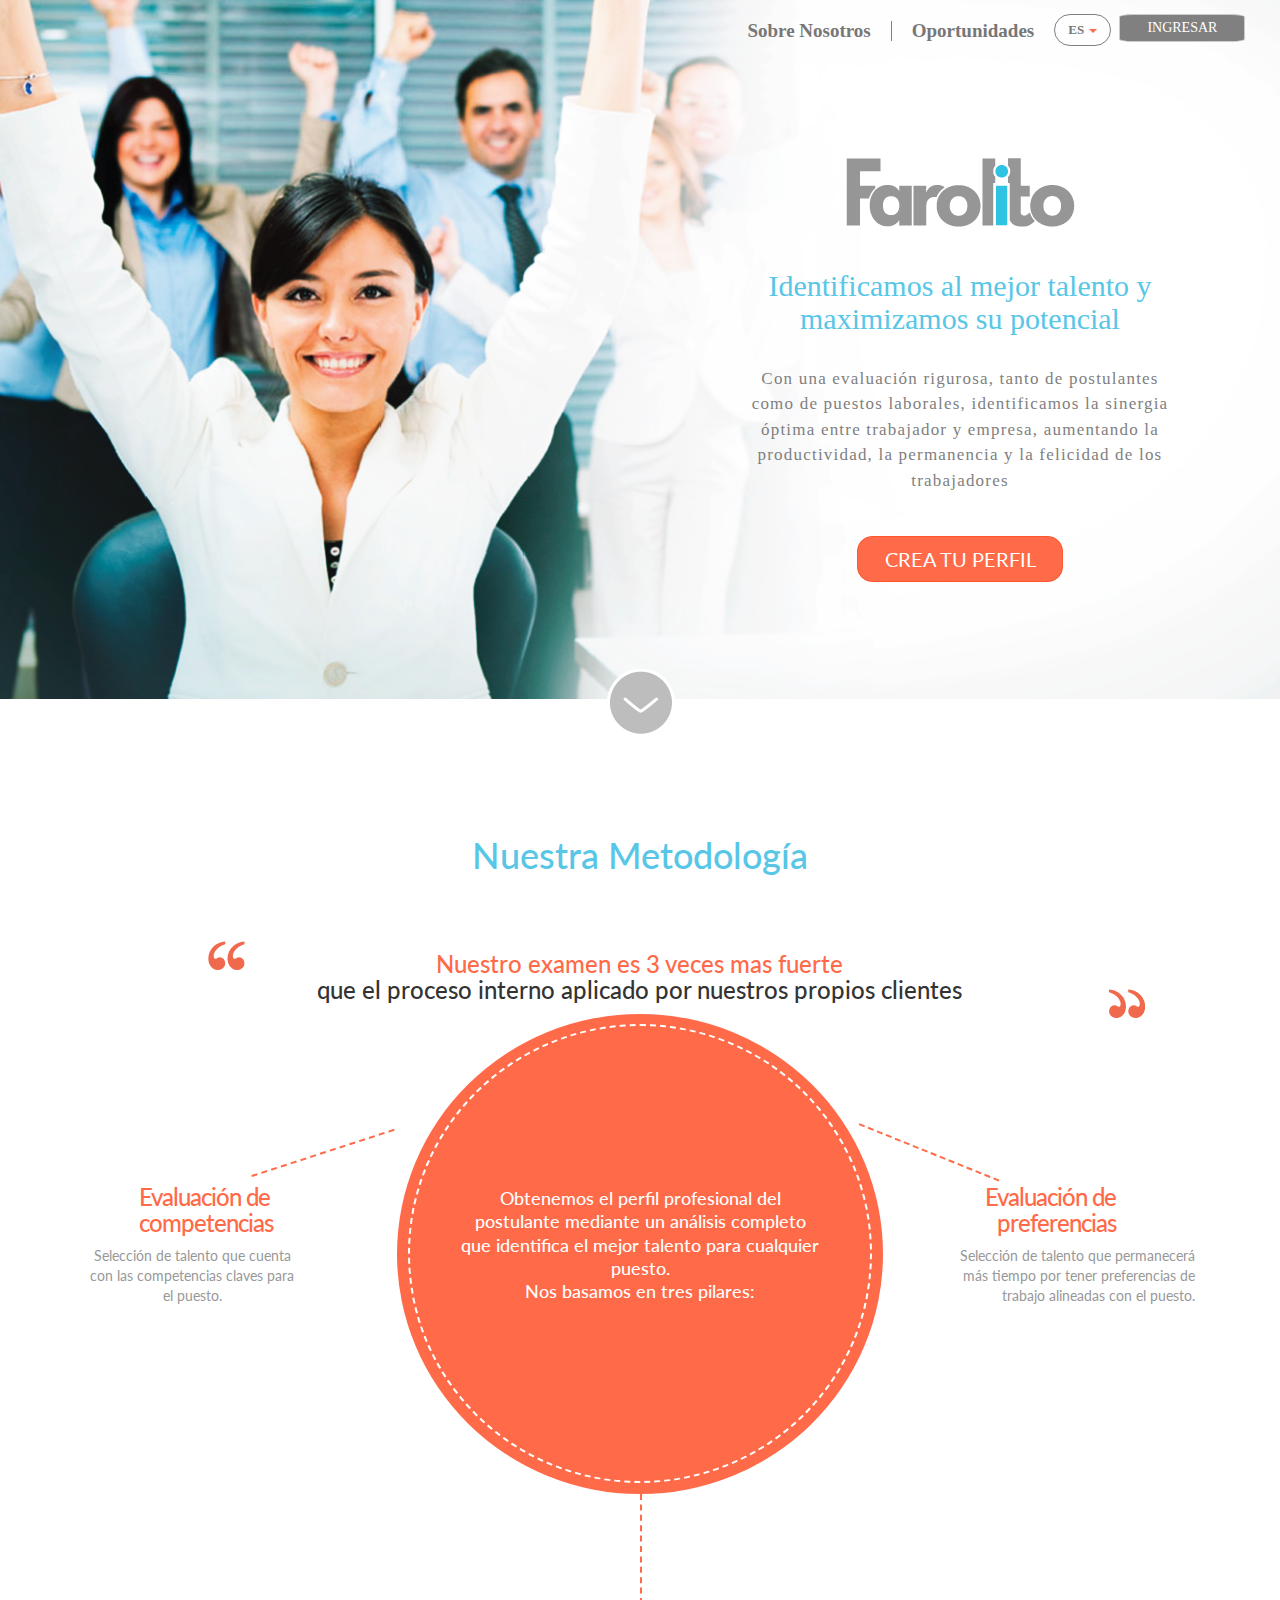
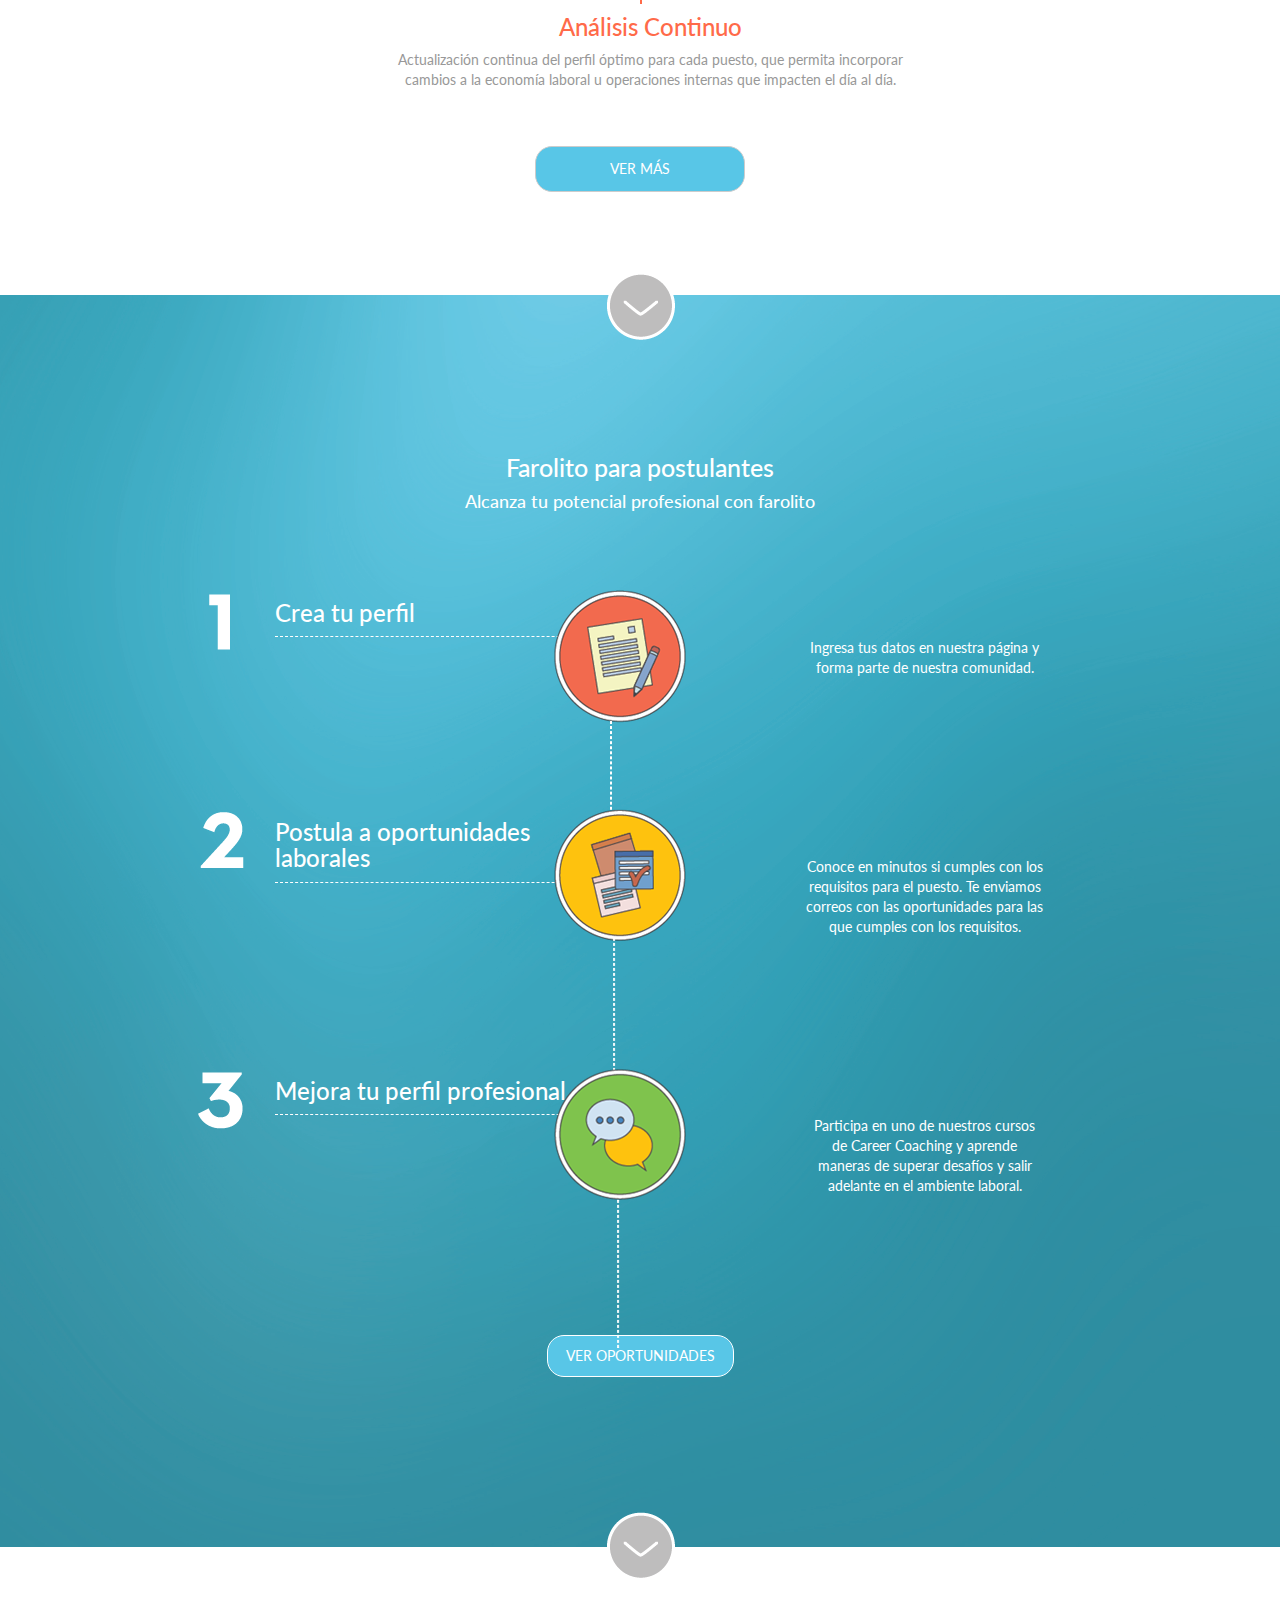
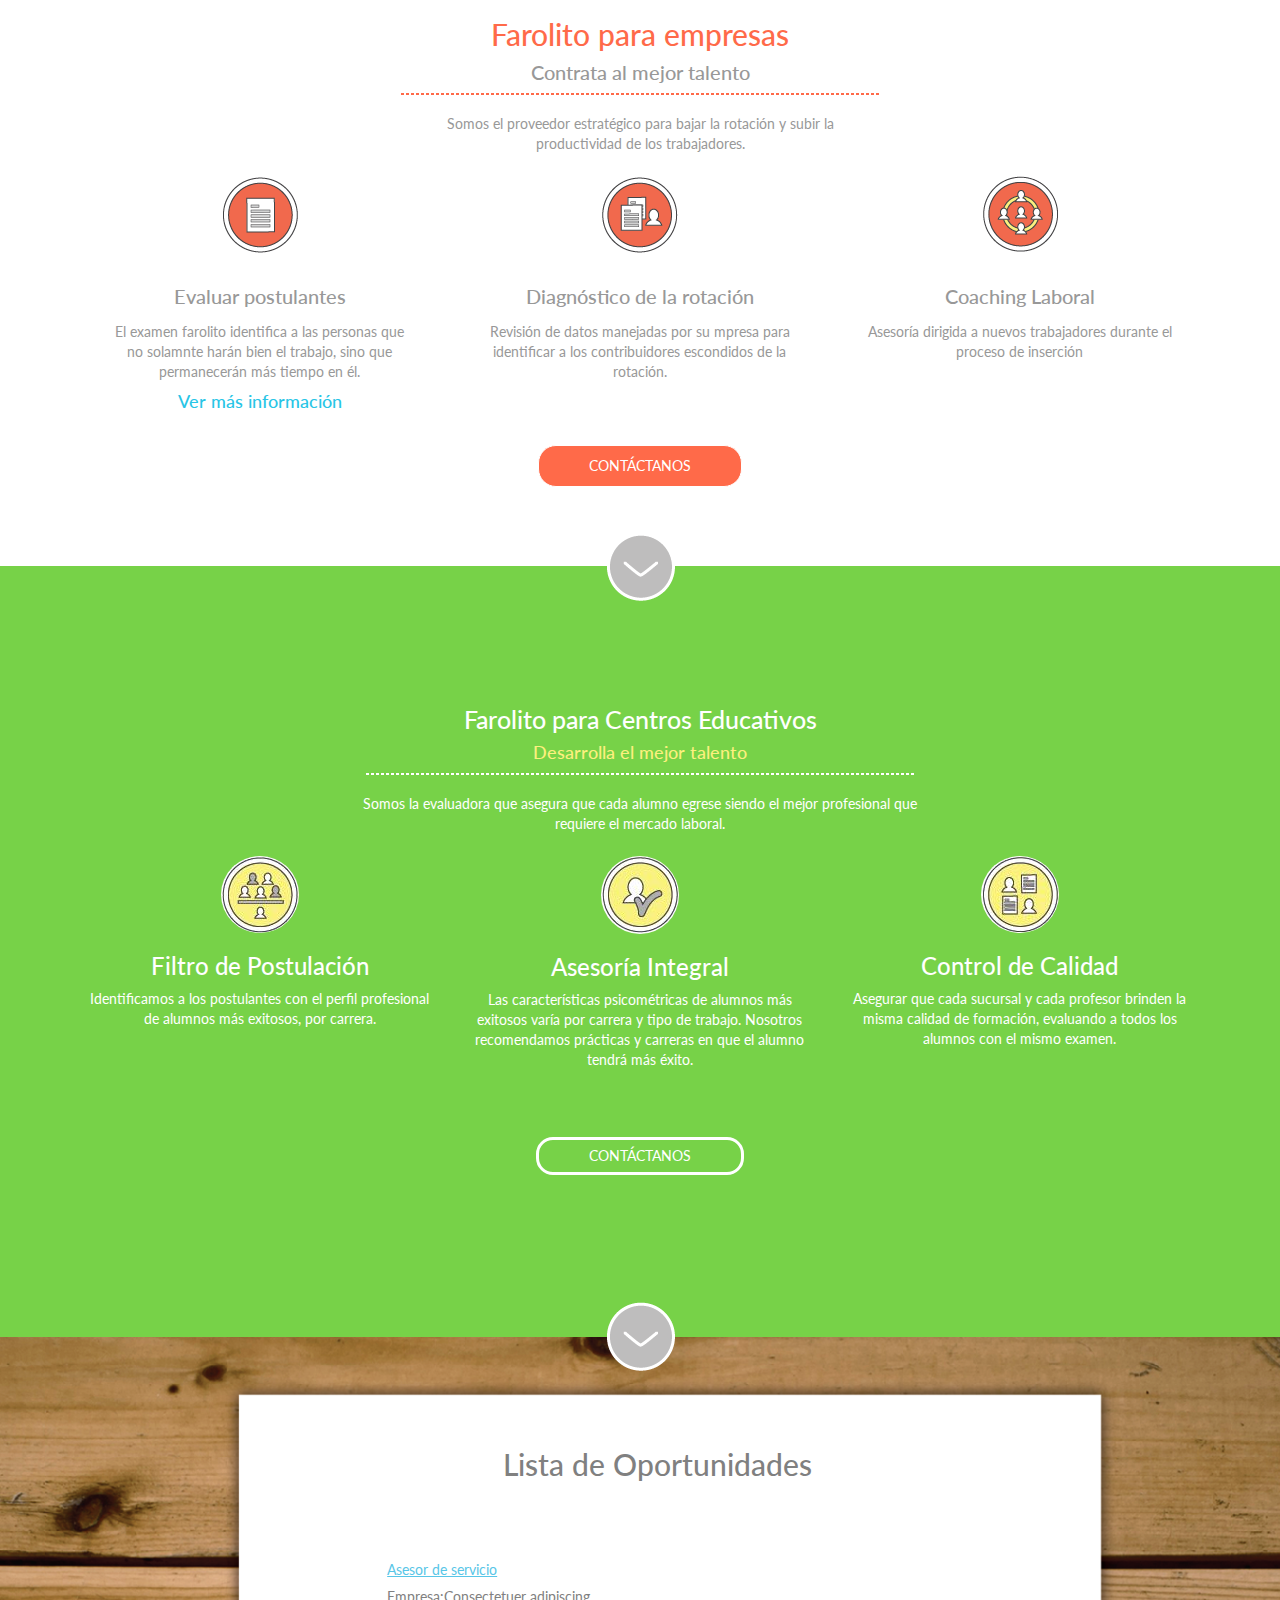
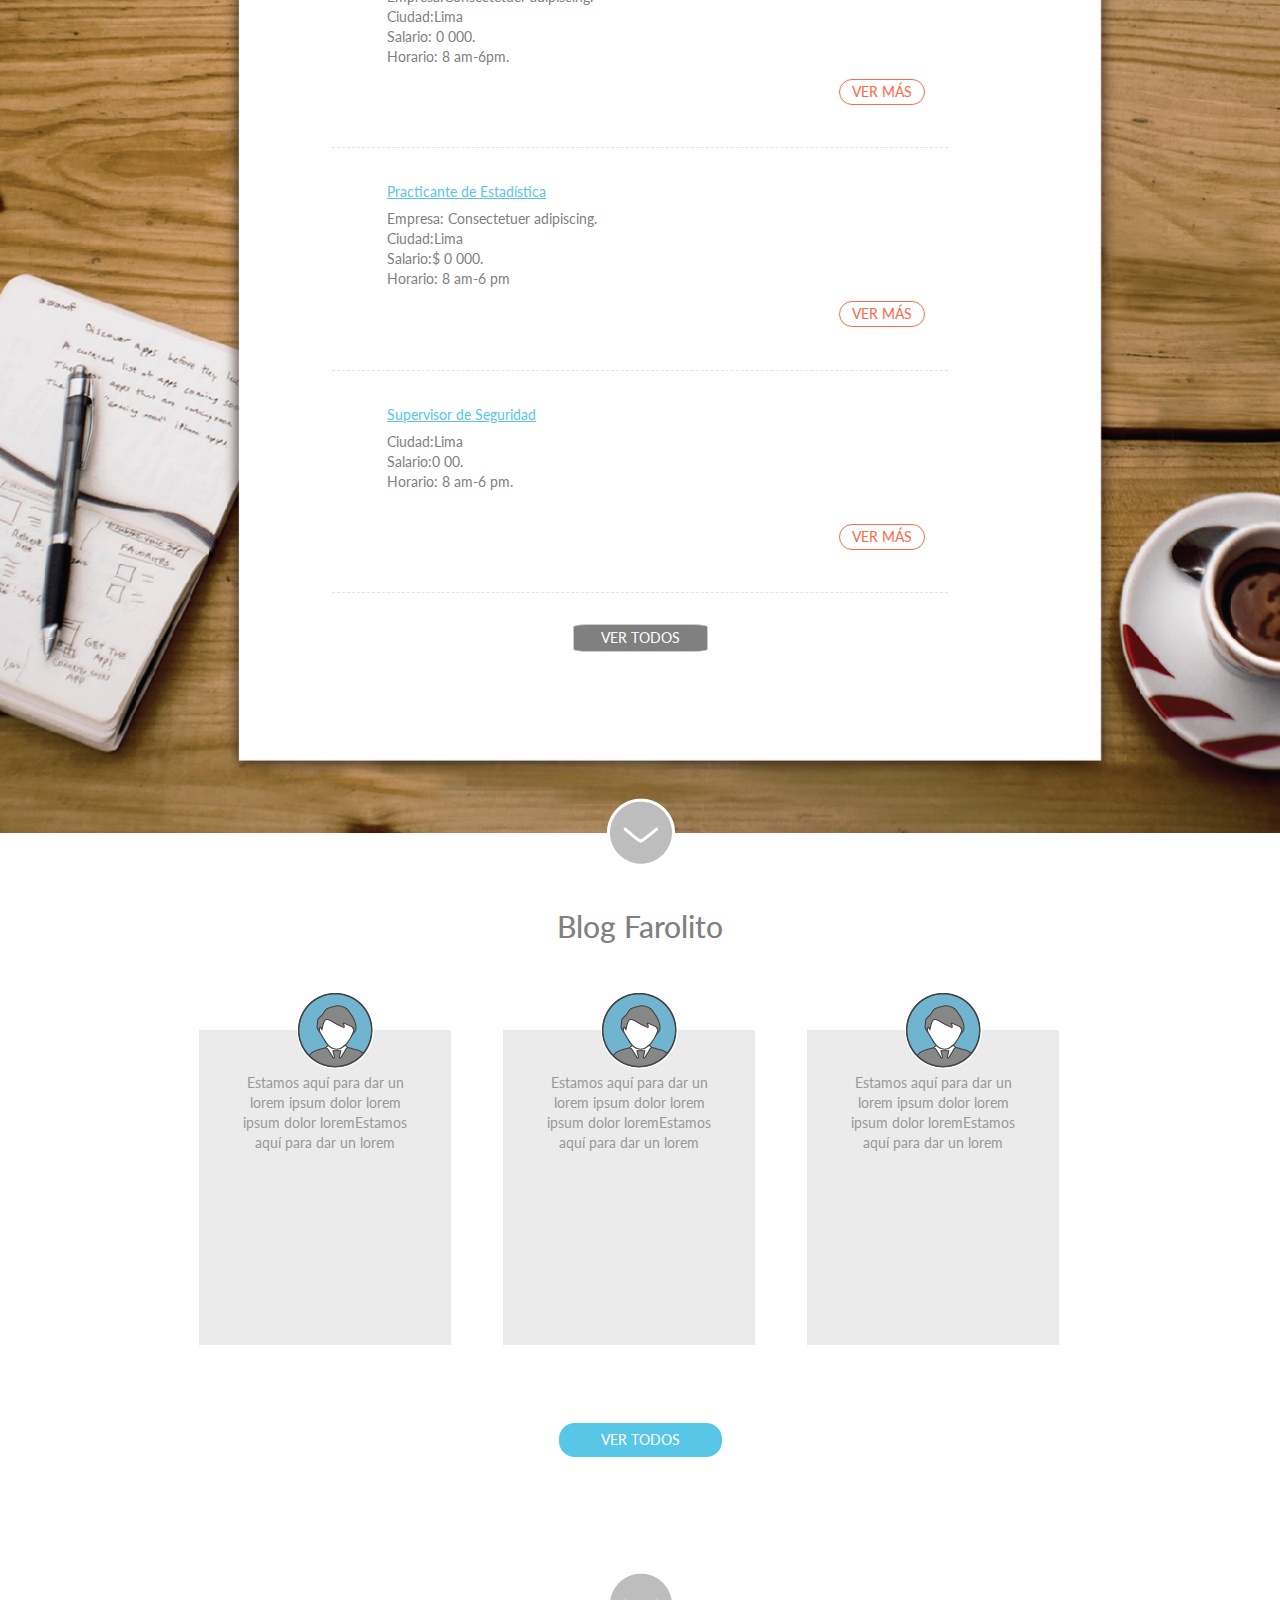
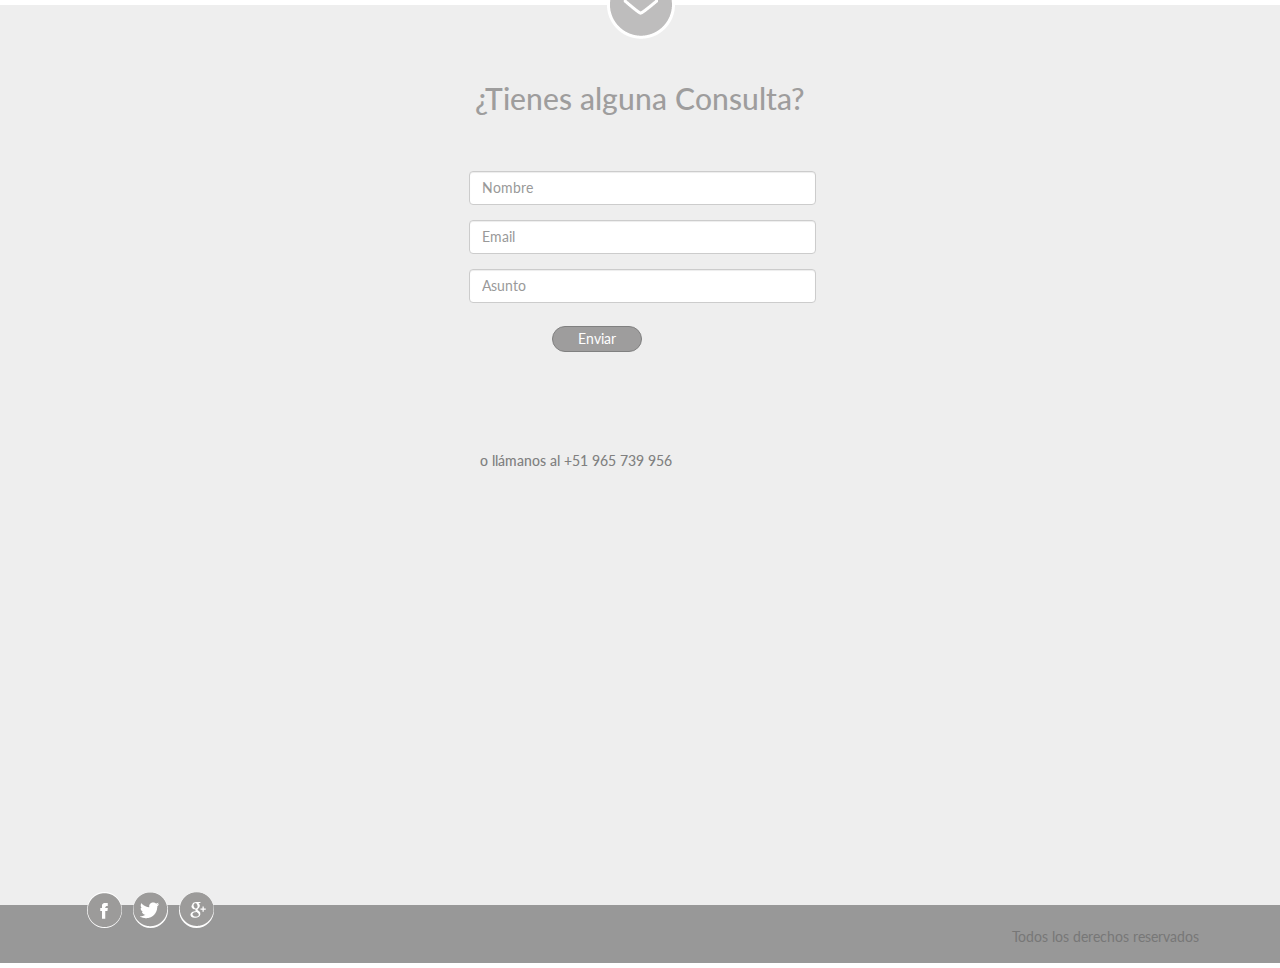
<file: index.html>
<!DOCTYPE>
<html>
	<head>
		<title>Farolito</title>
		<meta charset="utf-8">
		<!-- Responsiveness -->
		<meta name="viewport" content="width=device-width, initial-scale=1.0, user-scalable=no">
		<link rel="stylesheet" type="text/css" href="stylesheets/main.css">
		<link href='http://fonts.googleapis.com/css?family=Lato' rel='stylesheet' type='text/css'>
	</head>
	<body>
		<div class="container-fluid">
			<section class="landing-p">
				<div class="menu">
					<nav class="navbar navbar-default">
						<a href="index.html">
							<img src="design/iconos/iconos-20.png" class="hidden-sm hidden-md hidden-lg icon-farolito-movil icon-movil">
						</a>
						<div class="button-principal btn-home btn-nosotros hidden-sm hidden-md hidden-lg">
							<a href="crear-cuenta.html" class="btn"> CREA TU PERFIL</a>
						</div>
						<div class="navbar-header">
				      <button type="button" class="navbar-toggle collapsed pull-left" data-toggle="collapse" data-target="#bs-example-navbar-collapse-1">
				        <span class="sr-only">Toggle navigation</span>
				        <span class="icon-bar"></span>
				        <span class="icon-bar"></span>
				        <span class="icon-bar"></span>
				      </button>
				     </div> 
				     <a href="index.html">
							 <img src="design/iconos/iconos-20.png" class="farolito-icon  hidden-xs">
						 </a>
					    <!-- Collect the nav links, forms, and other content for toggling -->
						<div class="collapse navbar-collapse" id="bs-example-navbar-collapse-1">
				      <ul class="nav navbar-nav navbar-right">
				      	<li class="hidden-sm hidden-md hidden-lg"><a href="index.html">Home</a></li>
				        <li><a href="nosotros.html">Sobre Nosotros</a></li>
				        <li class="hidden-sm hidden-md hidden-lg"><a href="ingresa-cuenta.html">Ingresa tu cuenta</a></li>
				        <li class="hidden-sm hidden-md hidden-lg"><a href="crear-cuenta.html">Crear cuenta</a></li>
				        <li class="hidden-sm hidden-md hidden-lg"><a href="blog.html">Blog</a></li>
				        <li class="hidden-sm hidden-md hidden-lg"><a href="index.html">Contáctanos</a></li>
				        <li class="hidden-xs"><a href="#lista-de-oportunidades" class="linea-oportunidades"> Oportunidades</a></li>
				        <li class="dropdown hidden-xs">
				          <a href="#" class="dropdown-toggle bnt-dropdown" data-toggle="dropdown" role="button" aria-expanded="false"> ES <span class="caret"></span></a>
				          <ul class="dropdown-menu" role="menu">
				            <li><a href="#">ENGLISH</a></li>
				          </ul>
				        </li>
				        <li class="hidden-xs btn-principal-home-ingresar" >
				        	<button type="submit" class="btn btn-default hidden-xs" data-toggle="modal" data-target=".bs-example-modal-md" >INGRESAR</button>
				        	<div class="modal fade bs-example-modal-md" tabindex="-1" role="dialog" aria-labelledby="myLargeModalLabel" aria-hidden="true">
									  <div class="modal-dialog modal-md">
									    <div class="modal-content">
									      <h1 class="text-primary text-center text-lightblue"> Ingresa tu cuenta</h1>
									      <form action="">
												  <div class="grupo-formulario columna modal-home">
												    <input type="text" class="estilo-nombre" placeholder="Usuario" required=""> 
												  </div>
												  <div class="grupo-formulario columna modal-home">
												    <input type="text" class="estilo-nombre" placeholder="Contraseña"  required=""> 
												  </div>
													<div class="btn-principal-home btn-consulta btn-model modal-home">
															<a href="" class="btn a-model"> INGRESAR </a>
													</div>
													<br>
													<br>
													<br>
													<p class="text-grey size-p">¿Olvidaste tu contraseña?</p>
													<p class="text-grey size-p">¿No estas registrado? Crea tu cuenta aquí</p>
												</form>
									    </div>
									  </div>
									</div>
				        </li>
				      </ul>
				    </div><!-- /.navbar-collapse -->
					</nav>
				</div>
				<div class="row">
					<div class="col-md-6 col-sm-6">
					</div>
					<div class=" text-principal-home col-md-6 col-sm-6 text-principal text-center">
						<img src="design/iconos/iconos-20.png">
						<h2 class="text-lightblue"> Identificamos al mejor talento y maximizamos su potencial</h2>
						<h4 class="text-gray hidden-xs">Con una evaluación rigurosa, tanto de postulantes como de puestos laborales, identificamos la sinergia óptima entre trabajador y empresa, aumentando la productividad, la permanencia y la felicidad de los trabajadores
						</h4>
						<h4 class="text-gray hidden-sm hidden-md hidden-lg">Con una evaluación rigurosa, identificamos la sinergia óptima entre trabajador y empresa, aumentando la productividad, la permanencia y la felicidad de los trabajadores
						</h4>
						<div class="button-principal btn-home hidden-xs">
							<a href="crear-cuenta.html" class="btn"> CREA TU PERFIL</a>
						</div>
					</div>
					<img src="design/img/foto-landing-09.png" class="hidden-sm hidden-md hidden-lg">
				</div>
			</section>
		<div class="flecha hidden-xs" >
			<a href="#">
				<img src="design/iconos/iconos-15.png">
			</a>
		</div>
		<section>
			<div class="container text-center ">
				<h1 class="metodologia">Nuestra Metodología</h1>
				<div class="row">
				 	<div class="col-md-1 hidden-xs">
				 		<img src="design/iconos/iconos-17.png" alt class="first-icon">
				 	</div>
				 	<div class="col-md-10">
				 		<h3 class="nosotros hidden-xs">
				 			<span>Nuestro examen es 3 veces mas fuerte</span>
				 			<br>que el proceso interno aplicado por nuestros propios clientes
				 	</h3>
				 	</div>
				 	<div class="col-md-1 hidden-xs">
				 		<img src="design/iconos/iconos-18.png"  alt class="second-icon">
				 	</div>
				</div>
				<div class="row">
					<div class="col-md-3">
						<div class="line-container relative">
							<div class="line1 hidden-xs"></div>
						</div>
						<div class="text-left">
							<h3 class="text-mean">Evaluación de competencias</h3>
							<p>Selección de talento que cuenta con las competencias claves para el puesto.</p>
						</div>
					</div>
					<div class="col-md-6">
						<div class="circulo-externo red hidden-xs">
							<div class="circulo-interno relative pt ps">
								<div class="circle-text">
									<h4>Obtenemos el perfil profesional del postulante mediante un análisis completo
									<br>
									que identifica el mejor talento para cualquier puesto.
	                <br>
	                Nos basamos en tres pilares:
									</h4>
								</div>
								<div class="circulo-hover hidden">
									<div class="texto-interno">
										<p>El corazón de nuestra metodología es nuestro propio examen</p>
									</div>
									<img src="img/circulo.png">
								</div>
							</div>	
						</div>
						<div class="line-container sm relative">
							<div class="linea3"></div>
						</div>
						<div class="text-medio">
							<h3 class="text-down">Análisis Continuo</h3>
							<p>Actualización continua del perfil óptimo para cada puesto, que permita incorporar cambios a la economía laboral u operaciones internas que impacten el día al día.</p>
						</div>
					</div>
					<div class="col-md-3">
						<div class="line-container relative">
							<div class="line2"></div>
						</div>
						<div class="text-right">
							<h3 class="text-main">Evaluación de preferencias</h3>
							<p>Selección de talento que permanecerá más tiempo por tener preferencias de trabajo alineadas con el puesto.</p>
				    </div>
					</div>
				</div>
			</div>
			<div class="row">
				<div class="buttom-center">
					<a class="btn btn-default" href="#" role="button">VER MÁS</a>
				</div>			
			</div>
		</section>
		<section>
			<div class="container-postulantes">
				<div class="container">
					<div class="flecha-em hidden-xs">
						<a href="#">
							<img src="design/iconos/iconos-15.png">
						</a>
					</div>
					<div class="text-postula">
						<h3>Farolito para postulantes</h3>
						<h4>Alcanza tu potencial profesional con farolito</h4>
					</div>
					<div class="perfiles">
						<div class="row">
							<div class="col-md-2">
								<div class="icon-1"><img src="design/iconos/numeros-39.png"></div>
							</div>
							<div class="col-md-4">						
								<div class="perfil">
									<h4>Crea tu perfil</h4>
								</div>
								<div class="logo1"><img src="design/iconos/iconos-09.png"></div>
							</div>
							<div class="col-md-6">
								<div class="text-perfil-2">
									Ingresa tus datos en nuestra página y forma parte de nuestra comunidad.
								</div>
							</div>
						</div>
						<div class="right-1"></div>
					</div>
					<div class="perfiles">
						<div class="row">
							<div class="col-md-2">
								<div class="icon-1"><img src="design/iconos/numeros-37.png"></div>
							</div>
							<div class="col-md-4">						
								<div class="perfil-2">
									<h4>Postula a oportunidades laborales</h4>
								</div>
								<div class="logo1"><img src="design/iconos/iconos-10.png"></div>
							</div>
							<div class="col-md-6">
								<div class="text-perfil-2">
									Conoce en minutos si cumples con los requisitos para el puesto. Te enviamos correos con las oportunidades para las que cumples con los requisitos.
								</div>
							</div>
						</div>
						<div class="right-2"></div>
					</div>
					<div class="perfiles">
						<div class="row">
							<div class="col-md-2">
								<div class="icon-1"><img src="design/iconos/numeros-38.png"></div>
							</div>
							<div class="col-md-4">						
								<div class="perfil-3">
									<h4>Mejora tu perfil profesional</h4>
								</div>
								<div class="logo1"><img src="design/iconos/iconos-11.png"></div>
							</div>
							<div class="col-md-6">
								<div class="text-perfil-2">
									Participa en uno de nuestros cursos de Career Coaching y aprende maneras de superar desafíos y salir adelante en el ambiente laboral.
								</div>
							</div>
						</div>
						<div class="right-3"></div>
					</div>
					<div class="buttom-postula">
						<a class="btn btn-default" href="#" role="button">VER OPORTUNIDADES</a>
					</div>
				</div>  
				<div class="flecha-2 flecha-center hidden-xs">
					<a href="#">
						<img src="design/iconos/iconos-15.png">
					</a>
				</div>
			</div>
		</section>
			<section>
				<div class="container-empresas">
					<div class="container text-center">
						<div class="texto-empresa">
							<h2>Farolito para empresas</h2>
							<h4>Contrata al mejor talento</h4>
							<div class="buttom-empresa"></div>
							<p class="empresa-sm">Somos el proveedor estratégico para bajar la rotación y subir la productividad de los trabajadores.</p>
						</div>
						<div class="row">
							<div class="col-md-4">
								<div class="logo-empresa">
									<img src="design/iconos/iconos-03.png">
								</div>
								<div class="text-empre">
									<h3>Evaluar postulantes</h3>
									<p>El examen farolito identifica a las personas que no solamnte harán bien el trabajo, sino que permanecerán más tiempo en él.</p>
									<h4>Ver más información</h4>
								</div>
							</div>
							<div class="col-md-4">
								<div class="logo-empresa">
									<img src="design/iconos/iconos-04.png">
								</div>
								<div class="text-empre">
									<h3>Diagnóstico de la rotación</h3>
									<p>Revisión de datos manejadas por su mpresa para identificar a los contribuidores escondidos de la rotación.</p>
								</div>
							</div>
							<div class="col-md-4">
								<div class="logo-empresa">
									<img src="design/iconos/iconos-05.png">
								</div>
								<div class="text-empre">
									<h3>Coaching Laboral</h3>
									<p>Asesoría dirigida a nuevos trabajadores durante el proceso de inserción</p>
								</div>
							</div>  
						</div>
						<div class="buttom-empresa2">
								<a class="btn btn-default" href="#" role="button">CONTÁCTANOS</a>
						</div>
					</div>	
				</div>
			</section>
			<section class="educativos">
					<div class="container text-center">
						<div class="flecha-educa flecha-center hidden-xs">
							<a href="#">
								<img src="design/iconos/iconos-15.png">
				      </a>
				    </div>
				    <div class="texto-educativos">
							<h2>Farolito para Centros Educativos</h2>
							<h4>Desarrolla el mejor talento</h4>
							<div class="buttom-educativo"></div>
							<p>Somos la evaluadora que asegura que cada alumno egrese siendo el mejor profesional que requiere el mercado laboral.</p>
						</div>
						<div class="row">
							<div class="col-md-4">
								<div class="logo-empresa">
									<img src="design/iconos/iconos-06.png">
								</div>
								<div class="text-educa">
									<h3>Filtro de Postulación</h3>
									<p>Identificamos a los postulantes con el perfil profesional de alumnos más exitosos, por carrera.</p>
								</div>
							</div>
							<div class="col-md-4">
								<div class="logo-empresa">
									<img src="design/iconos/iconos-07.jpg">
								</div>
								<div class="text-educa">
									<h3>Asesoría Integral</h3>
									<p>Las características psicométricas de alumnos más exitosos varía por carrera y tipo de trabajo. Nosotros recomendamos prácticas y carreras en que el alumno tendrá más éxito. </p>
								</div>
							</div>
							<div class="col-md-4">
								<div class="logo-empresa">
									<img src="design/iconos/iconos-08.png">
								</div>
								<div class="text-educa">
									<h3>Control de Calidad</h3>
									<p>Asegurar que cada sucursal y cada profesor brinden la misma calidad de formación, evaluando a todos los alumnos con el mismo examen.</p>
								</div>
							</div>
						</div> 
						<div class="buttom-educa">
							<a class="btn btn-default" href="#" role="button">CONTÁCTANOS</a>
						</div>
						 <div class="flecha-2 flecha-center hidden-xs">
							<a href="#">
								<img src="design/iconos/iconos-15.png">
				      </a>
				    </div>
			    </div>
			</section>
			<section class="oportunidades hidden-xs" >
				<div class="container">
					<div class="text-1">
						<h2>Lista de Oportunidades</h2>
					</div>
				  <div class="lista">
						<div class="row">
							<div class="col-md-6">
								<div class="items">
									<ul>
										<div class="servicio">
											<li>Asesor de servicio</li>
										</div>
											<li>Empresa:Consectetuer adipiscing.</li>
											<li>Ciudad:Lima</li>
											<li>Salario: 0 000.</li>
											<li>Horario: 8 am-6pm.</li>
									</ul>
								</div>
							</div>
							<div class="col-md-6">
								<div class="ver">
									<a class="btn btn-default" href="#" role="button">VER MÁS</a>
								</div>
							</div>
						</div>
					</div>
					<div class="lista">
						<div class="row">
							<div class="col-md-6">
								<div class="items">
									<ul>
										<div class="servicio">
											<li>Practicante de Estadística</li>
										</div>
											<li>Empresa: Consectetuer adipiscing.</li>
											<li>Ciudad:Lima</li>
											<li>Salario:$ 0 000.</li>
											<li>Horario: 8 am-6 pm</li>
									</ul>
								</div>
							</div>
							<div class="col-md-6">
                <div class="ver">
									<a class="btn btn-default" href="#" role="button">VER MÁS</a>
                </div>
							</div>
						</div>
					</div>
					<div class="lista">
						<div class="row">
							<div class="col-md-6">
								<div class="items">
									<ul>
										<div class="servicio">
											<li>Supervisor de Seguridad </li>
										</div>
											<li>Ciudad:Lima</li>
											<li>Salario:0 00.</li>
											<li>Horario: 8 am-6 pm.</li>
									</ul>
								</div>
							</div>
							<div class="col-md-6">
								<div class="ver">
									<a class="btn btn-default" href="#" role="button">VER MÁS</a>
								</div>
							</div>
						</div>
					</div>
					<div class="buttom-ver">
						<a class="btn btn-default" href="#" role="button">VER TODOS</a>
					</div>
					 <div class="flecha-2 flecha-center hidden-xs">
						<a href="#">
							<img src="design/iconos/iconos-15.png">
				    </a>
				  </div>
				</div>
			</section>
			<section class="blog">
				<div class="container">
					<div class="text-blog">
						<h2>Blog Farolito</h2>
					</div>
					<div class="row blog-farolito">
						<div class="col-md-4">
							<div class="logo-blog">
								<img src="design/iconos/iconos-22.png">
							</div>
							<a href="blogs.html">
								<div class="content-blog">
									<p>Estamos aquí para dar un lorem ipsum dolor lorem ipsum dolor loremEstamos aquí para dar un lorem </p>
								</div>
							</a>
						</div>
						<div class="col-md-4">
							<div class="logo-blog">
								<img src="design/iconos/iconos-22.png">
							</div>	
							<div class="content-blog">
								<p>Estamos aquí para dar un lorem ipsum dolor lorem ipsum dolor loremEstamos aquí para dar un lorem </p>
							</div>
						</div>
						<div class="col-md-4">
							<div class="logo-blog">
								<img src="design/iconos/iconos-22.png">
							</div>
							<div class="content-blog">
								<p>Estamos aquí para dar un lorem ipsum dolor lorem ipsum dolor loremEstamos aquí para dar un lorem </p>
							</div>
						</div>
					</div>
					<div class="buttom-blog">
						<a class="btn btn-default" href="#" role="button">VER TODOS</a>
					</div>
					<div class="flecha-blog hidden-xs">
						<a href="#">
							<img src="design/iconos/iconos-15.png">
						</a>
					</div>
				</div>		
			</section>
			<section class="contactanos">
				<div class="container">
					<h2 class="contacto">¿Tienes alguna Consulta?</h2>
					<div class="formulario">
				  	<form class="form-horizontal">
				    	<div class="form-group">
			        	<!-- <label for="inputName" class="control-label col-xs-2">Nombre:</label> -->
		         		<div class="col-xs-10">
		             <input type="name" class="form-control" placeholder="Nombre">
		            </div>
		          </div>
		   		    <div class="form-group">
		        		<!-- <label for="inputEmail" class="control-label col-xs-2">Email:</label> -->
		         		<div class="col-xs-10">
		             <input type="email" class="form-control" placeholder="Email">
		            </div>
		          </div>
		          <div class="form-group">
		           <!--  <label for="inputPassword" class="control-label col-xs-2">Asunto:</label> -->
		            <div class="col-xs-10">
		             <input type="text" class="form-control" placeholder="Asunto">
		            </div>        
		          </div>
		          <div class="form-group">
		         		<div class="col-xs-offset-2 col-xs-10">
		             <button type="submit" class="btn btn-primary">Enviar</button>
		            </div>
		          </div>
		        </form>
				  </div>
				  <h5 class="llamanos">
				  	<span>o llámanos al +51 965 739 956</span>
				  </h5>
				</div>
			</section>
				<div class="footer-1">
      	<div class="container">
      		<div class="redes-left">
      			<ul class="redes">
      				<li>
      					<img src="design/iconos/iconos-12.png">
      				</li>
      				<li>
      					<img src="design/iconos/iconos-13.png">
      				</li>
      				<li>
      					<img src="design/iconos/iconos-14.png">
      				</li>
      			</ul>
      		</div>
      		<div class="redes-right">
      			<p>Todos los derechos reservados</p>
      		</div>		
      	</div>
      </div>
		<script src="https://ajax.googleapis.com/ajax/libs/jquery/1.11.2/jquery.min.js"></script>
		<!-- Javascripts de Bootstrap -->
	
		<script src="javascripts/b3/dropdown.js"></script>
		<script src="javascripts/b3/collapse.js"></script>
		<script src="javascripts/b3/transition.js"></script>
		<script src="circle.js"></script>
		
	</body>	
</html>
</file>
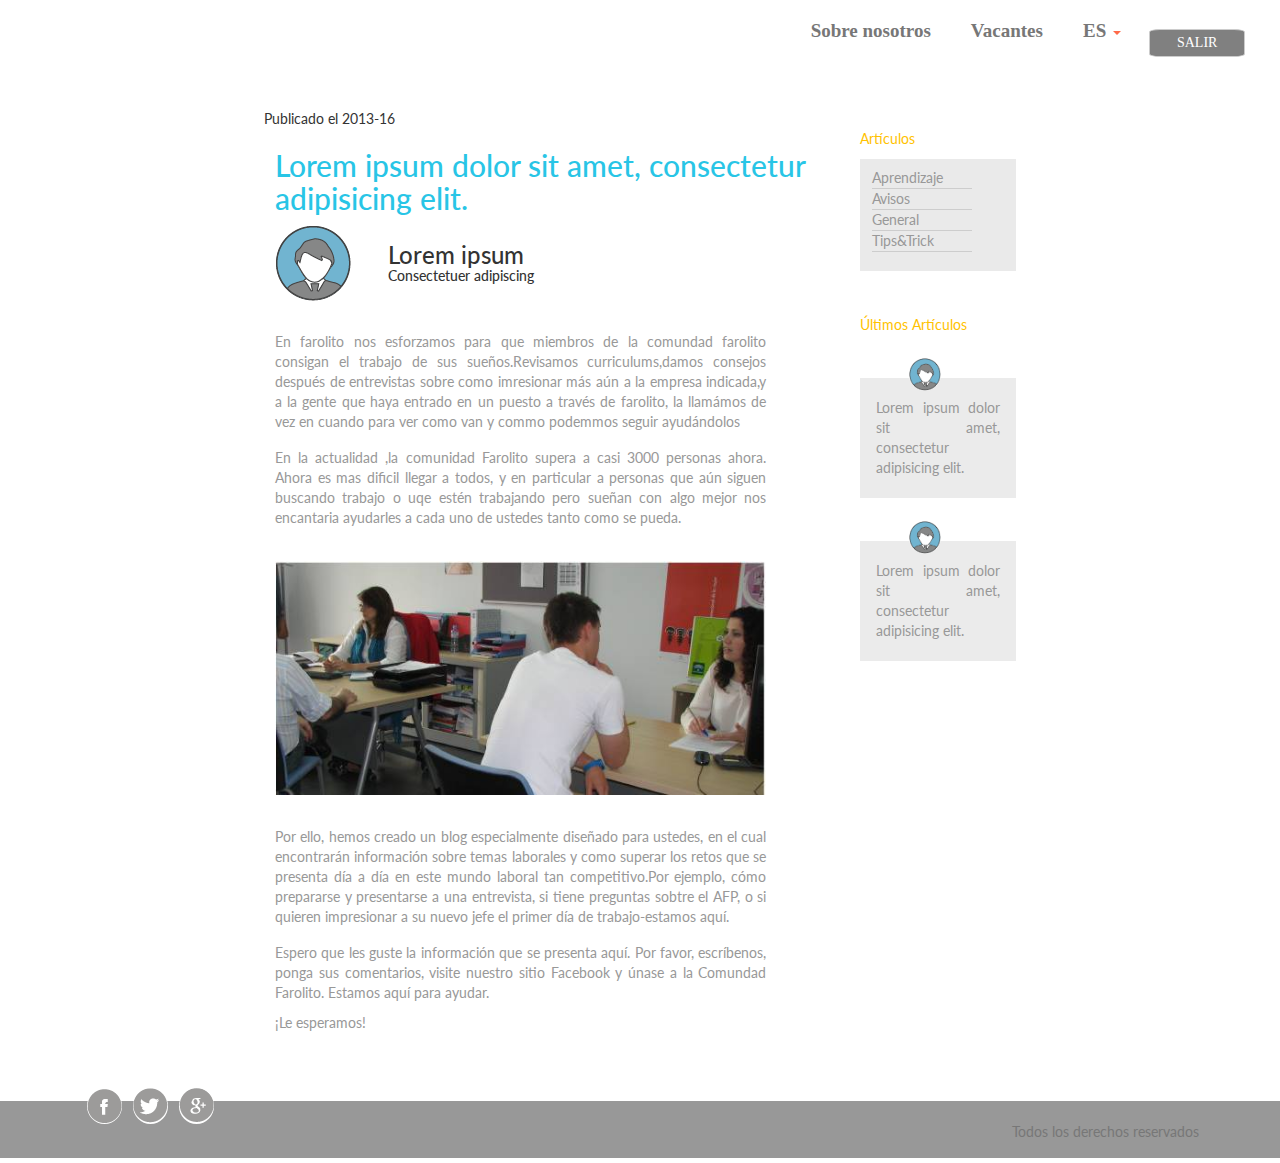
<file: blogs.html>
<!DOCTYPE>
<html>
	<head>
		<title>Farolito</title>
		<meta charset="utf-8">
		<!-- Responsiveness -->
		<meta name="viewport" content="width=device-width, initial-scale=1.0, user-scalable=no">
		<link rel="stylesheet" type="text/css" href="stylesheets/main.css">
		<link href='http://fonts.googleapis.com/css?family=Lato' rel='stylesheet' type='text/css'>
	</head>
	<body>
		<div class="menu container-fluid">
			<nav class="navbar navbar-default">
			  <div class="container-fluid">
			    <!-- Brand and toggle get grouped for better mobile display -->
			    <div class="navbar-header">
			      <button type="button" class="navbar-toggle collapsed" data-toggle="collapse" data-target="#bs-example-navbar-collapse-1">
			        <span class="sr-only">Toggle navigation</span>
			        <span class="icon-bar"></span>
			        <span class="icon-bar"></span>
			        <span class="icon-bar"></span>
			      </button>
			      <a class="navbar-brand" href="#"></a>
			    </div>

			    <!-- Collect the nav links, forms, and other content for toggling -->
			    <div class="collapse navbar-collapse" id="bs-example-navbar-collapse-1">
			      <!-- header -->
			      <ul class="nav navbar-nav navbar-right">
			        <li><a href="#">Sobre nosotros</a></li>
			        <li><a href="#">Vacantes</a></li>
			        <li class="dropdown">
			          <a href="#" class="dropdown-toggle" data-toggle="dropdown" role="button" aria-expanded="false">ES <span class="caret"></span></a>
			          <ul class="dropdown-menu" role="menu">
			            <li><a href="#">ENGLISH</a></li>
			          </ul>
			        </li>
			        <li><button class="btn btn-default" type="submit">SALIR</button></li>
			      </ul>
			    </div><!-- /.navbar-collapse -->
			  </div><!-- /.container-fluid -->
			</nav>
			<section>
				<div class="container">
					<div class="publica">
						<p>Publicado el 2013-16</p>
					</div>
					<div class="row">
						<div class="col-md-2"></div>
						<div class="col-md-6">
							<h2 class="text-primero">Lorem ipsum dolor sit amet, consectetur adipisicing elit.</h2>
				      <div class="icon">
								<img src="design/iconos/iconos-22.png">
							</div>
							<div class="texto-sm">
								<h3 class="text-lorem">Lorem ipsum</h3>
								<h5 class="text-icon">Consectetuer adipiscing</h5>
							</div>
							<div class="caja">
								<p>En farolito nos esforzamos para que miembros de la comundad farolito consigan el trabajo de sus sueños.Revisamos curriculums,damos consejos después de entrevistas sobre como imresionar más aún a la empresa indicada,y a la gente que haya entrado en un puesto a través de farolito, la llamámos de vez en cuando para ver como van y commo podemmos seguir ayudándolos</p>
							</div>
							<div class="caja">
								<p>En la actualidad ,la comunidad Farolito supera a casi 3000 personas ahora. Ahora es mas dificil llegar a todos, y en particular a personas que aún siguen buscando trabajo o uqe estén trabajando pero sueñan con algo mejor nos encantaria ayudarles a cada uno de ustedes tanto como se pueda.</p>
							</div>
							<div class="image-blog">
								<img src="img/img-blog.jpg">
							</div>
							<div class="caja">
								<p>Por ello, hemos creado un blog especialmente diseñado para ustedes, en el cual encontrarán información sobre temas laborales y como superar los retos que se presenta día a día en este mundo laboral tan competitivo.Por ejemplo, cómo prepararse y presentarse a una entrevista, si tiene preguntas sobtre el AFP, o si quieren impresionar a su nuevo jefe el primer día de trabajo-estamos aquí. </p>
							</div>
							<div class="caja">
								<p>Espero que les guste la información que se presenta aquí. Por favor, escríbenos, ponga sus comentarios, visite nuestro sitio Facebook y únase a la Comundad Farolito. Estamos aquí para ayudar.</p>
								<span>¡Le esperamos!</span>
							</div>
						</div>
						<div class="col-md-2">
							<div class="row">
								<div class="col-sm-12">
									<p class="articulo">Artículos</p>
									<div class="blog-sm">
										<ul>
											<li>Aprendizaje</li>
											<li>Avisos</li>
											<li>General</li>
											<li>Tips&Trick</li>
										</ul>
									</div>
								</div>
							</div>
							<div class="row">
								<div class="col-sm-12">
									<p class="articulo">Últimos Artículos</p>
									<div class="log-blog">
										<img src="design/iconos/iconos-22.png">
									</div>	
									<div class="sm-blog">
										<p>Lorem ipsum dolor sit amet, consectetur adipisicing elit.</p>
									</div>
								</div>
							</div>
							<div class="row">
								<div class="col-sm-12">
									<div class="log-blog">
										<img src="design/iconos/iconos-22.png">
									</div>	
									<div class="sm-blog">
										<p>Lorem ipsum dolor sit amet, consectetur adipisicing elit.</p>
									</div>
								</div>
							</div>
						</div>
						<div class="col-md-2"></div>
					</div>
				</div>
			</section>
      <div class="footer-2">
      	<div class="container">
      		<div class="redes-left">
      			<ul class="redes">
      				<li>
      					<img src="design/iconos/iconos-12.png">
      				</li>
      				<li>
      					<img src="design/iconos/iconos-13.png">
      				</li>
      				<li>
      					<img src="design/iconos/iconos-14.png">
      				</li>
      			</ul>
      		</div>
      		<div class="redes-right">
      			<p>Todos los derechos reservados</p>
      		</div>		
      	</div>
      </div>
    <script src="https://ajax.googleapis.com/ajax/libs/jquery/1.11.2/jquery.min.js"></script>
		<!-- Javascripts de Bootstrap -->
		<script src="javascripts/b3/dropdown.js"></script>
		<script src="javascripts/b3/collapse.js"></script>
		<script src="javascripts/b3/transition.js"></script>
	</body>
</html>
</file>
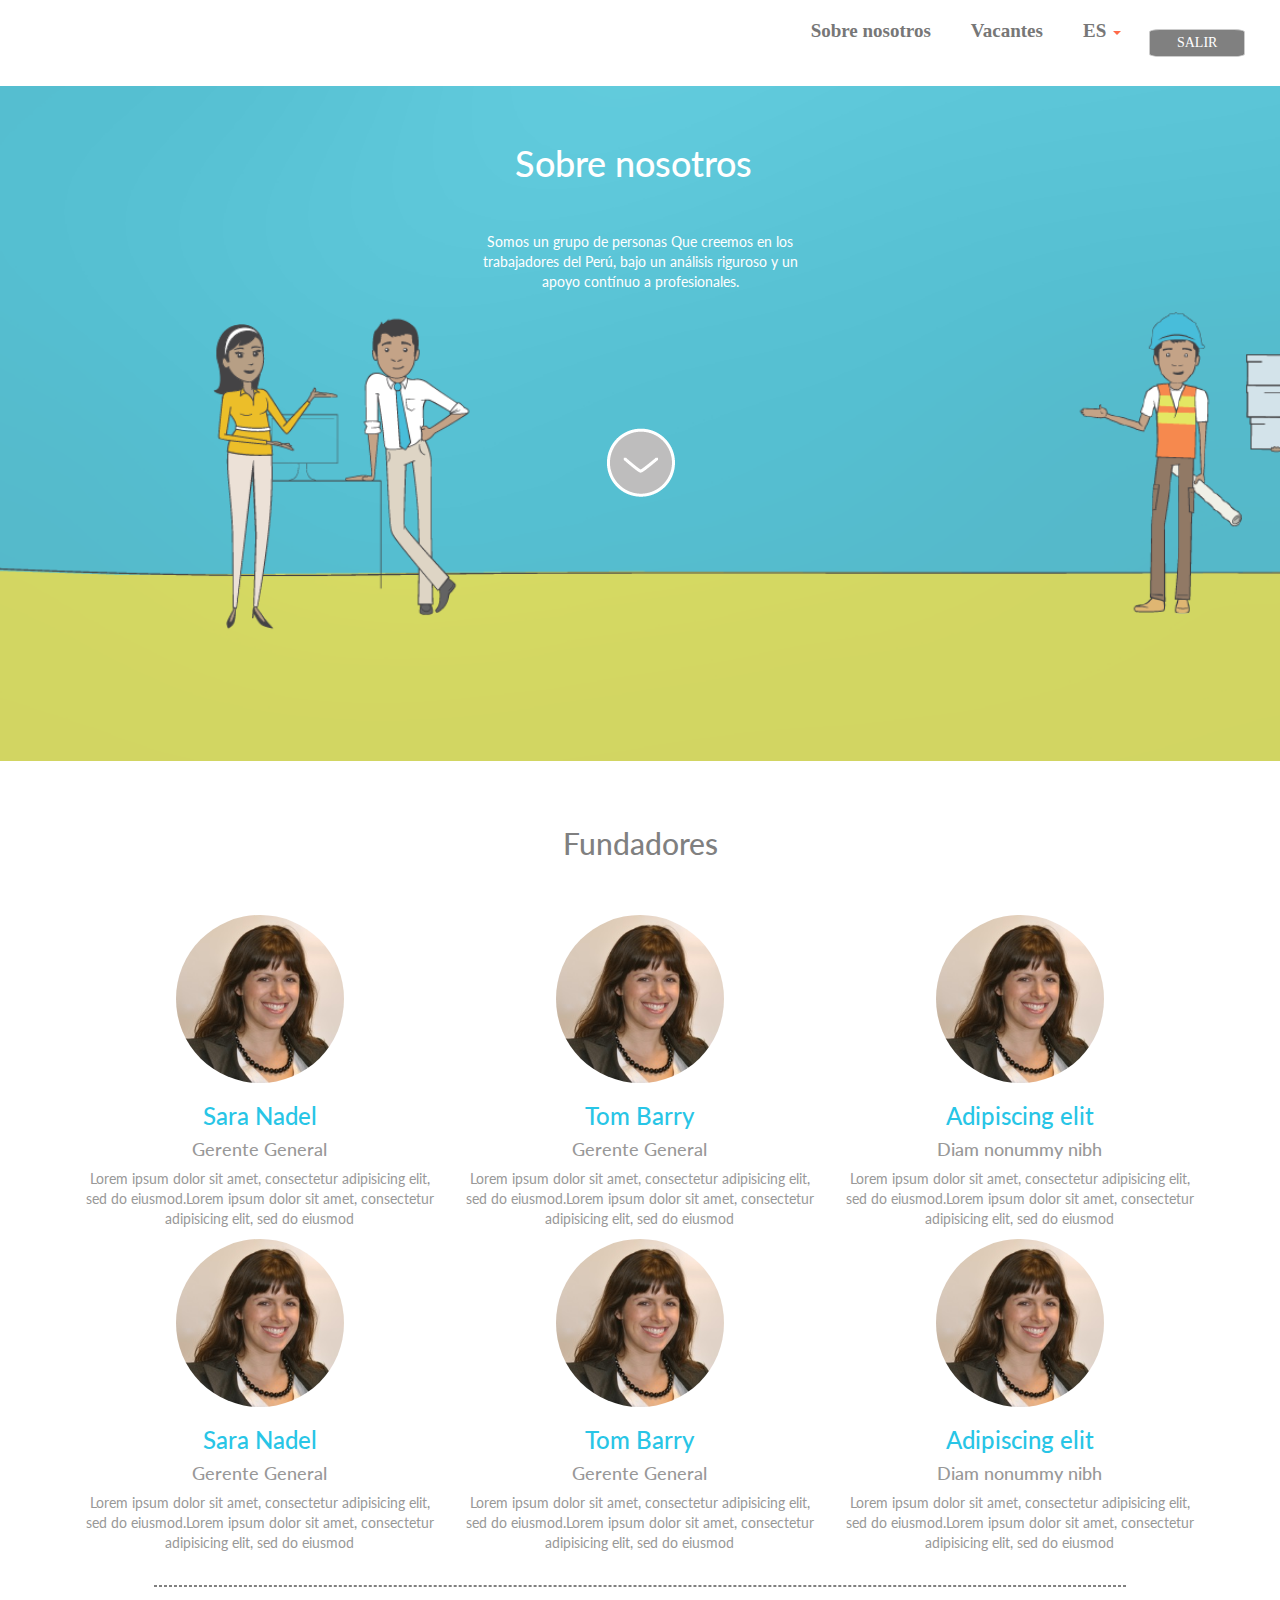
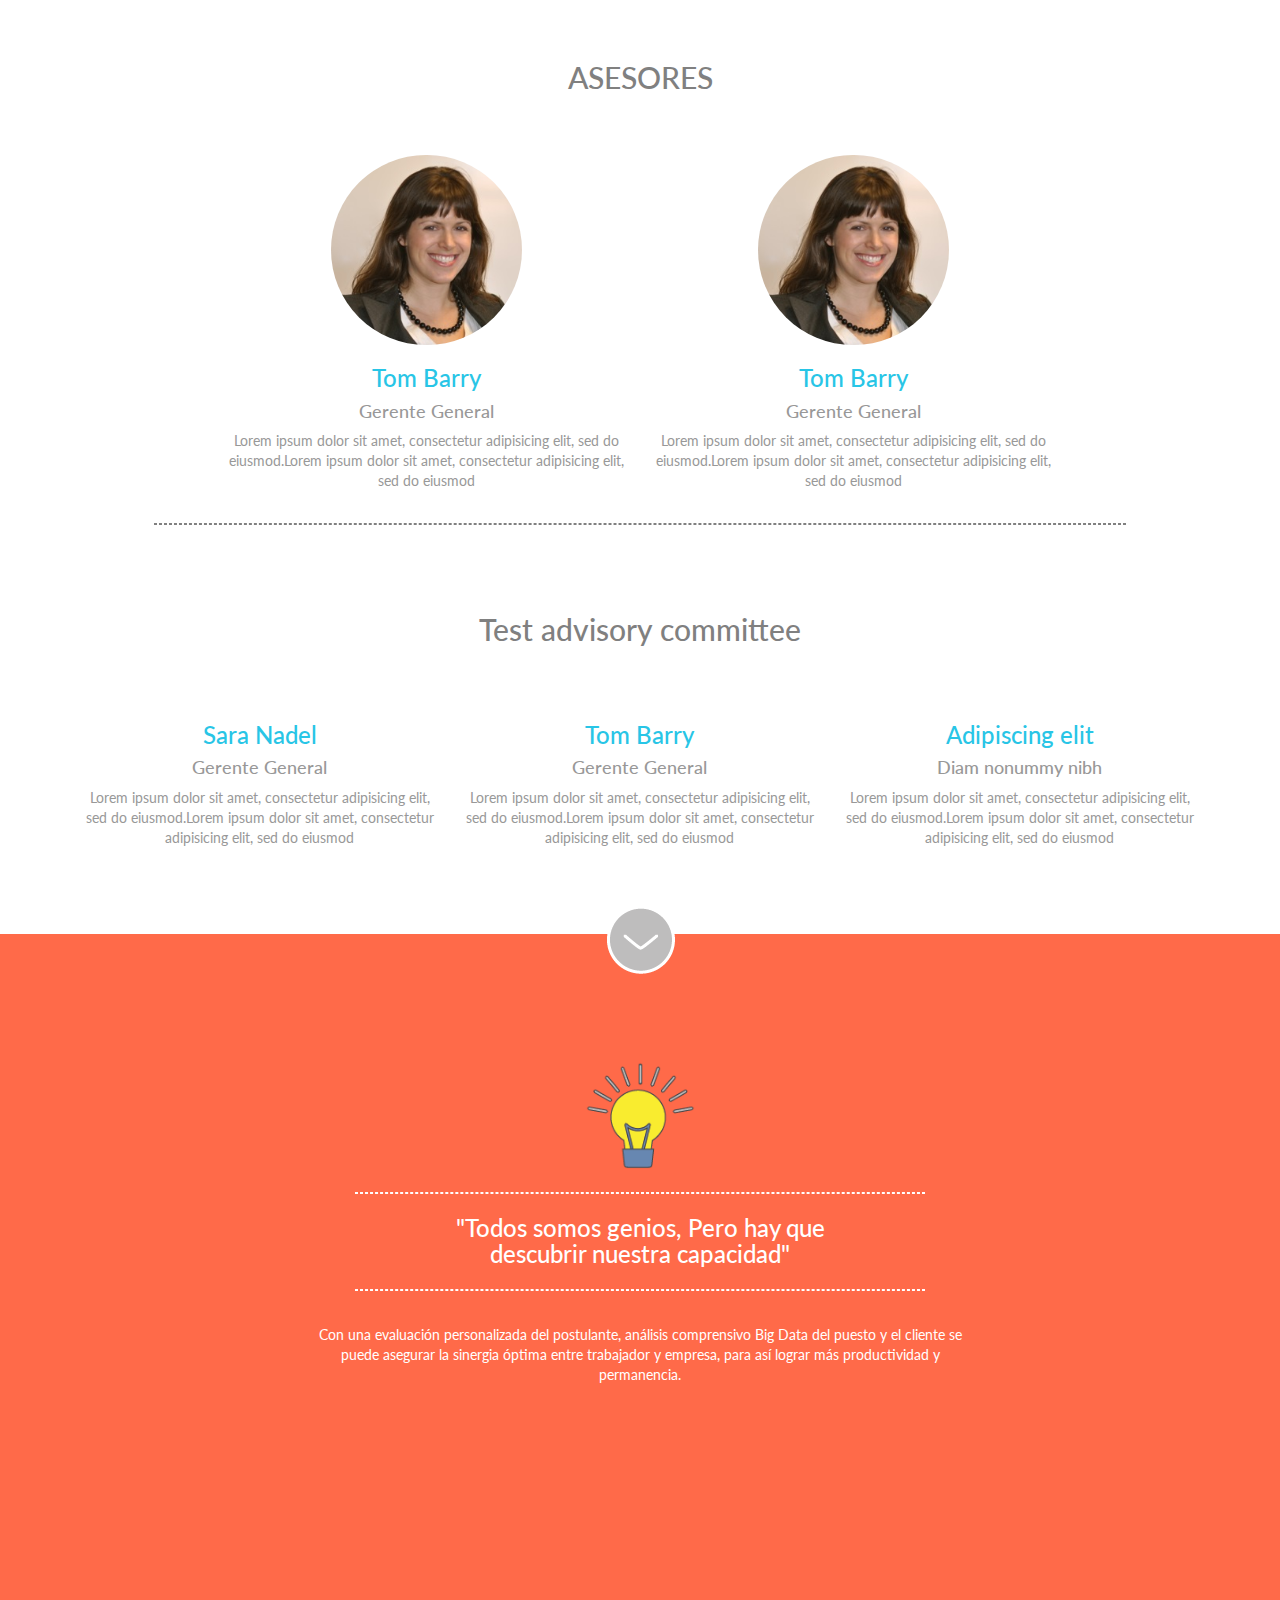
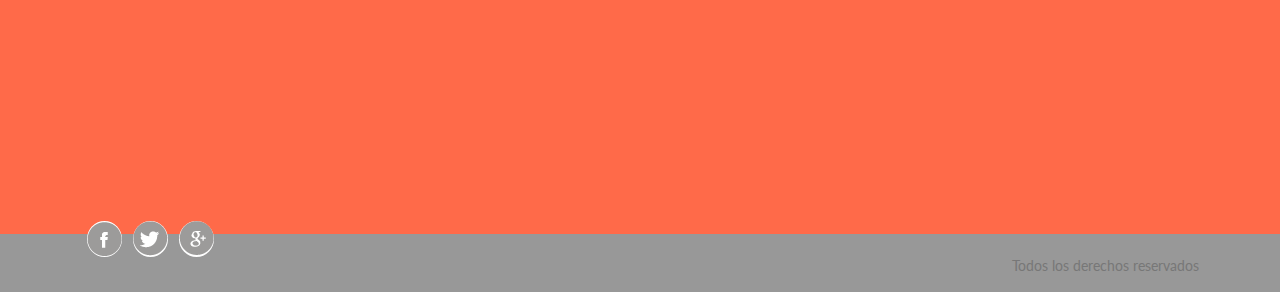
<file: nosotros.html>
<!DOCTYPE>
<html>
	<head>
		<title>Farolito</title>
		<meta charset="utf-8">
		<!-- Responsiveness -->
		<meta name="viewport" content="width=device-width, initial-scale=1.0, user-scalable=no">
		<link rel="stylesheet" type="text/css" href="stylesheets/main.css">
		<link href='http://fonts.googleapis.com/css?family=Lato' rel='stylesheet' type='text/css'>
	</head>
	<body>
		<div class="menu container-fluid">
			<nav class="navbar navbar-default">
			  <div class="container-fluid">
			    <!-- Brand and toggle get grouped for better mobile display -->
			    <div class="navbar-header">
			      <button type="button" class="navbar-toggle collapsed" data-toggle="collapse" data-target="#bs-example-navbar-collapse-1">
			        <span class="sr-only">Toggle navigation</span>
			        <span class="icon-bar"></span>
			        <span class="icon-bar"></span>
			        <span class="icon-bar"></span>
			      </button>
			      <a class="navbar-brand" href="#"></a>
			    </div>

			    <!-- Collect the nav links, forms, and other content for toggling -->
			    <div class="collapse navbar-collapse" id="bs-example-navbar-collapse-1">
			      <!-- header -->
			      <ul class="nav navbar-nav navbar-right">
			        <li><a href="#">Sobre nosotros</a></li>
			        <li><a href="#">Vacantes</a></li>
			        <li class="dropdown">
			          <a href="#" class="dropdown-toggle" data-toggle="dropdown" role="button" aria-expanded="false">ES <span class="caret"></span></a>
			          <ul class="dropdown-menu" role="menu">
			            <li><a href="#">ENGLISH</a></li>
			          </ul>
			        </li>
			        <li><button class="btn btn-default" type="submit">SALIR</button></li>
			      </ul>
			    </div><!-- /.navbar-collapse -->
			  </div><!-- /.container-fluid -->
			</nav>
		</div>
		<section>
			<div class="landing">
				<div class="container-fluid">
					<div class="nosotros">
						<h1>Sobre nosotros</h1>
						<p>Somos un grupo de personas Que creemos en los trabajadores del Perú, bajo un análisis riguroso y un apoyo contínuo a profesionales.</p>
					</div>
					<div class="flecha-somos hidden-xs">
						<a href="#">
							<img src="design/iconos/iconos-15.png">
						</a>
					</div>
				</div>
			</div>
		</section>
		<section>
			<div class="container">
				<div class="fundadores">
					<h2>Fundadores</h2>
				</div>
				<div class="row text-center">
					<div class="col-md-4 col-sm-4">
						<div class="fundadoras">
							<img src="img/img-04.png">
						</div>
						<div class="fundadoras-m">
							<h3>Sara Nadel</h3>
							<h4>Gerente General</h4>
	          	<p>Lorem ipsum dolor sit amet, consectetur adipisicing elit, sed do eiusmod.Lorem ipsum dolor sit amet, consectetur adipisicing elit, sed do eiusmod</p>
						</div>
					</div>
				  <div class="col-md-4 col-sm-4">
						<div class="fundadoras">
							<img src="img/img-04.png">
						</div>
						<div class="fundadoras-m">
							<h3>Tom Barry</h3>
							<h4>Gerente General</h4>
	          	<p>Lorem ipsum dolor sit amet, consectetur adipisicing elit, sed do eiusmod.Lorem ipsum dolor sit amet, consectetur adipisicing elit, sed do eiusmod</p>
	          </div>
					</div>
					<div class="col-md-4 col-sm-4">
						<div class="fundadoras">
							<img src="img/img-04.png">
						</div>
						<div class="fundadoras-m">
							<h3>Adipiscing elit</h3>
							<h4>Diam nonummy nibh</h4>
	          	<p>Lorem ipsum dolor sit amet, consectetur adipisicing elit, sed do eiusmod.Lorem ipsum dolor sit amet, consectetur adipisicing elit, sed do eiusmod</p>
	          </div>
					</div>
				</div>
				<div class="row text-center">
					<div class="col-md-4 col-sm-4">
						<div class="fundadoras">
							<img src="img/img-04.png">
						</div>
						<div class="fundadoras-m">
							<h3>Sara Nadel</h3>
							<h4>Gerente General</h4>
	          	<p>Lorem ipsum dolor sit amet, consectetur adipisicing elit, sed do eiusmod.Lorem ipsum dolor sit amet, consectetur adipisicing elit, sed do eiusmod</p>
	          </div>
					</div>
				  <div class="col-md-4 col-sm-4">
						<div class="fundadoras">
							<img src="img/img-04.png">
						</div>
						<div class="fundadoras-m">
							<h3>Tom Barry</h3>
							<h4>Gerente General</h4>
	          	<p>Lorem ipsum dolor sit amet, consectetur adipisicing elit, sed do eiusmod.Lorem ipsum dolor sit amet, consectetur adipisicing elit, sed do eiusmod</p>
	          </div>
					</div>
					<div class="col-md-4 col-sm-4">
						<div class="fundadoras">
							<img src="img/img-04.png">
						</div>
						<div class="fundadoras-m">
							<h3>Adipiscing elit</h3>
							<h4>Diam nonummy nibh</h4>
	          	<p>Lorem ipsum dolor sit amet, consectetur adipisicing elit, sed do eiusmod.Lorem ipsum dolor sit amet, consectetur adipisicing elit, sed do eiusmod</p>
						</div>
					</div>
				</div>
			</div>
		</section>
		<section>
			<div class="fundadores">
				<div class="border"></div>
				<h2>ASESORES</h2>
				<div class="row text-center">
					<div class="col-md-2"></div>
					<div class="col-md-4">
						<div class="fundadoras">
							<img src="img/img-04.png">
						</div>
						<div class="fundadoras-m">
							<h3>Tom Barry</h3>
							<h4>Gerente General</h4>
		          <p>Lorem ipsum dolor sit amet, consectetur adipisicing elit, sed do eiusmod.Lorem ipsum dolor sit amet, consectetur adipisicing elit, sed do eiusmod</p>
		        </div>
					</div>
					<div class="col-md-4">
						<div class="fundadoras">
							<img src="img/img-04.png">
						</div>
						<div class="fundadoras-m">
							<h3>Tom Barry</h3>
							<h4>Gerente General</h4>
		          <p>Lorem ipsum dolor sit amet, consectetur adipisicing elit, sed do eiusmod.Lorem ipsum dolor sit amet, consectetur adipisicing elit, sed do eiusmod</p>
		        </div>
					</div>
					<div class="col-md-2"></div>
				</div>
				<div class="border"></div>
			</div>
		</section>
		<section>
			<div class="container">
				<div class="test">
					<h2>Test advisory committee</h2>
				</div>
				<div class="row text-center">
					<div class="col-md-4 col-sm-4">	
						<div class="fundadoras-m">
							<h3>Sara Nadel</h3>
							<h4>Gerente General</h4>
			        <p>Lorem ipsum dolor sit amet, consectetur adipisicing elit, sed do eiusmod.Lorem ipsum dolor sit amet, consectetur adipisicing elit, sed do eiusmod</p>
						</div>
					</div>
					<div class="col-md-4 col-sm-4">
						<div class="fundadoras-m">
							<h3>Tom Barry</h3>
							<h4>Gerente General</h4>
			         <p>Lorem ipsum dolor sit amet, consectetur adipisicing elit, sed do eiusmod.Lorem ipsum dolor sit amet, consectetur adipisicing elit, sed do eiusmod</p>
			      </div>
					</div>
					<div class="col-md-4 col-sm-4">
						<div class="fundadoras-m">
							<h3>Adipiscing elit</h3>
							<h4>Diam nonummy nibh</h4>
			        <p>Lorem ipsum dolor sit amet, consectetur adipisicing elit, sed do eiusmod.Lorem ipsum dolor sit amet, consectetur adipisicing elit, sed do eiusmod</p>
			      </div>	
					</div>
				</div>
			</div>
		</section>
		<section>
			<div class="fondo-red">
				<div class="container">
					<div class="flecha-red hidden-xs">
					  <a href="#">
						  <img src="design/iconos/iconos-15.png">
					  </a>
				  </div>
					<div class="foco">
						<img src="design/iconos/iconos-16.png">
					</div>
          <div class="text-somos">
						<div class="border-somos"></div>
						<h5>"Todos somos genios, Pero hay que descubrir nuestra capacidad"</h5>
						<div class="border-somos"></div>
						<p>Con una evaluación personalizada del postulante, análisis comprensivo Big Data del puesto y el cliente se puede asegurar la sinergia óptima entre trabajador y empresa, para así lograr más productividad y permanencia.</p>	
				  </div>
				</div>
			</div>
		</section>
		<div class="footer-1">
      	<div class="container">
      		<div class="redes-left">
      			<ul class="redes">
      				<li>
      					<img src="design/iconos/iconos-12.png">
      				</li>
      				<li>
      					<img src="design/iconos/iconos-13.png">
      				</li>
      				<li>
      					<img src="design/iconos/iconos-14.png">
      				</li>
      			</ul>
      		</div>
      		<div class="redes-right">
      			<p>Todos los derechos reservados</p>
      		</div>		
      	</div>
      </div>
		<script src="https://ajax.googleapis.com/ajax/libs/jquery/1.11.2/jquery.min.js"></script>
		<!-- Javascripts de Bootstrap -->
		<script src="javascripts/b3/dropdown.js"></script>
		<script src="javascripts/b3/collapse.js"></script>
		<script src="javascripts/b3/transition.js"></script>
	</body>
</html>
</file>
<file: stylesheets/main.css>
/*========================================
=            Bootstrap                   =
========================================*/
/*========================================
=          Twitter Bootstrap 3.2      =
========================================*/
/*! normalize.css v3.0.2 | MIT License | git.io/normalize */
html {
  font-family: sans-serif;
  -ms-text-size-adjust: 100%;
  -webkit-text-size-adjust: 100%; }

body {
  margin: 0; }

article,
aside,
details,
figcaption,
figure,
footer,
header,
hgroup,
main,
menu,
nav,
section,
summary {
  display: block; }

audio,
canvas,
progress,
video {
  display: inline-block;
  vertical-align: baseline; }

audio:not([controls]) {
  display: none;
  height: 0; }

[hidden],
template {
  display: none; }

a {
  background-color: transparent; }

a:active,
a:hover {
  outline: 0; }

abbr[title] {
  border-bottom: 1px dotted; }

b,
strong {
  font-weight: bold; }

dfn {
  font-style: italic; }

h1 {
  font-size: 2em;
  margin: 0.67em 0; }

mark {
  background: #ff0;
  color: #000; }

small {
  font-size: 80%; }

sub,
sup {
  font-size: 75%;
  line-height: 0;
  position: relative;
  vertical-align: baseline; }

sup {
  top: -0.5em; }

sub {
  bottom: -0.25em; }

img {
  border: 0; }

svg:not(:root) {
  overflow: hidden; }

figure {
  margin: 1em 40px; }

hr {
  -moz-box-sizing: content-box;
  box-sizing: content-box;
  height: 0; }

pre {
  overflow: auto; }

code,
kbd,
pre,
samp {
  font-family: monospace, monospace;
  font-size: 1em; }

button,
input,
optgroup,
select,
textarea {
  color: inherit;
  font: inherit;
  margin: 0; }

button {
  overflow: visible; }

button,
select {
  text-transform: none; }

button,
html input[type="button"],
input[type="reset"],
input[type="submit"] {
  -webkit-appearance: button;
  cursor: pointer; }

button[disabled],
html input[disabled] {
  cursor: default; }

button::-moz-focus-inner,
input::-moz-focus-inner {
  border: 0;
  padding: 0; }

input {
  line-height: normal; }

input[type="checkbox"],
input[type="radio"] {
  box-sizing: border-box;
  padding: 0; }

input[type="number"]::-webkit-inner-spin-button,
input[type="number"]::-webkit-outer-spin-button {
  height: auto; }

input[type="search"] {
  -webkit-appearance: textfield;
  -moz-box-sizing: content-box;
  -webkit-box-sizing: content-box;
  box-sizing: content-box; }

input[type="search"]::-webkit-search-cancel-button,
input[type="search"]::-webkit-search-decoration {
  -webkit-appearance: none; }

fieldset {
  border: 1px solid #c0c0c0;
  margin: 0 2px;
  padding: 0.35em 0.625em 0.75em; }

legend {
  border: 0;
  padding: 0; }

textarea {
  overflow: auto; }

optgroup {
  font-weight: bold; }

table {
  border-collapse: collapse;
  border-spacing: 0; }

td,
th {
  padding: 0; }

* {
  -webkit-box-sizing: border-box;
  -moz-box-sizing: border-box;
  box-sizing: border-box; }

*:before,
*:after {
  -webkit-box-sizing: border-box;
  -moz-box-sizing: border-box;
  box-sizing: border-box; }

html {
  font-size: 10px;
  -webkit-tap-highlight-color: transparent; }

body {
  font-family: "Helvetica Neue", Helvetica, Arial, sans-serif;
  font-size: 14px;
  line-height: 1.42857;
  color: #333333;
  background-color: #fff; }

input,
button,
select,
textarea {
  font-family: inherit;
  font-size: inherit;
  line-height: inherit; }

a {
  color: #337ab7;
  text-decoration: none; }
  a:hover, a:focus {
    color: #23527c;
    text-decoration: underline; }
  a:focus {
    outline: thin dotted;
    outline: 5px auto -webkit-focus-ring-color;
    outline-offset: -2px; }

figure {
  margin: 0; }

img {
  vertical-align: middle; }

.img-responsive {
  display: block;
  max-width: 100%;
  height: auto; }

.img-rounded {
  border-radius: 6px; }

.img-thumbnail {
  padding: 4px;
  line-height: 1.42857;
  background-color: #fff;
  border: 1px solid #ddd;
  border-radius: 4px;
  -webkit-transition: all 0.2s ease-in-out;
  -o-transition: all 0.2s ease-in-out;
  transition: all 0.2s ease-in-out;
  display: inline-block;
  max-width: 100%;
  height: auto; }

.img-circle {
  border-radius: 50%; }

hr {
  margin-top: 20px;
  margin-bottom: 20px;
  border: 0;
  border-top: 1px solid #eeeeee; }

.sr-only {
  position: absolute;
  width: 1px;
  height: 1px;
  margin: -1px;
  padding: 0;
  overflow: hidden;
  clip: rect(0, 0, 0, 0);
  border: 0; }

.sr-only-focusable:active, .sr-only-focusable:focus {
  position: static;
  width: auto;
  height: auto;
  margin: 0;
  overflow: visible;
  clip: auto; }

[role="button"] {
  cursor: pointer; }

/*! Source: https://github.com/h5bp/html5-boilerplate/blob/master/src/css/main.css */
@media print {
  *,
  *:before,
  *:after {
    background: transparent !important;
    color: #000 !important;
    box-shadow: none !important;
    text-shadow: none !important; }

  a,
  a:visited {
    text-decoration: underline; }

  a[href]:after {
    content: " (" attr(href) ")"; }

  abbr[title]:after {
    content: " (" attr(title) ")"; }

  a[href^="#"]:after,
  a[href^="javascript:"]:after {
    content: ""; }

  pre,
  blockquote {
    border: 1px solid #999;
    page-break-inside: avoid; }

  thead {
    display: table-header-group; }

  tr,
  img {
    page-break-inside: avoid; }

  img {
    max-width: 100% !important; }

  p,
  h2,
  h3 {
    orphans: 3;
    widows: 3; }

  h2,
  h3 {
    page-break-after: avoid; }

  select {
    background: #fff !important; }

  .navbar {
    display: none; }

  .btn > .caret,
  .dropup > .btn > .caret {
    border-top-color: #000 !important; }

  .label {
    border: 1px solid #000; }

  .table {
    border-collapse: collapse !important; }
    .table td,
    .table th {
      background-color: #fff !important; }

  .table-bordered th,
  .table-bordered td {
    border: 1px solid #ddd !important; } }
h1, h2, h3, h4, h5, h6,
.h1, .h2, .h3, .h4, .h5, .h6 {
  font-family: inherit;
  font-weight: 500;
  line-height: 1.1;
  color: inherit; }
  h1 small,
  h1 .small, h2 small,
  h2 .small, h3 small,
  h3 .small, h4 small,
  h4 .small, h5 small,
  h5 .small, h6 small,
  h6 .small,
  .h1 small,
  .h1 .small, .h2 small,
  .h2 .small, .h3 small,
  .h3 .small, .h4 small,
  .h4 .small, .h5 small,
  .h5 .small, .h6 small,
  .h6 .small {
    font-weight: normal;
    line-height: 1;
    color: #777777; }

h1, .h1,
h2, .h2,
h3, .h3 {
  margin-top: 20px;
  margin-bottom: 10px; }
  h1 small,
  h1 .small, .h1 small,
  .h1 .small,
  h2 small,
  h2 .small, .h2 small,
  .h2 .small,
  h3 small,
  h3 .small, .h3 small,
  .h3 .small {
    font-size: 65%; }

h4, .h4,
h5, .h5,
h6, .h6 {
  margin-top: 10px;
  margin-bottom: 10px; }
  h4 small,
  h4 .small, .h4 small,
  .h4 .small,
  h5 small,
  h5 .small, .h5 small,
  .h5 .small,
  h6 small,
  h6 .small, .h6 small,
  .h6 .small {
    font-size: 75%; }

h1, .h1 {
  font-size: 36px; }

h2, .h2 {
  font-size: 30px; }

h3, .h3 {
  font-size: 24px; }

h4, .h4 {
  font-size: 18px; }

h5, .h5 {
  font-size: 14px; }

h6, .h6 {
  font-size: 12px; }

p {
  margin: 0 0 10px; }

.lead {
  margin-bottom: 20px;
  font-size: 16px;
  font-weight: 300;
  line-height: 1.4; }
  @media (min-width: 768px) {
    .lead {
      font-size: 21px; } }

small,
.small {
  font-size: 85%; }

mark,
.mark {
  background-color: #fcf8e3;
  padding: .2em; }

.text-left {
  text-align: left; }

.text-right {
  text-align: right; }

.text-center {
  text-align: center; }

.text-justify {
  text-align: justify; }

.text-nowrap {
  white-space: nowrap; }

.text-lowercase {
  text-transform: lowercase; }

.text-uppercase, .initialism {
  text-transform: uppercase; }

.text-capitalize {
  text-transform: capitalize; }

.text-muted {
  color: #777777; }

.text-primary {
  color: #337ab7; }

a.text-primary:hover {
  color: #286090; }

.text-success {
  color: #3c763d; }

a.text-success:hover {
  color: #2b542c; }

.text-info {
  color: #31708f; }

a.text-info:hover {
  color: #245269; }

.text-warning {
  color: #8a6d3b; }

a.text-warning:hover {
  color: #66512c; }

.text-danger {
  color: #a94442; }

a.text-danger:hover {
  color: #843534; }

.bg-primary {
  color: #fff; }

.bg-primary {
  background-color: #337ab7; }

a.bg-primary:hover {
  background-color: #286090; }

.bg-success {
  background-color: #dff0d8; }

a.bg-success:hover {
  background-color: #c1e2b3; }

.bg-info {
  background-color: #d9edf7; }

a.bg-info:hover {
  background-color: #afd9ee; }

.bg-warning {
  background-color: #fcf8e3; }

a.bg-warning:hover {
  background-color: #f7ecb5; }

.bg-danger {
  background-color: #f2dede; }

a.bg-danger:hover {
  background-color: #e4b9b9; }

.page-header {
  padding-bottom: 9px;
  margin: 40px 0 20px;
  border-bottom: 1px solid #eeeeee; }

ul,
ol {
  margin-top: 0;
  margin-bottom: 10px; }
  ul ul,
  ul ol,
  ol ul,
  ol ol {
    margin-bottom: 0; }

.list-unstyled {
  padding-left: 0;
  list-style: none; }

.list-inline {
  padding-left: 0;
  list-style: none;
  margin-left: -5px; }
  .list-inline > li {
    display: inline-block;
    padding-left: 5px;
    padding-right: 5px; }

dl {
  margin-top: 0;
  margin-bottom: 20px; }

dt,
dd {
  line-height: 1.42857; }

dt {
  font-weight: bold; }

dd {
  margin-left: 0; }

.dl-horizontal dd:before, .dl-horizontal dd:after {
  content: " ";
  display: table; }
.dl-horizontal dd:after {
  clear: both; }
@media (min-width: 768px) {
  .dl-horizontal dt {
    float: left;
    width: 160px;
    clear: left;
    text-align: right;
    overflow: hidden;
    text-overflow: ellipsis;
    white-space: nowrap; }
  .dl-horizontal dd {
    margin-left: 180px; } }

abbr[title],
abbr[data-original-title] {
  cursor: help;
  border-bottom: 1px dotted #777777; }

.initialism {
  font-size: 90%; }

blockquote {
  padding: 10px 20px;
  margin: 0 0 20px;
  font-size: 17.5px;
  border-left: 5px solid #eeeeee; }
  blockquote p:last-child,
  blockquote ul:last-child,
  blockquote ol:last-child {
    margin-bottom: 0; }
  blockquote footer,
  blockquote small,
  blockquote .small {
    display: block;
    font-size: 80%;
    line-height: 1.42857;
    color: #777777; }
    blockquote footer:before,
    blockquote small:before,
    blockquote .small:before {
      content: '\2014 \00A0'; }

.blockquote-reverse,
blockquote.pull-right {
  padding-right: 15px;
  padding-left: 0;
  border-right: 5px solid #eeeeee;
  border-left: 0;
  text-align: right; }
  .blockquote-reverse footer:before,
  .blockquote-reverse small:before,
  .blockquote-reverse .small:before,
  blockquote.pull-right footer:before,
  blockquote.pull-right small:before,
  blockquote.pull-right .small:before {
    content: ''; }
  .blockquote-reverse footer:after,
  .blockquote-reverse small:after,
  .blockquote-reverse .small:after,
  blockquote.pull-right footer:after,
  blockquote.pull-right small:after,
  blockquote.pull-right .small:after {
    content: '\00A0 \2014'; }

address {
  margin-bottom: 20px;
  font-style: normal;
  line-height: 1.42857; }

code,
kbd,
pre,
samp {
  font-family: Menlo, Monaco, Consolas, "Courier New", monospace; }

code {
  padding: 2px 4px;
  font-size: 90%;
  color: #c7254e;
  background-color: #f9f2f4;
  border-radius: 4px; }

kbd {
  padding: 2px 4px;
  font-size: 90%;
  color: #fff;
  background-color: #333;
  border-radius: 3px;
  box-shadow: inset 0 -1px 0 rgba(0, 0, 0, 0.25); }
  kbd kbd {
    padding: 0;
    font-size: 100%;
    font-weight: bold;
    box-shadow: none; }

pre {
  display: block;
  padding: 9.5px;
  margin: 0 0 10px;
  font-size: 13px;
  line-height: 1.42857;
  word-break: break-all;
  word-wrap: break-word;
  color: #333333;
  background-color: #f5f5f5;
  border: 1px solid #ccc;
  border-radius: 4px; }
  pre code {
    padding: 0;
    font-size: inherit;
    color: inherit;
    white-space: pre-wrap;
    background-color: transparent;
    border-radius: 0; }

.pre-scrollable {
  max-height: 340px;
  overflow-y: scroll; }

.container {
  margin-right: auto;
  margin-left: auto;
  padding-left: 15px;
  padding-right: 15px; }
  .container:before, .container:after {
    content: " ";
    display: table; }
  .container:after {
    clear: both; }
  @media (min-width: 768px) {
    .container {
      width: 750px; } }
  @media (min-width: 992px) {
    .container {
      width: 970px; } }
  @media (min-width: 1200px) {
    .container {
      width: 1170px; } }

.container-fluid {
  margin-right: auto;
  margin-left: auto;
  padding-left: 15px;
  padding-right: 15px; }
  .container-fluid:before, .container-fluid:after {
    content: " ";
    display: table; }
  .container-fluid:after {
    clear: both; }

.row {
  margin-left: -15px;
  margin-right: -15px; }
  .row:before, .row:after {
    content: " ";
    display: table; }
  .row:after {
    clear: both; }

.col-xs-1, .col-sm-1, .col-md-1, .col-lg-1, .col-xs-2, .col-sm-2, .col-md-2, .col-lg-2, .col-xs-3, .col-sm-3, .col-md-3, .col-lg-3, .col-xs-4, .col-sm-4, .col-md-4, .col-lg-4, .col-xs-5, .col-sm-5, .col-md-5, .col-lg-5, .col-xs-6, .col-sm-6, .col-md-6, .col-lg-6, .col-xs-7, .col-sm-7, .col-md-7, .col-lg-7, .col-xs-8, .col-sm-8, .col-md-8, .col-lg-8, .col-xs-9, .col-sm-9, .col-md-9, .col-lg-9, .col-xs-10, .col-sm-10, .col-md-10, .col-lg-10, .col-xs-11, .col-sm-11, .col-md-11, .col-lg-11, .col-xs-12, .col-sm-12, .col-md-12, .col-lg-12 {
  position: relative;
  min-height: 1px;
  padding-left: 15px;
  padding-right: 15px; }

.col-xs-1, .col-xs-2, .col-xs-3, .col-xs-4, .col-xs-5, .col-xs-6, .col-xs-7, .col-xs-8, .col-xs-9, .col-xs-10, .col-xs-11, .col-xs-12 {
  float: left; }

.col-xs-1 {
  width: 8.33333%; }

.col-xs-2 {
  width: 16.66667%; }

.col-xs-3 {
  width: 25%; }

.col-xs-4 {
  width: 33.33333%; }

.col-xs-5 {
  width: 41.66667%; }

.col-xs-6 {
  width: 50%; }

.col-xs-7 {
  width: 58.33333%; }

.col-xs-8 {
  width: 66.66667%; }

.col-xs-9 {
  width: 75%; }

.col-xs-10 {
  width: 83.33333%; }

.col-xs-11 {
  width: 91.66667%; }

.col-xs-12 {
  width: 100%; }

.col-xs-pull-0 {
  right: auto; }

.col-xs-pull-1 {
  right: 8.33333%; }

.col-xs-pull-2 {
  right: 16.66667%; }

.col-xs-pull-3 {
  right: 25%; }

.col-xs-pull-4 {
  right: 33.33333%; }

.col-xs-pull-5 {
  right: 41.66667%; }

.col-xs-pull-6 {
  right: 50%; }

.col-xs-pull-7 {
  right: 58.33333%; }

.col-xs-pull-8 {
  right: 66.66667%; }

.col-xs-pull-9 {
  right: 75%; }

.col-xs-pull-10 {
  right: 83.33333%; }

.col-xs-pull-11 {
  right: 91.66667%; }

.col-xs-pull-12 {
  right: 100%; }

.col-xs-push-0 {
  left: auto; }

.col-xs-push-1 {
  left: 8.33333%; }

.col-xs-push-2 {
  left: 16.66667%; }

.col-xs-push-3 {
  left: 25%; }

.col-xs-push-4 {
  left: 33.33333%; }

.col-xs-push-5 {
  left: 41.66667%; }

.col-xs-push-6 {
  left: 50%; }

.col-xs-push-7 {
  left: 58.33333%; }

.col-xs-push-8 {
  left: 66.66667%; }

.col-xs-push-9 {
  left: 75%; }

.col-xs-push-10 {
  left: 83.33333%; }

.col-xs-push-11 {
  left: 91.66667%; }

.col-xs-push-12 {
  left: 100%; }

.col-xs-offset-0 {
  margin-left: 0%; }

.col-xs-offset-1 {
  margin-left: 8.33333%; }

.col-xs-offset-2 {
  margin-left: 16.66667%; }

.col-xs-offset-3 {
  margin-left: 25%; }

.col-xs-offset-4 {
  margin-left: 33.33333%; }

.col-xs-offset-5 {
  margin-left: 41.66667%; }

.col-xs-offset-6 {
  margin-left: 50%; }

.col-xs-offset-7 {
  margin-left: 58.33333%; }

.col-xs-offset-8 {
  margin-left: 66.66667%; }

.col-xs-offset-9 {
  margin-left: 75%; }

.col-xs-offset-10 {
  margin-left: 83.33333%; }

.col-xs-offset-11 {
  margin-left: 91.66667%; }

.col-xs-offset-12 {
  margin-left: 100%; }

@media (min-width: 768px) {
  .col-sm-1, .col-sm-2, .col-sm-3, .col-sm-4, .col-sm-5, .col-sm-6, .col-sm-7, .col-sm-8, .col-sm-9, .col-sm-10, .col-sm-11, .col-sm-12 {
    float: left; }

  .col-sm-1 {
    width: 8.33333%; }

  .col-sm-2 {
    width: 16.66667%; }

  .col-sm-3 {
    width: 25%; }

  .col-sm-4 {
    width: 33.33333%; }

  .col-sm-5 {
    width: 41.66667%; }

  .col-sm-6 {
    width: 50%; }

  .col-sm-7 {
    width: 58.33333%; }

  .col-sm-8 {
    width: 66.66667%; }

  .col-sm-9 {
    width: 75%; }

  .col-sm-10 {
    width: 83.33333%; }

  .col-sm-11 {
    width: 91.66667%; }

  .col-sm-12 {
    width: 100%; }

  .col-sm-pull-0 {
    right: auto; }

  .col-sm-pull-1 {
    right: 8.33333%; }

  .col-sm-pull-2 {
    right: 16.66667%; }

  .col-sm-pull-3 {
    right: 25%; }

  .col-sm-pull-4 {
    right: 33.33333%; }

  .col-sm-pull-5 {
    right: 41.66667%; }

  .col-sm-pull-6 {
    right: 50%; }

  .col-sm-pull-7 {
    right: 58.33333%; }

  .col-sm-pull-8 {
    right: 66.66667%; }

  .col-sm-pull-9 {
    right: 75%; }

  .col-sm-pull-10 {
    right: 83.33333%; }

  .col-sm-pull-11 {
    right: 91.66667%; }

  .col-sm-pull-12 {
    right: 100%; }

  .col-sm-push-0 {
    left: auto; }

  .col-sm-push-1 {
    left: 8.33333%; }

  .col-sm-push-2 {
    left: 16.66667%; }

  .col-sm-push-3 {
    left: 25%; }

  .col-sm-push-4 {
    left: 33.33333%; }

  .col-sm-push-5 {
    left: 41.66667%; }

  .col-sm-push-6 {
    left: 50%; }

  .col-sm-push-7 {
    left: 58.33333%; }

  .col-sm-push-8 {
    left: 66.66667%; }

  .col-sm-push-9 {
    left: 75%; }

  .col-sm-push-10 {
    left: 83.33333%; }

  .col-sm-push-11 {
    left: 91.66667%; }

  .col-sm-push-12 {
    left: 100%; }

  .col-sm-offset-0 {
    margin-left: 0%; }

  .col-sm-offset-1 {
    margin-left: 8.33333%; }

  .col-sm-offset-2 {
    margin-left: 16.66667%; }

  .col-sm-offset-3 {
    margin-left: 25%; }

  .col-sm-offset-4 {
    margin-left: 33.33333%; }

  .col-sm-offset-5 {
    margin-left: 41.66667%; }

  .col-sm-offset-6 {
    margin-left: 50%; }

  .col-sm-offset-7 {
    margin-left: 58.33333%; }

  .col-sm-offset-8 {
    margin-left: 66.66667%; }

  .col-sm-offset-9 {
    margin-left: 75%; }

  .col-sm-offset-10 {
    margin-left: 83.33333%; }

  .col-sm-offset-11 {
    margin-left: 91.66667%; }

  .col-sm-offset-12 {
    margin-left: 100%; } }
@media (min-width: 992px) {
  .col-md-1, .col-md-2, .col-md-3, .col-md-4, .col-md-5, .col-md-6, .col-md-7, .col-md-8, .col-md-9, .col-md-10, .col-md-11, .col-md-12 {
    float: left; }

  .col-md-1 {
    width: 8.33333%; }

  .col-md-2 {
    width: 16.66667%; }

  .col-md-3 {
    width: 25%; }

  .col-md-4 {
    width: 33.33333%; }

  .col-md-5 {
    width: 41.66667%; }

  .col-md-6 {
    width: 50%; }

  .col-md-7 {
    width: 58.33333%; }

  .col-md-8 {
    width: 66.66667%; }

  .col-md-9 {
    width: 75%; }

  .col-md-10 {
    width: 83.33333%; }

  .col-md-11 {
    width: 91.66667%; }

  .col-md-12 {
    width: 100%; }

  .col-md-pull-0 {
    right: auto; }

  .col-md-pull-1 {
    right: 8.33333%; }

  .col-md-pull-2 {
    right: 16.66667%; }

  .col-md-pull-3 {
    right: 25%; }

  .col-md-pull-4 {
    right: 33.33333%; }

  .col-md-pull-5 {
    right: 41.66667%; }

  .col-md-pull-6 {
    right: 50%; }

  .col-md-pull-7 {
    right: 58.33333%; }

  .col-md-pull-8 {
    right: 66.66667%; }

  .col-md-pull-9 {
    right: 75%; }

  .col-md-pull-10 {
    right: 83.33333%; }

  .col-md-pull-11 {
    right: 91.66667%; }

  .col-md-pull-12 {
    right: 100%; }

  .col-md-push-0 {
    left: auto; }

  .col-md-push-1 {
    left: 8.33333%; }

  .col-md-push-2 {
    left: 16.66667%; }

  .col-md-push-3 {
    left: 25%; }

  .col-md-push-4 {
    left: 33.33333%; }

  .col-md-push-5 {
    left: 41.66667%; }

  .col-md-push-6 {
    left: 50%; }

  .col-md-push-7 {
    left: 58.33333%; }

  .col-md-push-8 {
    left: 66.66667%; }

  .col-md-push-9 {
    left: 75%; }

  .col-md-push-10 {
    left: 83.33333%; }

  .col-md-push-11 {
    left: 91.66667%; }

  .col-md-push-12 {
    left: 100%; }

  .col-md-offset-0 {
    margin-left: 0%; }

  .col-md-offset-1 {
    margin-left: 8.33333%; }

  .col-md-offset-2 {
    margin-left: 16.66667%; }

  .col-md-offset-3 {
    margin-left: 25%; }

  .col-md-offset-4 {
    margin-left: 33.33333%; }

  .col-md-offset-5 {
    margin-left: 41.66667%; }

  .col-md-offset-6 {
    margin-left: 50%; }

  .col-md-offset-7 {
    margin-left: 58.33333%; }

  .col-md-offset-8 {
    margin-left: 66.66667%; }

  .col-md-offset-9 {
    margin-left: 75%; }

  .col-md-offset-10 {
    margin-left: 83.33333%; }

  .col-md-offset-11 {
    margin-left: 91.66667%; }

  .col-md-offset-12 {
    margin-left: 100%; } }
@media (min-width: 1200px) {
  .col-lg-1, .col-lg-2, .col-lg-3, .col-lg-4, .col-lg-5, .col-lg-6, .col-lg-7, .col-lg-8, .col-lg-9, .col-lg-10, .col-lg-11, .col-lg-12 {
    float: left; }

  .col-lg-1 {
    width: 8.33333%; }

  .col-lg-2 {
    width: 16.66667%; }

  .col-lg-3 {
    width: 25%; }

  .col-lg-4 {
    width: 33.33333%; }

  .col-lg-5 {
    width: 41.66667%; }

  .col-lg-6 {
    width: 50%; }

  .col-lg-7 {
    width: 58.33333%; }

  .col-lg-8 {
    width: 66.66667%; }

  .col-lg-9 {
    width: 75%; }

  .col-lg-10 {
    width: 83.33333%; }

  .col-lg-11 {
    width: 91.66667%; }

  .col-lg-12 {
    width: 100%; }

  .col-lg-pull-0 {
    right: auto; }

  .col-lg-pull-1 {
    right: 8.33333%; }

  .col-lg-pull-2 {
    right: 16.66667%; }

  .col-lg-pull-3 {
    right: 25%; }

  .col-lg-pull-4 {
    right: 33.33333%; }

  .col-lg-pull-5 {
    right: 41.66667%; }

  .col-lg-pull-6 {
    right: 50%; }

  .col-lg-pull-7 {
    right: 58.33333%; }

  .col-lg-pull-8 {
    right: 66.66667%; }

  .col-lg-pull-9 {
    right: 75%; }

  .col-lg-pull-10 {
    right: 83.33333%; }

  .col-lg-pull-11 {
    right: 91.66667%; }

  .col-lg-pull-12 {
    right: 100%; }

  .col-lg-push-0 {
    left: auto; }

  .col-lg-push-1 {
    left: 8.33333%; }

  .col-lg-push-2 {
    left: 16.66667%; }

  .col-lg-push-3 {
    left: 25%; }

  .col-lg-push-4 {
    left: 33.33333%; }

  .col-lg-push-5 {
    left: 41.66667%; }

  .col-lg-push-6 {
    left: 50%; }

  .col-lg-push-7 {
    left: 58.33333%; }

  .col-lg-push-8 {
    left: 66.66667%; }

  .col-lg-push-9 {
    left: 75%; }

  .col-lg-push-10 {
    left: 83.33333%; }

  .col-lg-push-11 {
    left: 91.66667%; }

  .col-lg-push-12 {
    left: 100%; }

  .col-lg-offset-0 {
    margin-left: 0%; }

  .col-lg-offset-1 {
    margin-left: 8.33333%; }

  .col-lg-offset-2 {
    margin-left: 16.66667%; }

  .col-lg-offset-3 {
    margin-left: 25%; }

  .col-lg-offset-4 {
    margin-left: 33.33333%; }

  .col-lg-offset-5 {
    margin-left: 41.66667%; }

  .col-lg-offset-6 {
    margin-left: 50%; }

  .col-lg-offset-7 {
    margin-left: 58.33333%; }

  .col-lg-offset-8 {
    margin-left: 66.66667%; }

  .col-lg-offset-9 {
    margin-left: 75%; }

  .col-lg-offset-10 {
    margin-left: 83.33333%; }

  .col-lg-offset-11 {
    margin-left: 91.66667%; }

  .col-lg-offset-12 {
    margin-left: 100%; } }
table {
  background-color: transparent; }

caption {
  padding-top: 8px;
  padding-bottom: 8px;
  color: #777777;
  text-align: left; }

th {
  text-align: left; }

.table {
  width: 100%;
  max-width: 100%;
  margin-bottom: 20px; }
  .table > thead > tr > th,
  .table > thead > tr > td,
  .table > tbody > tr > th,
  .table > tbody > tr > td,
  .table > tfoot > tr > th,
  .table > tfoot > tr > td {
    padding: 8px;
    line-height: 1.42857;
    vertical-align: top;
    border-top: 1px solid #ddd; }
  .table > thead > tr > th {
    vertical-align: bottom;
    border-bottom: 2px solid #ddd; }
  .table > caption + thead > tr:first-child > th,
  .table > caption + thead > tr:first-child > td,
  .table > colgroup + thead > tr:first-child > th,
  .table > colgroup + thead > tr:first-child > td,
  .table > thead:first-child > tr:first-child > th,
  .table > thead:first-child > tr:first-child > td {
    border-top: 0; }
  .table > tbody + tbody {
    border-top: 2px solid #ddd; }
  .table .table {
    background-color: #fff; }

.table-condensed > thead > tr > th,
.table-condensed > thead > tr > td,
.table-condensed > tbody > tr > th,
.table-condensed > tbody > tr > td,
.table-condensed > tfoot > tr > th,
.table-condensed > tfoot > tr > td {
  padding: 5px; }

.table-bordered {
  border: 1px solid #ddd; }
  .table-bordered > thead > tr > th,
  .table-bordered > thead > tr > td,
  .table-bordered > tbody > tr > th,
  .table-bordered > tbody > tr > td,
  .table-bordered > tfoot > tr > th,
  .table-bordered > tfoot > tr > td {
    border: 1px solid #ddd; }
  .table-bordered > thead > tr > th,
  .table-bordered > thead > tr > td {
    border-bottom-width: 2px; }

.table-striped > tbody > tr:nth-of-type(odd) {
  background-color: #f9f9f9; }

.table-hover > tbody > tr:hover {
  background-color: #f5f5f5; }

table col[class*="col-"] {
  position: static;
  float: none;
  display: table-column; }

table td[class*="col-"],
table th[class*="col-"] {
  position: static;
  float: none;
  display: table-cell; }

.table > thead > tr > td.active,
.table > thead > tr > th.active, .table > thead > tr.active > td, .table > thead > tr.active > th,
.table > tbody > tr > td.active,
.table > tbody > tr > th.active,
.table > tbody > tr.active > td,
.table > tbody > tr.active > th,
.table > tfoot > tr > td.active,
.table > tfoot > tr > th.active,
.table > tfoot > tr.active > td,
.table > tfoot > tr.active > th {
  background-color: #f5f5f5; }

.table-hover > tbody > tr > td.active:hover,
.table-hover > tbody > tr > th.active:hover, .table-hover > tbody > tr.active:hover > td, .table-hover > tbody > tr:hover > .active, .table-hover > tbody > tr.active:hover > th {
  background-color: #e8e8e8; }

.table > thead > tr > td.success,
.table > thead > tr > th.success, .table > thead > tr.success > td, .table > thead > tr.success > th,
.table > tbody > tr > td.success,
.table > tbody > tr > th.success,
.table > tbody > tr.success > td,
.table > tbody > tr.success > th,
.table > tfoot > tr > td.success,
.table > tfoot > tr > th.success,
.table > tfoot > tr.success > td,
.table > tfoot > tr.success > th {
  background-color: #dff0d8; }

.table-hover > tbody > tr > td.success:hover,
.table-hover > tbody > tr > th.success:hover, .table-hover > tbody > tr.success:hover > td, .table-hover > tbody > tr:hover > .success, .table-hover > tbody > tr.success:hover > th {
  background-color: #d0e9c6; }

.table > thead > tr > td.info,
.table > thead > tr > th.info, .table > thead > tr.info > td, .table > thead > tr.info > th,
.table > tbody > tr > td.info,
.table > tbody > tr > th.info,
.table > tbody > tr.info > td,
.table > tbody > tr.info > th,
.table > tfoot > tr > td.info,
.table > tfoot > tr > th.info,
.table > tfoot > tr.info > td,
.table > tfoot > tr.info > th {
  background-color: #d9edf7; }

.table-hover > tbody > tr > td.info:hover,
.table-hover > tbody > tr > th.info:hover, .table-hover > tbody > tr.info:hover > td, .table-hover > tbody > tr:hover > .info, .table-hover > tbody > tr.info:hover > th {
  background-color: #c4e3f3; }

.table > thead > tr > td.warning,
.table > thead > tr > th.warning, .table > thead > tr.warning > td, .table > thead > tr.warning > th,
.table > tbody > tr > td.warning,
.table > tbody > tr > th.warning,
.table > tbody > tr.warning > td,
.table > tbody > tr.warning > th,
.table > tfoot > tr > td.warning,
.table > tfoot > tr > th.warning,
.table > tfoot > tr.warning > td,
.table > tfoot > tr.warning > th {
  background-color: #fcf8e3; }

.table-hover > tbody > tr > td.warning:hover,
.table-hover > tbody > tr > th.warning:hover, .table-hover > tbody > tr.warning:hover > td, .table-hover > tbody > tr:hover > .warning, .table-hover > tbody > tr.warning:hover > th {
  background-color: #faf2cc; }

.table > thead > tr > td.danger,
.table > thead > tr > th.danger, .table > thead > tr.danger > td, .table > thead > tr.danger > th,
.table > tbody > tr > td.danger,
.table > tbody > tr > th.danger,
.table > tbody > tr.danger > td,
.table > tbody > tr.danger > th,
.table > tfoot > tr > td.danger,
.table > tfoot > tr > th.danger,
.table > tfoot > tr.danger > td,
.table > tfoot > tr.danger > th {
  background-color: #f2dede; }

.table-hover > tbody > tr > td.danger:hover,
.table-hover > tbody > tr > th.danger:hover, .table-hover > tbody > tr.danger:hover > td, .table-hover > tbody > tr:hover > .danger, .table-hover > tbody > tr.danger:hover > th {
  background-color: #ebcccc; }

.table-responsive {
  overflow-x: auto;
  min-height: 0.01%; }
  @media screen and (max-width: 767px) {
    .table-responsive {
      width: 100%;
      margin-bottom: 15px;
      overflow-y: hidden;
      -ms-overflow-style: -ms-autohiding-scrollbar;
      border: 1px solid #ddd; }
      .table-responsive > .table {
        margin-bottom: 0; }
        .table-responsive > .table > thead > tr > th,
        .table-responsive > .table > thead > tr > td,
        .table-responsive > .table > tbody > tr > th,
        .table-responsive > .table > tbody > tr > td,
        .table-responsive > .table > tfoot > tr > th,
        .table-responsive > .table > tfoot > tr > td {
          white-space: nowrap; }
      .table-responsive > .table-bordered {
        border: 0; }
        .table-responsive > .table-bordered > thead > tr > th:first-child,
        .table-responsive > .table-bordered > thead > tr > td:first-child,
        .table-responsive > .table-bordered > tbody > tr > th:first-child,
        .table-responsive > .table-bordered > tbody > tr > td:first-child,
        .table-responsive > .table-bordered > tfoot > tr > th:first-child,
        .table-responsive > .table-bordered > tfoot > tr > td:first-child {
          border-left: 0; }
        .table-responsive > .table-bordered > thead > tr > th:last-child,
        .table-responsive > .table-bordered > thead > tr > td:last-child,
        .table-responsive > .table-bordered > tbody > tr > th:last-child,
        .table-responsive > .table-bordered > tbody > tr > td:last-child,
        .table-responsive > .table-bordered > tfoot > tr > th:last-child,
        .table-responsive > .table-bordered > tfoot > tr > td:last-child {
          border-right: 0; }
        .table-responsive > .table-bordered > tbody > tr:last-child > th,
        .table-responsive > .table-bordered > tbody > tr:last-child > td,
        .table-responsive > .table-bordered > tfoot > tr:last-child > th,
        .table-responsive > .table-bordered > tfoot > tr:last-child > td {
          border-bottom: 0; } }

fieldset {
  padding: 0;
  margin: 0;
  border: 0;
  min-width: 0; }

legend {
  display: block;
  width: 100%;
  padding: 0;
  margin-bottom: 20px;
  font-size: 21px;
  line-height: inherit;
  color: #333333;
  border: 0;
  border-bottom: 1px solid #e5e5e5; }

label {
  display: inline-block;
  max-width: 100%;
  margin-bottom: 5px;
  font-weight: bold; }

input[type="search"] {
  -webkit-box-sizing: border-box;
  -moz-box-sizing: border-box;
  box-sizing: border-box; }

input[type="radio"],
input[type="checkbox"] {
  margin: 4px 0 0;
  margin-top: 1px \9;
  line-height: normal; }

input[type="file"] {
  display: block; }

input[type="range"] {
  display: block;
  width: 100%; }

select[multiple],
select[size] {
  height: auto; }

input[type="file"]:focus,
input[type="radio"]:focus,
input[type="checkbox"]:focus {
  outline: thin dotted;
  outline: 5px auto -webkit-focus-ring-color;
  outline-offset: -2px; }

output {
  display: block;
  padding-top: 7px;
  font-size: 14px;
  line-height: 1.42857;
  color: #555555; }

.form-control {
  display: block;
  width: 100%;
  height: 34px;
  padding: 6px 12px;
  font-size: 14px;
  line-height: 1.42857;
  color: #555555;
  background-color: #fff;
  background-image: none;
  border: 1px solid #ccc;
  border-radius: 4px;
  -webkit-box-shadow: inset 0 1px 1px rgba(0, 0, 0, 0.075);
  box-shadow: inset 0 1px 1px rgba(0, 0, 0, 0.075);
  -webkit-transition: border-color ease-in-out 0.15s, box-shadow ease-in-out 0.15s;
  -o-transition: border-color ease-in-out 0.15s, box-shadow ease-in-out 0.15s;
  transition: border-color ease-in-out 0.15s, box-shadow ease-in-out 0.15s; }
  .form-control:focus {
    border-color: #66afe9;
    outline: 0;
    -webkit-box-shadow: inset 0 1px 1px rgba(0, 0, 0, 0.075), 0 0 8px rgba(102, 175, 233, 0.6);
    box-shadow: inset 0 1px 1px rgba(0, 0, 0, 0.075), 0 0 8px rgba(102, 175, 233, 0.6); }
  .form-control::-moz-placeholder {
    color: #999;
    opacity: 1; }
  .form-control:-ms-input-placeholder {
    color: #999; }
  .form-control::-webkit-input-placeholder {
    color: #999; }
  .form-control[disabled], .form-control[readonly], fieldset[disabled] .form-control {
    background-color: #eeeeee;
    opacity: 1; }
  .form-control[disabled], fieldset[disabled] .form-control {
    cursor: not-allowed; }

textarea.form-control {
  height: auto; }

input[type="search"] {
  -webkit-appearance: none; }

@media screen and (-webkit-min-device-pixel-ratio: 0) {
  input[type="date"],
  input[type="time"],
  input[type="datetime-local"],
  input[type="month"] {
    line-height: 34px; }
    input[type="date"].input-sm, .input-group-sm > input[type="date"].form-control,
    .input-group-sm > input[type="date"].input-group-addon,
    .input-group-sm > .input-group-btn > input[type="date"].btn, .input-group-sm input[type="date"],
    input[type="time"].input-sm,
    .input-group-sm > input[type="time"].form-control,
    .input-group-sm > input[type="time"].input-group-addon,
    .input-group-sm > .input-group-btn > input[type="time"].btn, .input-group-sm
    input[type="time"],
    input[type="datetime-local"].input-sm,
    .input-group-sm > input[type="datetime-local"].form-control,
    .input-group-sm > input[type="datetime-local"].input-group-addon,
    .input-group-sm > .input-group-btn > input[type="datetime-local"].btn, .input-group-sm
    input[type="datetime-local"],
    input[type="month"].input-sm,
    .input-group-sm > input[type="month"].form-control,
    .input-group-sm > input[type="month"].input-group-addon,
    .input-group-sm > .input-group-btn > input[type="month"].btn, .input-group-sm
    input[type="month"] {
      line-height: 30px; }
    input[type="date"].input-lg, .input-group-lg > input[type="date"].form-control,
    .input-group-lg > input[type="date"].input-group-addon,
    .input-group-lg > .input-group-btn > input[type="date"].btn, .input-group-lg input[type="date"],
    input[type="time"].input-lg,
    .input-group-lg > input[type="time"].form-control,
    .input-group-lg > input[type="time"].input-group-addon,
    .input-group-lg > .input-group-btn > input[type="time"].btn, .input-group-lg
    input[type="time"],
    input[type="datetime-local"].input-lg,
    .input-group-lg > input[type="datetime-local"].form-control,
    .input-group-lg > input[type="datetime-local"].input-group-addon,
    .input-group-lg > .input-group-btn > input[type="datetime-local"].btn, .input-group-lg
    input[type="datetime-local"],
    input[type="month"].input-lg,
    .input-group-lg > input[type="month"].form-control,
    .input-group-lg > input[type="month"].input-group-addon,
    .input-group-lg > .input-group-btn > input[type="month"].btn, .input-group-lg
    input[type="month"] {
      line-height: 46px; } }
.form-group {
  margin-bottom: 15px; }

.radio,
.checkbox {
  position: relative;
  display: block;
  margin-top: 10px;
  margin-bottom: 10px; }
  .radio label,
  .checkbox label {
    min-height: 20px;
    padding-left: 20px;
    margin-bottom: 0;
    font-weight: normal;
    cursor: pointer; }

.radio input[type="radio"],
.radio-inline input[type="radio"],
.checkbox input[type="checkbox"],
.checkbox-inline input[type="checkbox"] {
  position: absolute;
  margin-left: -20px;
  margin-top: 4px \9; }

.radio + .radio,
.checkbox + .checkbox {
  margin-top: -5px; }

.radio-inline,
.checkbox-inline {
  position: relative;
  display: inline-block;
  padding-left: 20px;
  margin-bottom: 0;
  vertical-align: middle;
  font-weight: normal;
  cursor: pointer; }

.radio-inline + .radio-inline,
.checkbox-inline + .checkbox-inline {
  margin-top: 0;
  margin-left: 10px; }

input[type="radio"][disabled], input[type="radio"].disabled, fieldset[disabled] input[type="radio"],
input[type="checkbox"][disabled],
input[type="checkbox"].disabled, fieldset[disabled]
input[type="checkbox"] {
  cursor: not-allowed; }

.radio-inline.disabled, fieldset[disabled] .radio-inline,
.checkbox-inline.disabled, fieldset[disabled]
.checkbox-inline {
  cursor: not-allowed; }

.radio.disabled label, fieldset[disabled] .radio label,
.checkbox.disabled label, fieldset[disabled]
.checkbox label {
  cursor: not-allowed; }

.form-control-static {
  padding-top: 7px;
  padding-bottom: 7px;
  margin-bottom: 0;
  min-height: 34px; }
  .form-control-static.input-lg, .input-group-lg > .form-control-static.form-control,
  .input-group-lg > .form-control-static.input-group-addon,
  .input-group-lg > .input-group-btn > .form-control-static.btn, .form-control-static.input-sm, .input-group-sm > .form-control-static.form-control,
  .input-group-sm > .form-control-static.input-group-addon,
  .input-group-sm > .input-group-btn > .form-control-static.btn {
    padding-left: 0;
    padding-right: 0; }

.input-sm, .input-group-sm > .form-control,
.input-group-sm > .input-group-addon,
.input-group-sm > .input-group-btn > .btn {
  height: 30px;
  padding: 5px 10px;
  font-size: 12px;
  line-height: 1.5;
  border-radius: 3px; }

select.input-sm, .input-group-sm > select.form-control,
.input-group-sm > select.input-group-addon,
.input-group-sm > .input-group-btn > select.btn {
  height: 30px;
  line-height: 30px; }

textarea.input-sm, .input-group-sm > textarea.form-control,
.input-group-sm > textarea.input-group-addon,
.input-group-sm > .input-group-btn > textarea.btn,
select[multiple].input-sm,
.input-group-sm > select[multiple].form-control,
.input-group-sm > select[multiple].input-group-addon,
.input-group-sm > .input-group-btn > select[multiple].btn {
  height: auto; }

.form-group-sm .form-control {
  height: 30px;
  padding: 5px 10px;
  font-size: 12px;
  line-height: 1.5;
  border-radius: 3px; }
.form-group-sm select.form-control {
  height: 30px;
  line-height: 30px; }
.form-group-sm textarea.form-control,
.form-group-sm select[multiple].form-control {
  height: auto; }
.form-group-sm .form-control-static {
  height: 30px;
  padding: 5px 10px;
  font-size: 12px;
  line-height: 1.5;
  min-height: 32px; }

.input-lg, .input-group-lg > .form-control,
.input-group-lg > .input-group-addon,
.input-group-lg > .input-group-btn > .btn {
  height: 46px;
  padding: 10px 16px;
  font-size: 18px;
  line-height: 1.33333;
  border-radius: 6px; }

select.input-lg, .input-group-lg > select.form-control,
.input-group-lg > select.input-group-addon,
.input-group-lg > .input-group-btn > select.btn {
  height: 46px;
  line-height: 46px; }

textarea.input-lg, .input-group-lg > textarea.form-control,
.input-group-lg > textarea.input-group-addon,
.input-group-lg > .input-group-btn > textarea.btn,
select[multiple].input-lg,
.input-group-lg > select[multiple].form-control,
.input-group-lg > select[multiple].input-group-addon,
.input-group-lg > .input-group-btn > select[multiple].btn {
  height: auto; }

.form-group-lg .form-control {
  height: 46px;
  padding: 10px 16px;
  font-size: 18px;
  line-height: 1.33333;
  border-radius: 6px; }
.form-group-lg select.form-control {
  height: 46px;
  line-height: 46px; }
.form-group-lg textarea.form-control,
.form-group-lg select[multiple].form-control {
  height: auto; }
.form-group-lg .form-control-static {
  height: 46px;
  padding: 10px 16px;
  font-size: 18px;
  line-height: 1.33333;
  min-height: 38px; }

.has-feedback {
  position: relative; }
  .has-feedback .form-control {
    padding-right: 42.5px; }

.form-control-feedback {
  position: absolute;
  top: 0;
  right: 0;
  z-index: 2;
  display: block;
  width: 34px;
  height: 34px;
  line-height: 34px;
  text-align: center;
  pointer-events: none; }

.input-lg + .form-control-feedback, .input-group-lg > .form-control + .form-control-feedback,
.input-group-lg > .input-group-addon + .form-control-feedback,
.input-group-lg > .input-group-btn > .btn + .form-control-feedback {
  width: 46px;
  height: 46px;
  line-height: 46px; }

.input-sm + .form-control-feedback, .input-group-sm > .form-control + .form-control-feedback,
.input-group-sm > .input-group-addon + .form-control-feedback,
.input-group-sm > .input-group-btn > .btn + .form-control-feedback {
  width: 30px;
  height: 30px;
  line-height: 30px; }

.has-success .help-block,
.has-success .control-label,
.has-success .radio,
.has-success .checkbox,
.has-success .radio-inline,
.has-success .checkbox-inline, .has-success.radio label, .has-success.checkbox label, .has-success.radio-inline label, .has-success.checkbox-inline label {
  color: #3c763d; }
.has-success .form-control {
  border-color: #3c763d;
  -webkit-box-shadow: inset 0 1px 1px rgba(0, 0, 0, 0.075);
  box-shadow: inset 0 1px 1px rgba(0, 0, 0, 0.075); }
  .has-success .form-control:focus {
    border-color: #2b542c;
    -webkit-box-shadow: inset 0 1px 1px rgba(0, 0, 0, 0.075), 0 0 6px #67b168;
    box-shadow: inset 0 1px 1px rgba(0, 0, 0, 0.075), 0 0 6px #67b168; }
.has-success .input-group-addon {
  color: #3c763d;
  border-color: #3c763d;
  background-color: #dff0d8; }
.has-success .form-control-feedback {
  color: #3c763d; }

.has-warning .help-block,
.has-warning .control-label,
.has-warning .radio,
.has-warning .checkbox,
.has-warning .radio-inline,
.has-warning .checkbox-inline, .has-warning.radio label, .has-warning.checkbox label, .has-warning.radio-inline label, .has-warning.checkbox-inline label {
  color: #8a6d3b; }
.has-warning .form-control {
  border-color: #8a6d3b;
  -webkit-box-shadow: inset 0 1px 1px rgba(0, 0, 0, 0.075);
  box-shadow: inset 0 1px 1px rgba(0, 0, 0, 0.075); }
  .has-warning .form-control:focus {
    border-color: #66512c;
    -webkit-box-shadow: inset 0 1px 1px rgba(0, 0, 0, 0.075), 0 0 6px #c0a16b;
    box-shadow: inset 0 1px 1px rgba(0, 0, 0, 0.075), 0 0 6px #c0a16b; }
.has-warning .input-group-addon {
  color: #8a6d3b;
  border-color: #8a6d3b;
  background-color: #fcf8e3; }
.has-warning .form-control-feedback {
  color: #8a6d3b; }

.has-error .help-block,
.has-error .control-label,
.has-error .radio,
.has-error .checkbox,
.has-error .radio-inline,
.has-error .checkbox-inline, .has-error.radio label, .has-error.checkbox label, .has-error.radio-inline label, .has-error.checkbox-inline label {
  color: #a94442; }
.has-error .form-control {
  border-color: #a94442;
  -webkit-box-shadow: inset 0 1px 1px rgba(0, 0, 0, 0.075);
  box-shadow: inset 0 1px 1px rgba(0, 0, 0, 0.075); }
  .has-error .form-control:focus {
    border-color: #843534;
    -webkit-box-shadow: inset 0 1px 1px rgba(0, 0, 0, 0.075), 0 0 6px #ce8483;
    box-shadow: inset 0 1px 1px rgba(0, 0, 0, 0.075), 0 0 6px #ce8483; }
.has-error .input-group-addon {
  color: #a94442;
  border-color: #a94442;
  background-color: #f2dede; }
.has-error .form-control-feedback {
  color: #a94442; }

.has-feedback label ~ .form-control-feedback {
  top: 25px; }
.has-feedback label.sr-only ~ .form-control-feedback {
  top: 0; }

.help-block {
  display: block;
  margin-top: 5px;
  margin-bottom: 10px;
  color: #737373; }

@media (min-width: 768px) {
  .form-inline .form-group {
    display: inline-block;
    margin-bottom: 0;
    vertical-align: middle; }
  .form-inline .form-control {
    display: inline-block;
    width: auto;
    vertical-align: middle; }
  .form-inline .form-control-static {
    display: inline-block; }
  .form-inline .input-group {
    display: inline-table;
    vertical-align: middle; }
    .form-inline .input-group .input-group-addon,
    .form-inline .input-group .input-group-btn,
    .form-inline .input-group .form-control {
      width: auto; }
  .form-inline .input-group > .form-control {
    width: 100%; }
  .form-inline .control-label {
    margin-bottom: 0;
    vertical-align: middle; }
  .form-inline .radio,
  .form-inline .checkbox {
    display: inline-block;
    margin-top: 0;
    margin-bottom: 0;
    vertical-align: middle; }
    .form-inline .radio label,
    .form-inline .checkbox label {
      padding-left: 0; }
  .form-inline .radio input[type="radio"],
  .form-inline .checkbox input[type="checkbox"] {
    position: relative;
    margin-left: 0; }
  .form-inline .has-feedback .form-control-feedback {
    top: 0; } }

.form-horizontal .radio,
.form-horizontal .checkbox,
.form-horizontal .radio-inline,
.form-horizontal .checkbox-inline {
  margin-top: 0;
  margin-bottom: 0;
  padding-top: 7px; }
.form-horizontal .radio,
.form-horizontal .checkbox {
  min-height: 27px; }
.form-horizontal .form-group {
  margin-left: -15px;
  margin-right: -15px; }
  .form-horizontal .form-group:before, .form-horizontal .form-group:after {
    content: " ";
    display: table; }
  .form-horizontal .form-group:after {
    clear: both; }
@media (min-width: 768px) {
  .form-horizontal .control-label {
    text-align: right;
    margin-bottom: 0;
    padding-top: 7px; } }
.form-horizontal .has-feedback .form-control-feedback {
  right: 15px; }
@media (min-width: 768px) {
  .form-horizontal .form-group-lg .control-label {
    padding-top: 14.33333px; } }
@media (min-width: 768px) {
  .form-horizontal .form-group-sm .control-label {
    padding-top: 6px; } }

.btn {
  display: inline-block;
  margin-bottom: 0;
  font-weight: normal;
  text-align: center;
  vertical-align: middle;
  touch-action: manipulation;
  cursor: pointer;
  background-image: none;
  border: 1px solid transparent;
  white-space: nowrap;
  padding: 6px 12px;
  font-size: 14px;
  line-height: 1.42857;
  border-radius: 4px;
  -webkit-user-select: none;
  -moz-user-select: none;
  -ms-user-select: none;
  user-select: none; }
  .btn:focus, .btn.focus, .btn:active:focus, .btn:active.focus, .btn.active:focus, .btn.active.focus {
    outline: thin dotted;
    outline: 5px auto -webkit-focus-ring-color;
    outline-offset: -2px; }
  .btn:hover, .btn:focus, .btn.focus {
    color: #333;
    text-decoration: none; }
  .btn:active, .btn.active {
    outline: 0;
    background-image: none;
    -webkit-box-shadow: inset 0 3px 5px rgba(0, 0, 0, 0.125);
    box-shadow: inset 0 3px 5px rgba(0, 0, 0, 0.125); }
  .btn.disabled, .btn[disabled], fieldset[disabled] .btn {
    cursor: not-allowed;
    pointer-events: none;
    opacity: 0.65;
    filter: alpha(opacity=65);
    -webkit-box-shadow: none;
    box-shadow: none; }

.btn-default {
  color: #333;
  background-color: #fff;
  border-color: #ccc; }
  .btn-default:hover, .btn-default:focus, .btn-default.focus, .btn-default:active, .btn-default.active, .open > .btn-default.dropdown-toggle {
    color: #333;
    background-color: #e6e6e6;
    border-color: #adadad; }
  .btn-default:active, .btn-default.active, .open > .btn-default.dropdown-toggle {
    background-image: none; }
  .btn-default.disabled, .btn-default.disabled:hover, .btn-default.disabled:focus, .btn-default.disabled.focus, .btn-default.disabled:active, .btn-default.disabled.active, .btn-default[disabled], .btn-default[disabled]:hover, .btn-default[disabled]:focus, .btn-default[disabled].focus, .btn-default[disabled]:active, .btn-default[disabled].active, fieldset[disabled] .btn-default, fieldset[disabled] .btn-default:hover, fieldset[disabled] .btn-default:focus, fieldset[disabled] .btn-default.focus, fieldset[disabled] .btn-default:active, fieldset[disabled] .btn-default.active {
    background-color: #fff;
    border-color: #ccc; }
  .btn-default .badge {
    color: #fff;
    background-color: #333; }

.btn-primary {
  color: #fff;
  background-color: #337ab7;
  border-color: #2e6da4; }
  .btn-primary:hover, .btn-primary:focus, .btn-primary.focus, .btn-primary:active, .btn-primary.active, .open > .btn-primary.dropdown-toggle {
    color: #fff;
    background-color: #286090;
    border-color: #204d74; }
  .btn-primary:active, .btn-primary.active, .open > .btn-primary.dropdown-toggle {
    background-image: none; }
  .btn-primary.disabled, .btn-primary.disabled:hover, .btn-primary.disabled:focus, .btn-primary.disabled.focus, .btn-primary.disabled:active, .btn-primary.disabled.active, .btn-primary[disabled], .btn-primary[disabled]:hover, .btn-primary[disabled]:focus, .btn-primary[disabled].focus, .btn-primary[disabled]:active, .btn-primary[disabled].active, fieldset[disabled] .btn-primary, fieldset[disabled] .btn-primary:hover, fieldset[disabled] .btn-primary:focus, fieldset[disabled] .btn-primary.focus, fieldset[disabled] .btn-primary:active, fieldset[disabled] .btn-primary.active {
    background-color: #337ab7;
    border-color: #2e6da4; }
  .btn-primary .badge {
    color: #337ab7;
    background-color: #fff; }

.btn-success {
  color: #fff;
  background-color: #5cb85c;
  border-color: #4cae4c; }
  .btn-success:hover, .btn-success:focus, .btn-success.focus, .btn-success:active, .btn-success.active, .open > .btn-success.dropdown-toggle {
    color: #fff;
    background-color: #449d44;
    border-color: #398439; }
  .btn-success:active, .btn-success.active, .open > .btn-success.dropdown-toggle {
    background-image: none; }
  .btn-success.disabled, .btn-success.disabled:hover, .btn-success.disabled:focus, .btn-success.disabled.focus, .btn-success.disabled:active, .btn-success.disabled.active, .btn-success[disabled], .btn-success[disabled]:hover, .btn-success[disabled]:focus, .btn-success[disabled].focus, .btn-success[disabled]:active, .btn-success[disabled].active, fieldset[disabled] .btn-success, fieldset[disabled] .btn-success:hover, fieldset[disabled] .btn-success:focus, fieldset[disabled] .btn-success.focus, fieldset[disabled] .btn-success:active, fieldset[disabled] .btn-success.active {
    background-color: #5cb85c;
    border-color: #4cae4c; }
  .btn-success .badge {
    color: #5cb85c;
    background-color: #fff; }

.btn-info {
  color: #fff;
  background-color: #5bc0de;
  border-color: #46b8da; }
  .btn-info:hover, .btn-info:focus, .btn-info.focus, .btn-info:active, .btn-info.active, .open > .btn-info.dropdown-toggle {
    color: #fff;
    background-color: #31b0d5;
    border-color: #269abc; }
  .btn-info:active, .btn-info.active, .open > .btn-info.dropdown-toggle {
    background-image: none; }
  .btn-info.disabled, .btn-info.disabled:hover, .btn-info.disabled:focus, .btn-info.disabled.focus, .btn-info.disabled:active, .btn-info.disabled.active, .btn-info[disabled], .btn-info[disabled]:hover, .btn-info[disabled]:focus, .btn-info[disabled].focus, .btn-info[disabled]:active, .btn-info[disabled].active, fieldset[disabled] .btn-info, fieldset[disabled] .btn-info:hover, fieldset[disabled] .btn-info:focus, fieldset[disabled] .btn-info.focus, fieldset[disabled] .btn-info:active, fieldset[disabled] .btn-info.active {
    background-color: #5bc0de;
    border-color: #46b8da; }
  .btn-info .badge {
    color: #5bc0de;
    background-color: #fff; }

.btn-warning {
  color: #fff;
  background-color: #f0ad4e;
  border-color: #eea236; }
  .btn-warning:hover, .btn-warning:focus, .btn-warning.focus, .btn-warning:active, .btn-warning.active, .open > .btn-warning.dropdown-toggle {
    color: #fff;
    background-color: #ec971f;
    border-color: #d58512; }
  .btn-warning:active, .btn-warning.active, .open > .btn-warning.dropdown-toggle {
    background-image: none; }
  .btn-warning.disabled, .btn-warning.disabled:hover, .btn-warning.disabled:focus, .btn-warning.disabled.focus, .btn-warning.disabled:active, .btn-warning.disabled.active, .btn-warning[disabled], .btn-warning[disabled]:hover, .btn-warning[disabled]:focus, .btn-warning[disabled].focus, .btn-warning[disabled]:active, .btn-warning[disabled].active, fieldset[disabled] .btn-warning, fieldset[disabled] .btn-warning:hover, fieldset[disabled] .btn-warning:focus, fieldset[disabled] .btn-warning.focus, fieldset[disabled] .btn-warning:active, fieldset[disabled] .btn-warning.active {
    background-color: #f0ad4e;
    border-color: #eea236; }
  .btn-warning .badge {
    color: #f0ad4e;
    background-color: #fff; }

.btn-danger {
  color: #fff;
  background-color: #d9534f;
  border-color: #d43f3a; }
  .btn-danger:hover, .btn-danger:focus, .btn-danger.focus, .btn-danger:active, .btn-danger.active, .open > .btn-danger.dropdown-toggle {
    color: #fff;
    background-color: #c9302c;
    border-color: #ac2925; }
  .btn-danger:active, .btn-danger.active, .open > .btn-danger.dropdown-toggle {
    background-image: none; }
  .btn-danger.disabled, .btn-danger.disabled:hover, .btn-danger.disabled:focus, .btn-danger.disabled.focus, .btn-danger.disabled:active, .btn-danger.disabled.active, .btn-danger[disabled], .btn-danger[disabled]:hover, .btn-danger[disabled]:focus, .btn-danger[disabled].focus, .btn-danger[disabled]:active, .btn-danger[disabled].active, fieldset[disabled] .btn-danger, fieldset[disabled] .btn-danger:hover, fieldset[disabled] .btn-danger:focus, fieldset[disabled] .btn-danger.focus, fieldset[disabled] .btn-danger:active, fieldset[disabled] .btn-danger.active {
    background-color: #d9534f;
    border-color: #d43f3a; }
  .btn-danger .badge {
    color: #d9534f;
    background-color: #fff; }

.btn-link {
  color: #337ab7;
  font-weight: normal;
  border-radius: 0; }
  .btn-link, .btn-link:active, .btn-link.active, .btn-link[disabled], fieldset[disabled] .btn-link {
    background-color: transparent;
    -webkit-box-shadow: none;
    box-shadow: none; }
  .btn-link, .btn-link:hover, .btn-link:focus, .btn-link:active {
    border-color: transparent; }
  .btn-link:hover, .btn-link:focus {
    color: #23527c;
    text-decoration: underline;
    background-color: transparent; }
  .btn-link[disabled]:hover, .btn-link[disabled]:focus, fieldset[disabled] .btn-link:hover, fieldset[disabled] .btn-link:focus {
    color: #777777;
    text-decoration: none; }

.btn-lg, .btn-group-lg > .btn {
  padding: 10px 16px;
  font-size: 18px;
  line-height: 1.33333;
  border-radius: 6px; }

.btn-sm, .btn-group-sm > .btn {
  padding: 5px 10px;
  font-size: 12px;
  line-height: 1.5;
  border-radius: 3px; }

.btn-xs, .btn-group-xs > .btn {
  padding: 1px 5px;
  font-size: 12px;
  line-height: 1.5;
  border-radius: 3px; }

.btn-block {
  display: block;
  width: 100%; }

.btn-block + .btn-block {
  margin-top: 5px; }

input[type="submit"].btn-block,
input[type="reset"].btn-block,
input[type="button"].btn-block {
  width: 100%; }

.fade {
  opacity: 0;
  -webkit-transition: opacity 0.15s linear;
  -o-transition: opacity 0.15s linear;
  transition: opacity 0.15s linear; }
  .fade.in {
    opacity: 1; }

.collapse {
  display: none; }
  .collapse.in {
    display: block; }

tr.collapse.in {
  display: table-row; }

tbody.collapse.in {
  display: table-row-group; }

.collapsing {
  position: relative;
  height: 0;
  overflow: hidden;
  -webkit-transition-property: height, visibility;
  transition-property: height, visibility;
  -webkit-transition-duration: 0.35s;
  transition-duration: 0.35s;
  -webkit-transition-timing-function: ease;
  transition-timing-function: ease; }

.caret {
  display: inline-block;
  width: 0;
  height: 0;
  margin-left: 2px;
  vertical-align: middle;
  border-top: 4px dashed;
  border-right: 4px solid transparent;
  border-left: 4px solid transparent; }

.dropup,
.dropdown {
  position: relative; }

.dropdown-toggle:focus {
  outline: 0; }

.dropdown-menu {
  position: absolute;
  top: 100%;
  left: 0;
  z-index: 1000;
  display: none;
  float: left;
  min-width: 160px;
  padding: 5px 0;
  margin: 2px 0 0;
  list-style: none;
  font-size: 14px;
  text-align: left;
  background-color: #fff;
  border: 1px solid #ccc;
  border: 1px solid rgba(0, 0, 0, 0.15);
  border-radius: 4px;
  -webkit-box-shadow: 0 6px 12px rgba(0, 0, 0, 0.175);
  box-shadow: 0 6px 12px rgba(0, 0, 0, 0.175);
  background-clip: padding-box; }
  .dropdown-menu.pull-right {
    right: 0;
    left: auto; }
  .dropdown-menu .divider {
    height: 1px;
    margin: 9px 0;
    overflow: hidden;
    background-color: #e5e5e5; }
  .dropdown-menu > li > a {
    display: block;
    padding: 3px 20px;
    clear: both;
    font-weight: normal;
    line-height: 1.42857;
    color: #333333;
    white-space: nowrap; }

.dropdown-menu > li > a:hover, .dropdown-menu > li > a:focus {
  text-decoration: none;
  color: #262626;
  background-color: #f5f5f5; }

.dropdown-menu > .active > a, .dropdown-menu > .active > a:hover, .dropdown-menu > .active > a:focus {
  color: #fff;
  text-decoration: none;
  outline: 0;
  background-color: #337ab7; }

.dropdown-menu > .disabled > a, .dropdown-menu > .disabled > a:hover, .dropdown-menu > .disabled > a:focus {
  color: #777777; }
.dropdown-menu > .disabled > a:hover, .dropdown-menu > .disabled > a:focus {
  text-decoration: none;
  background-color: transparent;
  background-image: none;
  filter: progid:DXImageTransform.Microsoft.gradient(enabled = false);
  cursor: not-allowed; }

.open > .dropdown-menu {
  display: block; }
.open > a {
  outline: 0; }

.dropdown-menu-right {
  left: auto;
  right: 0; }

.dropdown-menu-left {
  left: 0;
  right: auto; }

.dropdown-header {
  display: block;
  padding: 3px 20px;
  font-size: 12px;
  line-height: 1.42857;
  color: #777777;
  white-space: nowrap; }

.dropdown-backdrop {
  position: fixed;
  left: 0;
  right: 0;
  bottom: 0;
  top: 0;
  z-index: 990; }

.pull-right > .dropdown-menu {
  right: 0;
  left: auto; }

.dropup .caret,
.navbar-fixed-bottom .dropdown .caret {
  border-top: 0;
  border-bottom: 4px solid;
  content: ""; }
.dropup .dropdown-menu,
.navbar-fixed-bottom .dropdown .dropdown-menu {
  top: auto;
  bottom: 100%;
  margin-bottom: 2px; }

@media (min-width: 768px) {
  .navbar-right .dropdown-menu {
    right: 0;
    left: auto; }
  .navbar-right .dropdown-menu-left {
    left: 0;
    right: auto; } }
.btn-group,
.btn-group-vertical {
  position: relative;
  display: inline-block;
  vertical-align: middle; }
  .btn-group > .btn,
  .btn-group-vertical > .btn {
    position: relative;
    float: left; }
    .btn-group > .btn:hover, .btn-group > .btn:focus, .btn-group > .btn:active, .btn-group > .btn.active,
    .btn-group-vertical > .btn:hover,
    .btn-group-vertical > .btn:focus,
    .btn-group-vertical > .btn:active,
    .btn-group-vertical > .btn.active {
      z-index: 2; }

.btn-group .btn + .btn,
.btn-group .btn + .btn-group,
.btn-group .btn-group + .btn,
.btn-group .btn-group + .btn-group {
  margin-left: -1px; }

.btn-toolbar {
  margin-left: -5px; }
  .btn-toolbar:before, .btn-toolbar:after {
    content: " ";
    display: table; }
  .btn-toolbar:after {
    clear: both; }
  .btn-toolbar .btn-group,
  .btn-toolbar .input-group {
    float: left; }
  .btn-toolbar > .btn,
  .btn-toolbar > .btn-group,
  .btn-toolbar > .input-group {
    margin-left: 5px; }

.btn-group > .btn:not(:first-child):not(:last-child):not(.dropdown-toggle) {
  border-radius: 0; }

.btn-group > .btn:first-child {
  margin-left: 0; }
  .btn-group > .btn:first-child:not(:last-child):not(.dropdown-toggle) {
    border-bottom-right-radius: 0;
    border-top-right-radius: 0; }

.btn-group > .btn:last-child:not(:first-child),
.btn-group > .dropdown-toggle:not(:first-child) {
  border-bottom-left-radius: 0;
  border-top-left-radius: 0; }

.btn-group > .btn-group {
  float: left; }

.btn-group > .btn-group:not(:first-child):not(:last-child) > .btn {
  border-radius: 0; }

.btn-group > .btn-group:first-child:not(:last-child) > .btn:last-child,
.btn-group > .btn-group:first-child:not(:last-child) > .dropdown-toggle {
  border-bottom-right-radius: 0;
  border-top-right-radius: 0; }

.btn-group > .btn-group:last-child:not(:first-child) > .btn:first-child {
  border-bottom-left-radius: 0;
  border-top-left-radius: 0; }

.btn-group .dropdown-toggle:active,
.btn-group.open .dropdown-toggle {
  outline: 0; }

.btn-group > .btn + .dropdown-toggle {
  padding-left: 8px;
  padding-right: 8px; }

.btn-group > .btn-lg + .dropdown-toggle, .btn-group-lg.btn-group > .btn + .dropdown-toggle {
  padding-left: 12px;
  padding-right: 12px; }

.btn-group.open .dropdown-toggle {
  -webkit-box-shadow: inset 0 3px 5px rgba(0, 0, 0, 0.125);
  box-shadow: inset 0 3px 5px rgba(0, 0, 0, 0.125); }
  .btn-group.open .dropdown-toggle.btn-link {
    -webkit-box-shadow: none;
    box-shadow: none; }

.btn .caret {
  margin-left: 0; }

.btn-lg .caret, .btn-group-lg > .btn .caret {
  border-width: 5px 5px 0;
  border-bottom-width: 0; }

.dropup .btn-lg .caret, .dropup .btn-group-lg > .btn .caret {
  border-width: 0 5px 5px; }

.btn-group-vertical > .btn,
.btn-group-vertical > .btn-group,
.btn-group-vertical > .btn-group > .btn {
  display: block;
  float: none;
  width: 100%;
  max-width: 100%; }
.btn-group-vertical > .btn-group:before, .btn-group-vertical > .btn-group:after {
  content: " ";
  display: table; }
.btn-group-vertical > .btn-group:after {
  clear: both; }
.btn-group-vertical > .btn-group > .btn {
  float: none; }
.btn-group-vertical > .btn + .btn,
.btn-group-vertical > .btn + .btn-group,
.btn-group-vertical > .btn-group + .btn,
.btn-group-vertical > .btn-group + .btn-group {
  margin-top: -1px;
  margin-left: 0; }

.btn-group-vertical > .btn:not(:first-child):not(:last-child) {
  border-radius: 0; }
.btn-group-vertical > .btn:first-child:not(:last-child) {
  border-top-right-radius: 4px;
  border-bottom-right-radius: 0;
  border-bottom-left-radius: 0; }
.btn-group-vertical > .btn:last-child:not(:first-child) {
  border-bottom-left-radius: 4px;
  border-top-right-radius: 0;
  border-top-left-radius: 0; }

.btn-group-vertical > .btn-group:not(:first-child):not(:last-child) > .btn {
  border-radius: 0; }

.btn-group-vertical > .btn-group:first-child:not(:last-child) > .btn:last-child,
.btn-group-vertical > .btn-group:first-child:not(:last-child) > .dropdown-toggle {
  border-bottom-right-radius: 0;
  border-bottom-left-radius: 0; }

.btn-group-vertical > .btn-group:last-child:not(:first-child) > .btn:first-child {
  border-top-right-radius: 0;
  border-top-left-radius: 0; }

.btn-group-justified {
  display: table;
  width: 100%;
  table-layout: fixed;
  border-collapse: separate; }
  .btn-group-justified > .btn,
  .btn-group-justified > .btn-group {
    float: none;
    display: table-cell;
    width: 1%; }
  .btn-group-justified > .btn-group .btn {
    width: 100%; }
  .btn-group-justified > .btn-group .dropdown-menu {
    left: auto; }

[data-toggle="buttons"] > .btn input[type="radio"],
[data-toggle="buttons"] > .btn input[type="checkbox"],
[data-toggle="buttons"] > .btn-group > .btn input[type="radio"],
[data-toggle="buttons"] > .btn-group > .btn input[type="checkbox"] {
  position: absolute;
  clip: rect(0, 0, 0, 0);
  pointer-events: none; }

.input-group {
  position: relative;
  display: table;
  border-collapse: separate; }
  .input-group[class*="col-"] {
    float: none;
    padding-left: 0;
    padding-right: 0; }
  .input-group .form-control {
    position: relative;
    z-index: 2;
    float: left;
    width: 100%;
    margin-bottom: 0; }

.input-group-addon,
.input-group-btn,
.input-group .form-control {
  display: table-cell; }
  .input-group-addon:not(:first-child):not(:last-child),
  .input-group-btn:not(:first-child):not(:last-child),
  .input-group .form-control:not(:first-child):not(:last-child) {
    border-radius: 0; }

.input-group-addon,
.input-group-btn {
  width: 1%;
  white-space: nowrap;
  vertical-align: middle; }

.input-group-addon {
  padding: 6px 12px;
  font-size: 14px;
  font-weight: normal;
  line-height: 1;
  color: #555555;
  text-align: center;
  background-color: #eeeeee;
  border: 1px solid #ccc;
  border-radius: 4px; }
  .input-group-addon.input-sm,
  .input-group-sm > .input-group-addon,
  .input-group-sm > .input-group-btn > .input-group-addon.btn {
    padding: 5px 10px;
    font-size: 12px;
    border-radius: 3px; }
  .input-group-addon.input-lg,
  .input-group-lg > .input-group-addon,
  .input-group-lg > .input-group-btn > .input-group-addon.btn {
    padding: 10px 16px;
    font-size: 18px;
    border-radius: 6px; }
  .input-group-addon input[type="radio"],
  .input-group-addon input[type="checkbox"] {
    margin-top: 0; }

.input-group .form-control:first-child,
.input-group-addon:first-child,
.input-group-btn:first-child > .btn,
.input-group-btn:first-child > .btn-group > .btn,
.input-group-btn:first-child > .dropdown-toggle,
.input-group-btn:last-child > .btn:not(:last-child):not(.dropdown-toggle),
.input-group-btn:last-child > .btn-group:not(:last-child) > .btn {
  border-bottom-right-radius: 0;
  border-top-right-radius: 0; }

.input-group-addon:first-child {
  border-right: 0; }

.input-group .form-control:last-child,
.input-group-addon:last-child,
.input-group-btn:last-child > .btn,
.input-group-btn:last-child > .btn-group > .btn,
.input-group-btn:last-child > .dropdown-toggle,
.input-group-btn:first-child > .btn:not(:first-child),
.input-group-btn:first-child > .btn-group:not(:first-child) > .btn {
  border-bottom-left-radius: 0;
  border-top-left-radius: 0; }

.input-group-addon:last-child {
  border-left: 0; }

.input-group-btn {
  position: relative;
  font-size: 0;
  white-space: nowrap; }
  .input-group-btn > .btn {
    position: relative; }
    .input-group-btn > .btn + .btn {
      margin-left: -1px; }
    .input-group-btn > .btn:hover, .input-group-btn > .btn:focus, .input-group-btn > .btn:active {
      z-index: 2; }
  .input-group-btn:first-child > .btn,
  .input-group-btn:first-child > .btn-group {
    margin-right: -1px; }
  .input-group-btn:last-child > .btn,
  .input-group-btn:last-child > .btn-group {
    margin-left: -1px; }

.nav {
  margin-bottom: 0;
  padding-left: 0;
  list-style: none; }
  .nav:before, .nav:after {
    content: " ";
    display: table; }
  .nav:after {
    clear: both; }
  .nav > li {
    position: relative;
    display: block; }
    .nav > li > a {
      position: relative;
      display: block;
      padding: 10px 15px; }
      .nav > li > a:hover, .nav > li > a:focus {
        text-decoration: none;
        background-color: #eeeeee; }
    .nav > li.disabled > a {
      color: #777777; }
      .nav > li.disabled > a:hover, .nav > li.disabled > a:focus {
        color: #777777;
        text-decoration: none;
        background-color: transparent;
        cursor: not-allowed; }
  .nav .open > a, .nav .open > a:hover, .nav .open > a:focus {
    background-color: #eeeeee;
    border-color: #337ab7; }
  .nav .nav-divider {
    height: 1px;
    margin: 9px 0;
    overflow: hidden;
    background-color: #e5e5e5; }
  .nav > li > a > img {
    max-width: none; }

.nav-tabs {
  border-bottom: 1px solid #ddd; }
  .nav-tabs > li {
    float: left;
    margin-bottom: -1px; }
    .nav-tabs > li > a {
      margin-right: 2px;
      line-height: 1.42857;
      border: 1px solid transparent;
      border-radius: 4px 4px 0 0; }
      .nav-tabs > li > a:hover {
        border-color: #eeeeee #eeeeee #ddd; }
    .nav-tabs > li.active > a, .nav-tabs > li.active > a:hover, .nav-tabs > li.active > a:focus {
      color: #555555;
      background-color: #fff;
      border: 1px solid #ddd;
      border-bottom-color: transparent;
      cursor: default; }

.nav-pills > li {
  float: left; }
  .nav-pills > li > a {
    border-radius: 4px; }
  .nav-pills > li + li {
    margin-left: 2px; }
  .nav-pills > li.active > a, .nav-pills > li.active > a:hover, .nav-pills > li.active > a:focus {
    color: #fff;
    background-color: #337ab7; }

.nav-stacked > li {
  float: none; }
  .nav-stacked > li + li {
    margin-top: 2px;
    margin-left: 0; }

.nav-justified, .nav-tabs.nav-justified {
  width: 100%; }
  .nav-justified > li, .nav-tabs.nav-justified > li {
    float: none; }
    .nav-justified > li > a, .nav-tabs.nav-justified > li > a {
      text-align: center;
      margin-bottom: 5px; }
  .nav-justified > .dropdown .dropdown-menu {
    top: auto;
    left: auto; }
  @media (min-width: 768px) {
    .nav-justified > li, .nav-tabs.nav-justified > li {
      display: table-cell;
      width: 1%; }
      .nav-justified > li > a, .nav-tabs.nav-justified > li > a {
        margin-bottom: 0; } }

.nav-tabs-justified, .nav-tabs.nav-justified {
  border-bottom: 0; }
  .nav-tabs-justified > li > a, .nav-tabs.nav-justified > li > a {
    margin-right: 0;
    border-radius: 4px; }
  .nav-tabs-justified > .active > a, .nav-tabs.nav-justified > .active > a,
  .nav-tabs-justified > .active > a:hover,
  .nav-tabs.nav-justified > .active > a:hover,
  .nav-tabs-justified > .active > a:focus,
  .nav-tabs.nav-justified > .active > a:focus {
    border: 1px solid #ddd; }
  @media (min-width: 768px) {
    .nav-tabs-justified > li > a, .nav-tabs.nav-justified > li > a {
      border-bottom: 1px solid #ddd;
      border-radius: 4px 4px 0 0; }
    .nav-tabs-justified > .active > a, .nav-tabs.nav-justified > .active > a,
    .nav-tabs-justified > .active > a:hover,
    .nav-tabs.nav-justified > .active > a:hover,
    .nav-tabs-justified > .active > a:focus,
    .nav-tabs.nav-justified > .active > a:focus {
      border-bottom-color: #fff; } }

.tab-content > .tab-pane {
  display: none; }
.tab-content > .active {
  display: block; }

.nav-tabs .dropdown-menu {
  margin-top: -1px;
  border-top-right-radius: 0;
  border-top-left-radius: 0; }

@font-face {
  font-family: 'Glyphicons Halflings';
  src: url("../fonts/bootstrap/glyphicons-halflings-regular.eot");
  src: url("../fonts/bootstrap/glyphicons-halflings-regular.eot?#iefix") format("embedded-opentype"), url("../fonts/bootstrap/glyphicons-halflings-regular.woff2") format("woff2"), url("../fonts/bootstrap/glyphicons-halflings-regular.woff") format("woff"), url("../fonts/bootstrap/glyphicons-halflings-regular.ttf") format("truetype"), url("../fonts/bootstrap/glyphicons-halflings-regular.svg#glyphicons_halflingsregular") format("svg"); }
.glyphicon {
  position: relative;
  top: 1px;
  display: inline-block;
  font-family: 'Glyphicons Halflings';
  font-style: normal;
  font-weight: normal;
  line-height: 1;
  -webkit-font-smoothing: antialiased;
  -moz-osx-font-smoothing: grayscale; }

.glyphicon-asterisk:before {
  content: "\2a"; }

.glyphicon-plus:before {
  content: "\2b"; }

.glyphicon-euro:before,
.glyphicon-eur:before {
  content: "\20ac"; }

.glyphicon-minus:before {
  content: "\2212"; }

.glyphicon-cloud:before {
  content: "\2601"; }

.glyphicon-envelope:before {
  content: "\2709"; }

.glyphicon-pencil:before {
  content: "\270f"; }

.glyphicon-glass:before {
  content: "\e001"; }

.glyphicon-music:before {
  content: "\e002"; }

.glyphicon-search:before {
  content: "\e003"; }

.glyphicon-heart:before {
  content: "\e005"; }

.glyphicon-star:before {
  content: "\e006"; }

.glyphicon-star-empty:before {
  content: "\e007"; }

.glyphicon-user:before {
  content: "\e008"; }

.glyphicon-film:before {
  content: "\e009"; }

.glyphicon-th-large:before {
  content: "\e010"; }

.glyphicon-th:before {
  content: "\e011"; }

.glyphicon-th-list:before {
  content: "\e012"; }

.glyphicon-ok:before {
  content: "\e013"; }

.glyphicon-remove:before {
  content: "\e014"; }

.glyphicon-zoom-in:before {
  content: "\e015"; }

.glyphicon-zoom-out:before {
  content: "\e016"; }

.glyphicon-off:before {
  content: "\e017"; }

.glyphicon-signal:before {
  content: "\e018"; }

.glyphicon-cog:before {
  content: "\e019"; }

.glyphicon-trash:before {
  content: "\e020"; }

.glyphicon-home:before {
  content: "\e021"; }

.glyphicon-file:before {
  content: "\e022"; }

.glyphicon-time:before {
  content: "\e023"; }

.glyphicon-road:before {
  content: "\e024"; }

.glyphicon-download-alt:before {
  content: "\e025"; }

.glyphicon-download:before {
  content: "\e026"; }

.glyphicon-upload:before {
  content: "\e027"; }

.glyphicon-inbox:before {
  content: "\e028"; }

.glyphicon-play-circle:before {
  content: "\e029"; }

.glyphicon-repeat:before {
  content: "\e030"; }

.glyphicon-refresh:before {
  content: "\e031"; }

.glyphicon-list-alt:before {
  content: "\e032"; }

.glyphicon-lock:before {
  content: "\e033"; }

.glyphicon-flag:before {
  content: "\e034"; }

.glyphicon-headphones:before {
  content: "\e035"; }

.glyphicon-volume-off:before {
  content: "\e036"; }

.glyphicon-volume-down:before {
  content: "\e037"; }

.glyphicon-volume-up:before {
  content: "\e038"; }

.glyphicon-qrcode:before {
  content: "\e039"; }

.glyphicon-barcode:before {
  content: "\e040"; }

.glyphicon-tag:before {
  content: "\e041"; }

.glyphicon-tags:before {
  content: "\e042"; }

.glyphicon-book:before {
  content: "\e043"; }

.glyphicon-bookmark:before {
  content: "\e044"; }

.glyphicon-print:before {
  content: "\e045"; }

.glyphicon-camera:before {
  content: "\e046"; }

.glyphicon-font:before {
  content: "\e047"; }

.glyphicon-bold:before {
  content: "\e048"; }

.glyphicon-italic:before {
  content: "\e049"; }

.glyphicon-text-height:before {
  content: "\e050"; }

.glyphicon-text-width:before {
  content: "\e051"; }

.glyphicon-align-left:before {
  content: "\e052"; }

.glyphicon-align-center:before {
  content: "\e053"; }

.glyphicon-align-right:before {
  content: "\e054"; }

.glyphicon-align-justify:before {
  content: "\e055"; }

.glyphicon-list:before {
  content: "\e056"; }

.glyphicon-indent-left:before {
  content: "\e057"; }

.glyphicon-indent-right:before {
  content: "\e058"; }

.glyphicon-facetime-video:before {
  content: "\e059"; }

.glyphicon-picture:before {
  content: "\e060"; }

.glyphicon-map-marker:before {
  content: "\e062"; }

.glyphicon-adjust:before {
  content: "\e063"; }

.glyphicon-tint:before {
  content: "\e064"; }

.glyphicon-edit:before {
  content: "\e065"; }

.glyphicon-share:before {
  content: "\e066"; }

.glyphicon-check:before {
  content: "\e067"; }

.glyphicon-move:before {
  content: "\e068"; }

.glyphicon-step-backward:before {
  content: "\e069"; }

.glyphicon-fast-backward:before {
  content: "\e070"; }

.glyphicon-backward:before {
  content: "\e071"; }

.glyphicon-play:before {
  content: "\e072"; }

.glyphicon-pause:before {
  content: "\e073"; }

.glyphicon-stop:before {
  content: "\e074"; }

.glyphicon-forward:before {
  content: "\e075"; }

.glyphicon-fast-forward:before {
  content: "\e076"; }

.glyphicon-step-forward:before {
  content: "\e077"; }

.glyphicon-eject:before {
  content: "\e078"; }

.glyphicon-chevron-left:before {
  content: "\e079"; }

.glyphicon-chevron-right:before {
  content: "\e080"; }

.glyphicon-plus-sign:before {
  content: "\e081"; }

.glyphicon-minus-sign:before {
  content: "\e082"; }

.glyphicon-remove-sign:before {
  content: "\e083"; }

.glyphicon-ok-sign:before {
  content: "\e084"; }

.glyphicon-question-sign:before {
  content: "\e085"; }

.glyphicon-info-sign:before {
  content: "\e086"; }

.glyphicon-screenshot:before {
  content: "\e087"; }

.glyphicon-remove-circle:before {
  content: "\e088"; }

.glyphicon-ok-circle:before {
  content: "\e089"; }

.glyphicon-ban-circle:before {
  content: "\e090"; }

.glyphicon-arrow-left:before {
  content: "\e091"; }

.glyphicon-arrow-right:before {
  content: "\e092"; }

.glyphicon-arrow-up:before {
  content: "\e093"; }

.glyphicon-arrow-down:before {
  content: "\e094"; }

.glyphicon-share-alt:before {
  content: "\e095"; }

.glyphicon-resize-full:before {
  content: "\e096"; }

.glyphicon-resize-small:before {
  content: "\e097"; }

.glyphicon-exclamation-sign:before {
  content: "\e101"; }

.glyphicon-gift:before {
  content: "\e102"; }

.glyphicon-leaf:before {
  content: "\e103"; }

.glyphicon-fire:before {
  content: "\e104"; }

.glyphicon-eye-open:before {
  content: "\e105"; }

.glyphicon-eye-close:before {
  content: "\e106"; }

.glyphicon-warning-sign:before {
  content: "\e107"; }

.glyphicon-plane:before {
  content: "\e108"; }

.glyphicon-calendar:before {
  content: "\e109"; }

.glyphicon-random:before {
  content: "\e110"; }

.glyphicon-comment:before {
  content: "\e111"; }

.glyphicon-magnet:before {
  content: "\e112"; }

.glyphicon-chevron-up:before {
  content: "\e113"; }

.glyphicon-chevron-down:before {
  content: "\e114"; }

.glyphicon-retweet:before {
  content: "\e115"; }

.glyphicon-shopping-cart:before {
  content: "\e116"; }

.glyphicon-folder-close:before {
  content: "\e117"; }

.glyphicon-folder-open:before {
  content: "\e118"; }

.glyphicon-resize-vertical:before {
  content: "\e119"; }

.glyphicon-resize-horizontal:before {
  content: "\e120"; }

.glyphicon-hdd:before {
  content: "\e121"; }

.glyphicon-bullhorn:before {
  content: "\e122"; }

.glyphicon-bell:before {
  content: "\e123"; }

.glyphicon-certificate:before {
  content: "\e124"; }

.glyphicon-thumbs-up:before {
  content: "\e125"; }

.glyphicon-thumbs-down:before {
  content: "\e126"; }

.glyphicon-hand-right:before {
  content: "\e127"; }

.glyphicon-hand-left:before {
  content: "\e128"; }

.glyphicon-hand-up:before {
  content: "\e129"; }

.glyphicon-hand-down:before {
  content: "\e130"; }

.glyphicon-circle-arrow-right:before {
  content: "\e131"; }

.glyphicon-circle-arrow-left:before {
  content: "\e132"; }

.glyphicon-circle-arrow-up:before {
  content: "\e133"; }

.glyphicon-circle-arrow-down:before {
  content: "\e134"; }

.glyphicon-globe:before {
  content: "\e135"; }

.glyphicon-wrench:before {
  content: "\e136"; }

.glyphicon-tasks:before {
  content: "\e137"; }

.glyphicon-filter:before {
  content: "\e138"; }

.glyphicon-briefcase:before {
  content: "\e139"; }

.glyphicon-fullscreen:before {
  content: "\e140"; }

.glyphicon-dashboard:before {
  content: "\e141"; }

.glyphicon-paperclip:before {
  content: "\e142"; }

.glyphicon-heart-empty:before {
  content: "\e143"; }

.glyphicon-link:before {
  content: "\e144"; }

.glyphicon-phone:before {
  content: "\e145"; }

.glyphicon-pushpin:before {
  content: "\e146"; }

.glyphicon-usd:before {
  content: "\e148"; }

.glyphicon-gbp:before {
  content: "\e149"; }

.glyphicon-sort:before {
  content: "\e150"; }

.glyphicon-sort-by-alphabet:before {
  content: "\e151"; }

.glyphicon-sort-by-alphabet-alt:before {
  content: "\e152"; }

.glyphicon-sort-by-order:before {
  content: "\e153"; }

.glyphicon-sort-by-order-alt:before {
  content: "\e154"; }

.glyphicon-sort-by-attributes:before {
  content: "\e155"; }

.glyphicon-sort-by-attributes-alt:before {
  content: "\e156"; }

.glyphicon-unchecked:before {
  content: "\e157"; }

.glyphicon-expand:before {
  content: "\e158"; }

.glyphicon-collapse-down:before {
  content: "\e159"; }

.glyphicon-collapse-up:before {
  content: "\e160"; }

.glyphicon-log-in:before {
  content: "\e161"; }

.glyphicon-flash:before {
  content: "\e162"; }

.glyphicon-log-out:before {
  content: "\e163"; }

.glyphicon-new-window:before {
  content: "\e164"; }

.glyphicon-record:before {
  content: "\e165"; }

.glyphicon-save:before {
  content: "\e166"; }

.glyphicon-open:before {
  content: "\e167"; }

.glyphicon-saved:before {
  content: "\e168"; }

.glyphicon-import:before {
  content: "\e169"; }

.glyphicon-export:before {
  content: "\e170"; }

.glyphicon-send:before {
  content: "\e171"; }

.glyphicon-floppy-disk:before {
  content: "\e172"; }

.glyphicon-floppy-saved:before {
  content: "\e173"; }

.glyphicon-floppy-remove:before {
  content: "\e174"; }

.glyphicon-floppy-save:before {
  content: "\e175"; }

.glyphicon-floppy-open:before {
  content: "\e176"; }

.glyphicon-credit-card:before {
  content: "\e177"; }

.glyphicon-transfer:before {
  content: "\e178"; }

.glyphicon-cutlery:before {
  content: "\e179"; }

.glyphicon-header:before {
  content: "\e180"; }

.glyphicon-compressed:before {
  content: "\e181"; }

.glyphicon-earphone:before {
  content: "\e182"; }

.glyphicon-phone-alt:before {
  content: "\e183"; }

.glyphicon-tower:before {
  content: "\e184"; }

.glyphicon-stats:before {
  content: "\e185"; }

.glyphicon-sd-video:before {
  content: "\e186"; }

.glyphicon-hd-video:before {
  content: "\e187"; }

.glyphicon-subtitles:before {
  content: "\e188"; }

.glyphicon-sound-stereo:before {
  content: "\e189"; }

.glyphicon-sound-dolby:before {
  content: "\e190"; }

.glyphicon-sound-5-1:before {
  content: "\e191"; }

.glyphicon-sound-6-1:before {
  content: "\e192"; }

.glyphicon-sound-7-1:before {
  content: "\e193"; }

.glyphicon-copyright-mark:before {
  content: "\e194"; }

.glyphicon-registration-mark:before {
  content: "\e195"; }

.glyphicon-cloud-download:before {
  content: "\e197"; }

.glyphicon-cloud-upload:before {
  content: "\e198"; }

.glyphicon-tree-conifer:before {
  content: "\e199"; }

.glyphicon-tree-deciduous:before {
  content: "\e200"; }

.glyphicon-cd:before {
  content: "\e201"; }

.glyphicon-save-file:before {
  content: "\e202"; }

.glyphicon-open-file:before {
  content: "\e203"; }

.glyphicon-level-up:before {
  content: "\e204"; }

.glyphicon-copy:before {
  content: "\e205"; }

.glyphicon-paste:before {
  content: "\e206"; }

.glyphicon-alert:before {
  content: "\e209"; }

.glyphicon-equalizer:before {
  content: "\e210"; }

.glyphicon-king:before {
  content: "\e211"; }

.glyphicon-queen:before {
  content: "\e212"; }

.glyphicon-pawn:before {
  content: "\e213"; }

.glyphicon-bishop:before {
  content: "\e214"; }

.glyphicon-knight:before {
  content: "\e215"; }

.glyphicon-baby-formula:before {
  content: "\e216"; }

.glyphicon-tent:before {
  content: "\26fa"; }

.glyphicon-blackboard:before {
  content: "\e218"; }

.glyphicon-bed:before {
  content: "\e219"; }

.glyphicon-apple:before {
  content: "\f8ff"; }

.glyphicon-erase:before {
  content: "\e221"; }

.glyphicon-hourglass:before {
  content: "\231b"; }

.glyphicon-lamp:before {
  content: "\e223"; }

.glyphicon-duplicate:before {
  content: "\e224"; }

.glyphicon-piggy-bank:before {
  content: "\e225"; }

.glyphicon-scissors:before {
  content: "\e226"; }

.glyphicon-bitcoin:before {
  content: "\e227"; }

.glyphicon-btc:before {
  content: "\e227"; }

.glyphicon-xbt:before {
  content: "\e227"; }

.glyphicon-yen:before {
  content: "\00a5"; }

.glyphicon-jpy:before {
  content: "\00a5"; }

.glyphicon-ruble:before {
  content: "\20bd"; }

.glyphicon-rub:before {
  content: "\20bd"; }

.glyphicon-scale:before {
  content: "\e230"; }

.glyphicon-ice-lolly:before {
  content: "\e231"; }

.glyphicon-ice-lolly-tasted:before {
  content: "\e232"; }

.glyphicon-education:before {
  content: "\e233"; }

.glyphicon-option-horizontal:before {
  content: "\e234"; }

.glyphicon-option-vertical:before {
  content: "\e235"; }

.glyphicon-menu-hamburger:before {
  content: "\e236"; }

.glyphicon-modal-window:before {
  content: "\e237"; }

.glyphicon-oil:before {
  content: "\e238"; }

.glyphicon-grain:before {
  content: "\e239"; }

.glyphicon-sunglasses:before {
  content: "\e240"; }

.glyphicon-text-size:before {
  content: "\e241"; }

.glyphicon-text-color:before {
  content: "\e242"; }

.glyphicon-text-background:before {
  content: "\e243"; }

.glyphicon-object-align-top:before {
  content: "\e244"; }

.glyphicon-object-align-bottom:before {
  content: "\e245"; }

.glyphicon-object-align-horizontal:before {
  content: "\e246"; }

.glyphicon-object-align-left:before {
  content: "\e247"; }

.glyphicon-object-align-vertical:before {
  content: "\e248"; }

.glyphicon-object-align-right:before {
  content: "\e249"; }

.glyphicon-triangle-right:before {
  content: "\e250"; }

.glyphicon-triangle-left:before {
  content: "\e251"; }

.glyphicon-triangle-bottom:before {
  content: "\e252"; }

.glyphicon-triangle-top:before {
  content: "\e253"; }

.glyphicon-console:before {
  content: "\e254"; }

.glyphicon-superscript:before {
  content: "\e255"; }

.glyphicon-subscript:before {
  content: "\e256"; }

.glyphicon-menu-left:before {
  content: "\e257"; }

.glyphicon-menu-right:before {
  content: "\e258"; }

.glyphicon-menu-down:before {
  content: "\e259"; }

.glyphicon-menu-up:before {
  content: "\e260"; }

.navbar {
  position: relative;
  min-height: 50px;
  margin-bottom: 20px;
  border: 1px solid transparent; }
  .navbar:before, .navbar:after {
    content: " ";
    display: table; }
  .navbar:after {
    clear: both; }
  @media (min-width: 768px) {
    .navbar {
      border-radius: 4px; } }

.navbar-header:before, .navbar-header:after {
  content: " ";
  display: table; }
.navbar-header:after {
  clear: both; }
@media (min-width: 768px) {
  .navbar-header {
    float: left; } }

.navbar-collapse {
  overflow-x: visible;
  padding-right: 15px;
  padding-left: 15px;
  border-top: 1px solid transparent;
  box-shadow: inset 0 1px 0 rgba(255, 255, 255, 0.1);
  -webkit-overflow-scrolling: touch; }
  .navbar-collapse:before, .navbar-collapse:after {
    content: " ";
    display: table; }
  .navbar-collapse:after {
    clear: both; }
  .navbar-collapse.in {
    overflow-y: auto; }
  @media (min-width: 768px) {
    .navbar-collapse {
      width: auto;
      border-top: 0;
      box-shadow: none; }
      .navbar-collapse.collapse {
        display: block !important;
        height: auto !important;
        padding-bottom: 0;
        overflow: visible !important; }
      .navbar-collapse.in {
        overflow-y: visible; }
      .navbar-fixed-top .navbar-collapse, .navbar-static-top .navbar-collapse, .navbar-fixed-bottom .navbar-collapse {
        padding-left: 0;
        padding-right: 0; } }

.navbar-fixed-top .navbar-collapse,
.navbar-fixed-bottom .navbar-collapse {
  max-height: 340px; }
  @media (max-device-width: 480px) and (orientation: landscape) {
    .navbar-fixed-top .navbar-collapse,
    .navbar-fixed-bottom .navbar-collapse {
      max-height: 200px; } }

.container > .navbar-header,
.container > .navbar-collapse,
.container-fluid > .navbar-header,
.container-fluid > .navbar-collapse {
  margin-right: -15px;
  margin-left: -15px; }
  @media (min-width: 768px) {
    .container > .navbar-header,
    .container > .navbar-collapse,
    .container-fluid > .navbar-header,
    .container-fluid > .navbar-collapse {
      margin-right: 0;
      margin-left: 0; } }

.navbar-static-top {
  z-index: 1000;
  border-width: 0 0 1px; }
  @media (min-width: 768px) {
    .navbar-static-top {
      border-radius: 0; } }

.navbar-fixed-top,
.navbar-fixed-bottom {
  position: fixed;
  right: 0;
  left: 0;
  z-index: 1030; }
  @media (min-width: 768px) {
    .navbar-fixed-top,
    .navbar-fixed-bottom {
      border-radius: 0; } }

.navbar-fixed-top {
  top: 0;
  border-width: 0 0 1px; }

.navbar-fixed-bottom {
  bottom: 0;
  margin-bottom: 0;
  border-width: 1px 0 0; }

.navbar-brand {
  float: left;
  padding: 15px 15px;
  font-size: 18px;
  line-height: 20px;
  height: 50px; }
  .navbar-brand:hover, .navbar-brand:focus {
    text-decoration: none; }
  .navbar-brand > img {
    display: block; }
  @media (min-width: 768px) {
    .navbar > .container .navbar-brand, .navbar > .container-fluid .navbar-brand {
      margin-left: -15px; } }

.navbar-toggle {
  position: relative;
  float: right;
  margin-right: 15px;
  padding: 9px 10px;
  margin-top: 8px;
  margin-bottom: 8px;
  background-color: transparent;
  background-image: none;
  border: 1px solid transparent;
  border-radius: 4px; }
  .navbar-toggle:focus {
    outline: 0; }
  .navbar-toggle .icon-bar {
    display: block;
    width: 22px;
    height: 2px;
    border-radius: 1px; }
  .navbar-toggle .icon-bar + .icon-bar {
    margin-top: 4px; }
  @media (min-width: 768px) {
    .navbar-toggle {
      display: none; } }

.navbar-nav {
  margin: 7.5px -15px; }
  .navbar-nav > li > a {
    padding-top: 10px;
    padding-bottom: 10px;
    line-height: 20px; }
  @media (max-width: 767px) {
    .navbar-nav .open .dropdown-menu {
      position: static;
      float: none;
      width: auto;
      margin-top: 0;
      background-color: transparent;
      border: 0;
      box-shadow: none; }
      .navbar-nav .open .dropdown-menu > li > a,
      .navbar-nav .open .dropdown-menu .dropdown-header {
        padding: 5px 15px 5px 25px; }
      .navbar-nav .open .dropdown-menu > li > a {
        line-height: 20px; }
        .navbar-nav .open .dropdown-menu > li > a:hover, .navbar-nav .open .dropdown-menu > li > a:focus {
          background-image: none; } }
  @media (min-width: 768px) {
    .navbar-nav {
      float: left;
      margin: 0; }
      .navbar-nav > li {
        float: left; }
        .navbar-nav > li > a {
          padding-top: 15px;
          padding-bottom: 15px; } }

.navbar-form {
  margin-left: -15px;
  margin-right: -15px;
  padding: 10px 15px;
  border-top: 1px solid transparent;
  border-bottom: 1px solid transparent;
  -webkit-box-shadow: inset 0 1px 0 rgba(255, 255, 255, 0.1), 0 1px 0 rgba(255, 255, 255, 0.1);
  box-shadow: inset 0 1px 0 rgba(255, 255, 255, 0.1), 0 1px 0 rgba(255, 255, 255, 0.1);
  margin-top: 8px;
  margin-bottom: 8px; }
  @media (min-width: 768px) {
    .navbar-form .form-group {
      display: inline-block;
      margin-bottom: 0;
      vertical-align: middle; }
    .navbar-form .form-control {
      display: inline-block;
      width: auto;
      vertical-align: middle; }
    .navbar-form .form-control-static {
      display: inline-block; }
    .navbar-form .input-group {
      display: inline-table;
      vertical-align: middle; }
      .navbar-form .input-group .input-group-addon,
      .navbar-form .input-group .input-group-btn,
      .navbar-form .input-group .form-control {
        width: auto; }
    .navbar-form .input-group > .form-control {
      width: 100%; }
    .navbar-form .control-label {
      margin-bottom: 0;
      vertical-align: middle; }
    .navbar-form .radio,
    .navbar-form .checkbox {
      display: inline-block;
      margin-top: 0;
      margin-bottom: 0;
      vertical-align: middle; }
      .navbar-form .radio label,
      .navbar-form .checkbox label {
        padding-left: 0; }
    .navbar-form .radio input[type="radio"],
    .navbar-form .checkbox input[type="checkbox"] {
      position: relative;
      margin-left: 0; }
    .navbar-form .has-feedback .form-control-feedback {
      top: 0; } }
  @media (max-width: 767px) {
    .navbar-form .form-group {
      margin-bottom: 5px; }
      .navbar-form .form-group:last-child {
        margin-bottom: 0; } }
  @media (min-width: 768px) {
    .navbar-form {
      width: auto;
      border: 0;
      margin-left: 0;
      margin-right: 0;
      padding-top: 0;
      padding-bottom: 0;
      -webkit-box-shadow: none;
      box-shadow: none; } }

.navbar-nav > li > .dropdown-menu {
  margin-top: 0;
  border-top-right-radius: 0;
  border-top-left-radius: 0; }

.navbar-fixed-bottom .navbar-nav > li > .dropdown-menu {
  margin-bottom: 0;
  border-top-right-radius: 4px;
  border-top-left-radius: 4px;
  border-bottom-right-radius: 0;
  border-bottom-left-radius: 0; }

.navbar-btn {
  margin-top: 8px;
  margin-bottom: 8px; }
  .navbar-btn.btn-sm, .btn-group-sm > .navbar-btn.btn {
    margin-top: 10px;
    margin-bottom: 10px; }
  .navbar-btn.btn-xs, .btn-group-xs > .navbar-btn.btn {
    margin-top: 14px;
    margin-bottom: 14px; }

.navbar-text {
  margin-top: 15px;
  margin-bottom: 15px; }
  @media (min-width: 768px) {
    .navbar-text {
      float: left;
      margin-left: 15px;
      margin-right: 15px; } }

@media (min-width: 768px) {
  .navbar-left {
    float: left !important; }

  .navbar-right {
    float: right !important;
    margin-right: -15px; }
    .navbar-right ~ .navbar-right {
      margin-right: 0; } }
.navbar-default {
  background-color: #f8f8f8;
  border-color: #e7e7e7; }
  .navbar-default .navbar-brand {
    color: #777; }
    .navbar-default .navbar-brand:hover, .navbar-default .navbar-brand:focus {
      color: #5e5e5e;
      background-color: transparent; }
  .navbar-default .navbar-text {
    color: #777; }
  .navbar-default .navbar-nav > li > a {
    color: #777; }
    .navbar-default .navbar-nav > li > a:hover, .navbar-default .navbar-nav > li > a:focus {
      color: #333;
      background-color: transparent; }
  .navbar-default .navbar-nav > .active > a, .navbar-default .navbar-nav > .active > a:hover, .navbar-default .navbar-nav > .active > a:focus {
    color: #555;
    background-color: #e7e7e7; }
  .navbar-default .navbar-nav > .disabled > a, .navbar-default .navbar-nav > .disabled > a:hover, .navbar-default .navbar-nav > .disabled > a:focus {
    color: #ccc;
    background-color: transparent; }
  .navbar-default .navbar-toggle {
    border-color: #ddd; }
    .navbar-default .navbar-toggle:hover, .navbar-default .navbar-toggle:focus {
      background-color: #ddd; }
    .navbar-default .navbar-toggle .icon-bar {
      background-color: #888; }
  .navbar-default .navbar-collapse,
  .navbar-default .navbar-form {
    border-color: #e7e7e7; }
  .navbar-default .navbar-nav > .open > a, .navbar-default .navbar-nav > .open > a:hover, .navbar-default .navbar-nav > .open > a:focus {
    background-color: #e7e7e7;
    color: #555; }
  @media (max-width: 767px) {
    .navbar-default .navbar-nav .open .dropdown-menu > li > a {
      color: #777; }
      .navbar-default .navbar-nav .open .dropdown-menu > li > a:hover, .navbar-default .navbar-nav .open .dropdown-menu > li > a:focus {
        color: #333;
        background-color: transparent; }
    .navbar-default .navbar-nav .open .dropdown-menu > .active > a, .navbar-default .navbar-nav .open .dropdown-menu > .active > a:hover, .navbar-default .navbar-nav .open .dropdown-menu > .active > a:focus {
      color: #555;
      background-color: #e7e7e7; }
    .navbar-default .navbar-nav .open .dropdown-menu > .disabled > a, .navbar-default .navbar-nav .open .dropdown-menu > .disabled > a:hover, .navbar-default .navbar-nav .open .dropdown-menu > .disabled > a:focus {
      color: #ccc;
      background-color: transparent; } }
  .navbar-default .navbar-link {
    color: #777; }
    .navbar-default .navbar-link:hover {
      color: #333; }
  .navbar-default .btn-link {
    color: #777; }
    .navbar-default .btn-link:hover, .navbar-default .btn-link:focus {
      color: #333; }
    .navbar-default .btn-link[disabled]:hover, .navbar-default .btn-link[disabled]:focus, fieldset[disabled] .navbar-default .btn-link:hover, fieldset[disabled] .navbar-default .btn-link:focus {
      color: #ccc; }

.navbar-inverse {
  background-color: #222;
  border-color: #090909; }
  .navbar-inverse .navbar-brand {
    color: #9d9d9d; }
    .navbar-inverse .navbar-brand:hover, .navbar-inverse .navbar-brand:focus {
      color: #fff;
      background-color: transparent; }
  .navbar-inverse .navbar-text {
    color: #9d9d9d; }
  .navbar-inverse .navbar-nav > li > a {
    color: #9d9d9d; }
    .navbar-inverse .navbar-nav > li > a:hover, .navbar-inverse .navbar-nav > li > a:focus {
      color: #fff;
      background-color: transparent; }
  .navbar-inverse .navbar-nav > .active > a, .navbar-inverse .navbar-nav > .active > a:hover, .navbar-inverse .navbar-nav > .active > a:focus {
    color: #fff;
    background-color: #090909; }
  .navbar-inverse .navbar-nav > .disabled > a, .navbar-inverse .navbar-nav > .disabled > a:hover, .navbar-inverse .navbar-nav > .disabled > a:focus {
    color: #444;
    background-color: transparent; }
  .navbar-inverse .navbar-toggle {
    border-color: #333; }
    .navbar-inverse .navbar-toggle:hover, .navbar-inverse .navbar-toggle:focus {
      background-color: #333; }
    .navbar-inverse .navbar-toggle .icon-bar {
      background-color: #fff; }
  .navbar-inverse .navbar-collapse,
  .navbar-inverse .navbar-form {
    border-color: #101010; }
  .navbar-inverse .navbar-nav > .open > a, .navbar-inverse .navbar-nav > .open > a:hover, .navbar-inverse .navbar-nav > .open > a:focus {
    background-color: #090909;
    color: #fff; }
  @media (max-width: 767px) {
    .navbar-inverse .navbar-nav .open .dropdown-menu > .dropdown-header {
      border-color: #090909; }
    .navbar-inverse .navbar-nav .open .dropdown-menu .divider {
      background-color: #090909; }
    .navbar-inverse .navbar-nav .open .dropdown-menu > li > a {
      color: #9d9d9d; }
      .navbar-inverse .navbar-nav .open .dropdown-menu > li > a:hover, .navbar-inverse .navbar-nav .open .dropdown-menu > li > a:focus {
        color: #fff;
        background-color: transparent; }
    .navbar-inverse .navbar-nav .open .dropdown-menu > .active > a, .navbar-inverse .navbar-nav .open .dropdown-menu > .active > a:hover, .navbar-inverse .navbar-nav .open .dropdown-menu > .active > a:focus {
      color: #fff;
      background-color: #090909; }
    .navbar-inverse .navbar-nav .open .dropdown-menu > .disabled > a, .navbar-inverse .navbar-nav .open .dropdown-menu > .disabled > a:hover, .navbar-inverse .navbar-nav .open .dropdown-menu > .disabled > a:focus {
      color: #444;
      background-color: transparent; } }
  .navbar-inverse .navbar-link {
    color: #9d9d9d; }
    .navbar-inverse .navbar-link:hover {
      color: #fff; }
  .navbar-inverse .btn-link {
    color: #9d9d9d; }
    .navbar-inverse .btn-link:hover, .navbar-inverse .btn-link:focus {
      color: #fff; }
    .navbar-inverse .btn-link[disabled]:hover, .navbar-inverse .btn-link[disabled]:focus, fieldset[disabled] .navbar-inverse .btn-link:hover, fieldset[disabled] .navbar-inverse .btn-link:focus {
      color: #444; }

.pager {
  padding-left: 0;
  margin: 20px 0;
  list-style: none;
  text-align: center; }
  .pager:before, .pager:after {
    content: " ";
    display: table; }
  .pager:after {
    clear: both; }
  .pager li {
    display: inline; }
    .pager li > a,
    .pager li > span {
      display: inline-block;
      padding: 5px 14px;
      background-color: #fff;
      border: 1px solid #ddd;
      border-radius: 15px; }
    .pager li > a:hover,
    .pager li > a:focus {
      text-decoration: none;
      background-color: #eeeeee; }
  .pager .next > a,
  .pager .next > span {
    float: right; }
  .pager .previous > a,
  .pager .previous > span {
    float: left; }
  .pager .disabled > a,
  .pager .disabled > a:hover,
  .pager .disabled > a:focus,
  .pager .disabled > span {
    color: #777777;
    background-color: #fff;
    cursor: not-allowed; }

.label {
  display: inline;
  padding: .2em .6em .3em;
  font-size: 75%;
  font-weight: bold;
  line-height: 1;
  color: #fff;
  text-align: center;
  white-space: nowrap;
  vertical-align: baseline;
  border-radius: .25em; }
  .label:empty {
    display: none; }
  .btn .label {
    position: relative;
    top: -1px; }

a.label:hover, a.label:focus {
  color: #fff;
  text-decoration: none;
  cursor: pointer; }

.label-default {
  background-color: #777777; }
  .label-default[href]:hover, .label-default[href]:focus {
    background-color: #5e5e5e; }

.label-primary {
  background-color: #337ab7; }
  .label-primary[href]:hover, .label-primary[href]:focus {
    background-color: #286090; }

.label-success {
  background-color: #5cb85c; }
  .label-success[href]:hover, .label-success[href]:focus {
    background-color: #449d44; }

.label-info {
  background-color: #5bc0de; }
  .label-info[href]:hover, .label-info[href]:focus {
    background-color: #31b0d5; }

.label-warning {
  background-color: #f0ad4e; }
  .label-warning[href]:hover, .label-warning[href]:focus {
    background-color: #ec971f; }

.label-danger {
  background-color: #d9534f; }
  .label-danger[href]:hover, .label-danger[href]:focus {
    background-color: #c9302c; }

.badge {
  display: inline-block;
  min-width: 10px;
  padding: 3px 7px;
  font-size: 12px;
  font-weight: bold;
  color: #fff;
  line-height: 1;
  vertical-align: baseline;
  white-space: nowrap;
  text-align: center;
  background-color: #777777;
  border-radius: 10px; }
  .badge:empty {
    display: none; }
  .btn .badge {
    position: relative;
    top: -1px; }
  .btn-xs .badge, .btn-group-xs > .btn .badge, .btn-group-xs > .btn .badge {
    top: 0;
    padding: 1px 5px; }
  .list-group-item.active > .badge, .nav-pills > .active > a > .badge {
    color: #337ab7;
    background-color: #fff; }
  .list-group-item > .badge {
    float: right; }
  .list-group-item > .badge + .badge {
    margin-right: 5px; }
  .nav-pills > li > a > .badge {
    margin-left: 3px; }

a.badge:hover, a.badge:focus {
  color: #fff;
  text-decoration: none;
  cursor: pointer; }

.thumbnail {
  display: block;
  padding: 4px;
  margin-bottom: 20px;
  line-height: 1.42857;
  background-color: #fff;
  border: 1px solid #ddd;
  border-radius: 4px;
  -webkit-transition: border 0.2s ease-in-out;
  -o-transition: border 0.2s ease-in-out;
  transition: border 0.2s ease-in-out; }
  .thumbnail > img,
  .thumbnail a > img {
    display: block;
    max-width: 100%;
    height: auto;
    margin-left: auto;
    margin-right: auto; }
  .thumbnail .caption {
    padding: 9px;
    color: #333333; }

a.thumbnail:hover,
a.thumbnail:focus,
a.thumbnail.active {
  border-color: #337ab7; }

.alert {
  padding: 15px;
  margin-bottom: 20px;
  border: 1px solid transparent;
  border-radius: 4px; }
  .alert h4 {
    margin-top: 0;
    color: inherit; }
  .alert .alert-link {
    font-weight: bold; }
  .alert > p,
  .alert > ul {
    margin-bottom: 0; }
  .alert > p + p {
    margin-top: 5px; }

.alert-dismissable,
.alert-dismissible {
  padding-right: 35px; }
  .alert-dismissable .close,
  .alert-dismissible .close {
    position: relative;
    top: -2px;
    right: -21px;
    color: inherit; }

.alert-success {
  background-color: #dff0d8;
  border-color: #d6e9c6;
  color: #3c763d; }
  .alert-success hr {
    border-top-color: #c9e2b3; }
  .alert-success .alert-link {
    color: #2b542c; }

.alert-info {
  background-color: #d9edf7;
  border-color: #bce8f1;
  color: #31708f; }
  .alert-info hr {
    border-top-color: #a6e1ec; }
  .alert-info .alert-link {
    color: #245269; }

.alert-warning {
  background-color: #fcf8e3;
  border-color: #faebcc;
  color: #8a6d3b; }
  .alert-warning hr {
    border-top-color: #f7e1b5; }
  .alert-warning .alert-link {
    color: #66512c; }

.alert-danger {
  background-color: #f2dede;
  border-color: #ebccd1;
  color: #a94442; }
  .alert-danger hr {
    border-top-color: #e4b9c0; }
  .alert-danger .alert-link {
    color: #843534; }

@-webkit-keyframes progress-bar-stripes {
  from {
    background-position: 40px 0; }
  to {
    background-position: 0 0; } }
@keyframes progress-bar-stripes {
  from {
    background-position: 40px 0; }
  to {
    background-position: 0 0; } }
.progress {
  overflow: hidden;
  height: 20px;
  margin-bottom: 20px;
  background-color: #f5f5f5;
  border-radius: 4px;
  -webkit-box-shadow: inset 0 1px 2px rgba(0, 0, 0, 0.1);
  box-shadow: inset 0 1px 2px rgba(0, 0, 0, 0.1); }

.progress-bar {
  float: left;
  width: 0%;
  height: 100%;
  font-size: 12px;
  line-height: 20px;
  color: #fff;
  text-align: center;
  background-color: #337ab7;
  -webkit-box-shadow: inset 0 -1px 0 rgba(0, 0, 0, 0.15);
  box-shadow: inset 0 -1px 0 rgba(0, 0, 0, 0.15);
  -webkit-transition: width 0.6s ease;
  -o-transition: width 0.6s ease;
  transition: width 0.6s ease; }

.progress-striped .progress-bar,
.progress-bar-striped {
  background-image: -webkit-linear-gradient(45deg, rgba(255, 255, 255, 0.15) 25%, transparent 25%, transparent 50%, rgba(255, 255, 255, 0.15) 50%, rgba(255, 255, 255, 0.15) 75%, transparent 75%, transparent);
  background-image: -o-linear-gradient(45deg, rgba(255, 255, 255, 0.15) 25%, transparent 25%, transparent 50%, rgba(255, 255, 255, 0.15) 50%, rgba(255, 255, 255, 0.15) 75%, transparent 75%, transparent);
  background-image: linear-gradient(45deg, rgba(255, 255, 255, 0.15) 25%, transparent 25%, transparent 50%, rgba(255, 255, 255, 0.15) 50%, rgba(255, 255, 255, 0.15) 75%, transparent 75%, transparent);
  background-size: 40px 40px; }

.progress.active .progress-bar,
.progress-bar.active {
  -webkit-animation: progress-bar-stripes 2s linear infinite;
  -o-animation: progress-bar-stripes 2s linear infinite;
  animation: progress-bar-stripes 2s linear infinite; }

.progress-bar-success {
  background-color: #5cb85c; }
  .progress-striped .progress-bar-success {
    background-image: -webkit-linear-gradient(45deg, rgba(255, 255, 255, 0.15) 25%, transparent 25%, transparent 50%, rgba(255, 255, 255, 0.15) 50%, rgba(255, 255, 255, 0.15) 75%, transparent 75%, transparent);
    background-image: -o-linear-gradient(45deg, rgba(255, 255, 255, 0.15) 25%, transparent 25%, transparent 50%, rgba(255, 255, 255, 0.15) 50%, rgba(255, 255, 255, 0.15) 75%, transparent 75%, transparent);
    background-image: linear-gradient(45deg, rgba(255, 255, 255, 0.15) 25%, transparent 25%, transparent 50%, rgba(255, 255, 255, 0.15) 50%, rgba(255, 255, 255, 0.15) 75%, transparent 75%, transparent); }

.progress-bar-info {
  background-color: #5bc0de; }
  .progress-striped .progress-bar-info {
    background-image: -webkit-linear-gradient(45deg, rgba(255, 255, 255, 0.15) 25%, transparent 25%, transparent 50%, rgba(255, 255, 255, 0.15) 50%, rgba(255, 255, 255, 0.15) 75%, transparent 75%, transparent);
    background-image: -o-linear-gradient(45deg, rgba(255, 255, 255, 0.15) 25%, transparent 25%, transparent 50%, rgba(255, 255, 255, 0.15) 50%, rgba(255, 255, 255, 0.15) 75%, transparent 75%, transparent);
    background-image: linear-gradient(45deg, rgba(255, 255, 255, 0.15) 25%, transparent 25%, transparent 50%, rgba(255, 255, 255, 0.15) 50%, rgba(255, 255, 255, 0.15) 75%, transparent 75%, transparent); }

.progress-bar-warning {
  background-color: #f0ad4e; }
  .progress-striped .progress-bar-warning {
    background-image: -webkit-linear-gradient(45deg, rgba(255, 255, 255, 0.15) 25%, transparent 25%, transparent 50%, rgba(255, 255, 255, 0.15) 50%, rgba(255, 255, 255, 0.15) 75%, transparent 75%, transparent);
    background-image: -o-linear-gradient(45deg, rgba(255, 255, 255, 0.15) 25%, transparent 25%, transparent 50%, rgba(255, 255, 255, 0.15) 50%, rgba(255, 255, 255, 0.15) 75%, transparent 75%, transparent);
    background-image: linear-gradient(45deg, rgba(255, 255, 255, 0.15) 25%, transparent 25%, transparent 50%, rgba(255, 255, 255, 0.15) 50%, rgba(255, 255, 255, 0.15) 75%, transparent 75%, transparent); }

.progress-bar-danger {
  background-color: #d9534f; }
  .progress-striped .progress-bar-danger {
    background-image: -webkit-linear-gradient(45deg, rgba(255, 255, 255, 0.15) 25%, transparent 25%, transparent 50%, rgba(255, 255, 255, 0.15) 50%, rgba(255, 255, 255, 0.15) 75%, transparent 75%, transparent);
    background-image: -o-linear-gradient(45deg, rgba(255, 255, 255, 0.15) 25%, transparent 25%, transparent 50%, rgba(255, 255, 255, 0.15) 50%, rgba(255, 255, 255, 0.15) 75%, transparent 75%, transparent);
    background-image: linear-gradient(45deg, rgba(255, 255, 255, 0.15) 25%, transparent 25%, transparent 50%, rgba(255, 255, 255, 0.15) 50%, rgba(255, 255, 255, 0.15) 75%, transparent 75%, transparent); }

.media {
  margin-top: 15px; }
  .media:first-child {
    margin-top: 0; }

.media,
.media-body {
  zoom: 1;
  overflow: hidden; }

.media-body {
  width: 10000px; }

.media-object {
  display: block; }

.media-right,
.media > .pull-right {
  padding-left: 10px; }

.media-left,
.media > .pull-left {
  padding-right: 10px; }

.media-left,
.media-right,
.media-body {
  display: table-cell;
  vertical-align: top; }

.media-middle {
  vertical-align: middle; }

.media-bottom {
  vertical-align: bottom; }

.media-heading {
  margin-top: 0;
  margin-bottom: 5px; }

.media-list {
  padding-left: 0;
  list-style: none; }

.list-group {
  margin-bottom: 20px;
  padding-left: 0; }

.list-group-item {
  position: relative;
  display: block;
  padding: 10px 15px;
  margin-bottom: -1px;
  background-color: #fff;
  border: 1px solid #ddd; }
  .list-group-item:first-child {
    border-top-right-radius: 4px;
    border-top-left-radius: 4px; }
  .list-group-item:last-child {
    margin-bottom: 0;
    border-bottom-right-radius: 4px;
    border-bottom-left-radius: 4px; }

a.list-group-item {
  color: #555; }
  a.list-group-item .list-group-item-heading {
    color: #333; }
  a.list-group-item:hover, a.list-group-item:focus {
    text-decoration: none;
    color: #555;
    background-color: #f5f5f5; }

.list-group-item.disabled, .list-group-item.disabled:hover, .list-group-item.disabled:focus {
  background-color: #eeeeee;
  color: #777777;
  cursor: not-allowed; }
  .list-group-item.disabled .list-group-item-heading, .list-group-item.disabled:hover .list-group-item-heading, .list-group-item.disabled:focus .list-group-item-heading {
    color: inherit; }
  .list-group-item.disabled .list-group-item-text, .list-group-item.disabled:hover .list-group-item-text, .list-group-item.disabled:focus .list-group-item-text {
    color: #777777; }
.list-group-item.active, .list-group-item.active:hover, .list-group-item.active:focus {
  z-index: 2;
  color: #fff;
  background-color: #337ab7;
  border-color: #337ab7; }
  .list-group-item.active .list-group-item-heading,
  .list-group-item.active .list-group-item-heading > small,
  .list-group-item.active .list-group-item-heading > .small, .list-group-item.active:hover .list-group-item-heading,
  .list-group-item.active:hover .list-group-item-heading > small,
  .list-group-item.active:hover .list-group-item-heading > .small, .list-group-item.active:focus .list-group-item-heading,
  .list-group-item.active:focus .list-group-item-heading > small,
  .list-group-item.active:focus .list-group-item-heading > .small {
    color: inherit; }
  .list-group-item.active .list-group-item-text, .list-group-item.active:hover .list-group-item-text, .list-group-item.active:focus .list-group-item-text {
    color: #c7ddef; }

.list-group-item-success {
  color: #3c763d;
  background-color: #dff0d8; }

a.list-group-item-success {
  color: #3c763d; }
  a.list-group-item-success .list-group-item-heading {
    color: inherit; }
  a.list-group-item-success:hover, a.list-group-item-success:focus {
    color: #3c763d;
    background-color: #d0e9c6; }
  a.list-group-item-success.active, a.list-group-item-success.active:hover, a.list-group-item-success.active:focus {
    color: #fff;
    background-color: #3c763d;
    border-color: #3c763d; }

.list-group-item-info {
  color: #31708f;
  background-color: #d9edf7; }

a.list-group-item-info {
  color: #31708f; }
  a.list-group-item-info .list-group-item-heading {
    color: inherit; }
  a.list-group-item-info:hover, a.list-group-item-info:focus {
    color: #31708f;
    background-color: #c4e3f3; }
  a.list-group-item-info.active, a.list-group-item-info.active:hover, a.list-group-item-info.active:focus {
    color: #fff;
    background-color: #31708f;
    border-color: #31708f; }

.list-group-item-warning {
  color: #8a6d3b;
  background-color: #fcf8e3; }

a.list-group-item-warning {
  color: #8a6d3b; }
  a.list-group-item-warning .list-group-item-heading {
    color: inherit; }
  a.list-group-item-warning:hover, a.list-group-item-warning:focus {
    color: #8a6d3b;
    background-color: #faf2cc; }
  a.list-group-item-warning.active, a.list-group-item-warning.active:hover, a.list-group-item-warning.active:focus {
    color: #fff;
    background-color: #8a6d3b;
    border-color: #8a6d3b; }

.list-group-item-danger {
  color: #a94442;
  background-color: #f2dede; }

a.list-group-item-danger {
  color: #a94442; }
  a.list-group-item-danger .list-group-item-heading {
    color: inherit; }
  a.list-group-item-danger:hover, a.list-group-item-danger:focus {
    color: #a94442;
    background-color: #ebcccc; }
  a.list-group-item-danger.active, a.list-group-item-danger.active:hover, a.list-group-item-danger.active:focus {
    color: #fff;
    background-color: #a94442;
    border-color: #a94442; }

.list-group-item-heading {
  margin-top: 0;
  margin-bottom: 5px; }

.list-group-item-text {
  margin-bottom: 0;
  line-height: 1.3; }

.panel {
  margin-bottom: 20px;
  background-color: #fff;
  border: 1px solid transparent;
  border-radius: 4px;
  -webkit-box-shadow: 0 1px 1px rgba(0, 0, 0, 0.05);
  box-shadow: 0 1px 1px rgba(0, 0, 0, 0.05); }

.panel-body {
  padding: 15px; }
  .panel-body:before, .panel-body:after {
    content: " ";
    display: table; }
  .panel-body:after {
    clear: both; }

.panel-heading {
  padding: 10px 15px;
  border-bottom: 1px solid transparent;
  border-top-right-radius: 3px;
  border-top-left-radius: 3px; }
  .panel-heading > .dropdown .dropdown-toggle {
    color: inherit; }

.panel-title {
  margin-top: 0;
  margin-bottom: 0;
  font-size: 16px;
  color: inherit; }
  .panel-title > a,
  .panel-title > small,
  .panel-title > .small,
  .panel-title > small > a,
  .panel-title > .small > a {
    color: inherit; }

.panel-footer {
  padding: 10px 15px;
  background-color: #f5f5f5;
  border-top: 1px solid #ddd;
  border-bottom-right-radius: 3px;
  border-bottom-left-radius: 3px; }

.panel > .list-group,
.panel > .panel-collapse > .list-group {
  margin-bottom: 0; }
  .panel > .list-group .list-group-item,
  .panel > .panel-collapse > .list-group .list-group-item {
    border-width: 1px 0;
    border-radius: 0; }
  .panel > .list-group:first-child .list-group-item:first-child,
  .panel > .panel-collapse > .list-group:first-child .list-group-item:first-child {
    border-top: 0;
    border-top-right-radius: 3px;
    border-top-left-radius: 3px; }
  .panel > .list-group:last-child .list-group-item:last-child,
  .panel > .panel-collapse > .list-group:last-child .list-group-item:last-child {
    border-bottom: 0;
    border-bottom-right-radius: 3px;
    border-bottom-left-radius: 3px; }

.panel-heading + .list-group .list-group-item:first-child {
  border-top-width: 0; }

.list-group + .panel-footer {
  border-top-width: 0; }

.panel > .table,
.panel > .table-responsive > .table,
.panel > .panel-collapse > .table {
  margin-bottom: 0; }
  .panel > .table caption,
  .panel > .table-responsive > .table caption,
  .panel > .panel-collapse > .table caption {
    padding-left: 15px;
    padding-right: 15px; }
.panel > .table:first-child,
.panel > .table-responsive:first-child > .table:first-child {
  border-top-right-radius: 3px;
  border-top-left-radius: 3px; }
  .panel > .table:first-child > thead:first-child > tr:first-child,
  .panel > .table:first-child > tbody:first-child > tr:first-child,
  .panel > .table-responsive:first-child > .table:first-child > thead:first-child > tr:first-child,
  .panel > .table-responsive:first-child > .table:first-child > tbody:first-child > tr:first-child {
    border-top-left-radius: 3px;
    border-top-right-radius: 3px; }
    .panel > .table:first-child > thead:first-child > tr:first-child td:first-child,
    .panel > .table:first-child > thead:first-child > tr:first-child th:first-child,
    .panel > .table:first-child > tbody:first-child > tr:first-child td:first-child,
    .panel > .table:first-child > tbody:first-child > tr:first-child th:first-child,
    .panel > .table-responsive:first-child > .table:first-child > thead:first-child > tr:first-child td:first-child,
    .panel > .table-responsive:first-child > .table:first-child > thead:first-child > tr:first-child th:first-child,
    .panel > .table-responsive:first-child > .table:first-child > tbody:first-child > tr:first-child td:first-child,
    .panel > .table-responsive:first-child > .table:first-child > tbody:first-child > tr:first-child th:first-child {
      border-top-left-radius: 3px; }
    .panel > .table:first-child > thead:first-child > tr:first-child td:last-child,
    .panel > .table:first-child > thead:first-child > tr:first-child th:last-child,
    .panel > .table:first-child > tbody:first-child > tr:first-child td:last-child,
    .panel > .table:first-child > tbody:first-child > tr:first-child th:last-child,
    .panel > .table-responsive:first-child > .table:first-child > thead:first-child > tr:first-child td:last-child,
    .panel > .table-responsive:first-child > .table:first-child > thead:first-child > tr:first-child th:last-child,
    .panel > .table-responsive:first-child > .table:first-child > tbody:first-child > tr:first-child td:last-child,
    .panel > .table-responsive:first-child > .table:first-child > tbody:first-child > tr:first-child th:last-child {
      border-top-right-radius: 3px; }
.panel > .table:last-child,
.panel > .table-responsive:last-child > .table:last-child {
  border-bottom-right-radius: 3px;
  border-bottom-left-radius: 3px; }
  .panel > .table:last-child > tbody:last-child > tr:last-child,
  .panel > .table:last-child > tfoot:last-child > tr:last-child,
  .panel > .table-responsive:last-child > .table:last-child > tbody:last-child > tr:last-child,
  .panel > .table-responsive:last-child > .table:last-child > tfoot:last-child > tr:last-child {
    border-bottom-left-radius: 3px;
    border-bottom-right-radius: 3px; }
    .panel > .table:last-child > tbody:last-child > tr:last-child td:first-child,
    .panel > .table:last-child > tbody:last-child > tr:last-child th:first-child,
    .panel > .table:last-child > tfoot:last-child > tr:last-child td:first-child,
    .panel > .table:last-child > tfoot:last-child > tr:last-child th:first-child,
    .panel > .table-responsive:last-child > .table:last-child > tbody:last-child > tr:last-child td:first-child,
    .panel > .table-responsive:last-child > .table:last-child > tbody:last-child > tr:last-child th:first-child,
    .panel > .table-responsive:last-child > .table:last-child > tfoot:last-child > tr:last-child td:first-child,
    .panel > .table-responsive:last-child > .table:last-child > tfoot:last-child > tr:last-child th:first-child {
      border-bottom-left-radius: 3px; }
    .panel > .table:last-child > tbody:last-child > tr:last-child td:last-child,
    .panel > .table:last-child > tbody:last-child > tr:last-child th:last-child,
    .panel > .table:last-child > tfoot:last-child > tr:last-child td:last-child,
    .panel > .table:last-child > tfoot:last-child > tr:last-child th:last-child,
    .panel > .table-responsive:last-child > .table:last-child > tbody:last-child > tr:last-child td:last-child,
    .panel > .table-responsive:last-child > .table:last-child > tbody:last-child > tr:last-child th:last-child,
    .panel > .table-responsive:last-child > .table:last-child > tfoot:last-child > tr:last-child td:last-child,
    .panel > .table-responsive:last-child > .table:last-child > tfoot:last-child > tr:last-child th:last-child {
      border-bottom-right-radius: 3px; }
.panel > .panel-body + .table,
.panel > .panel-body + .table-responsive,
.panel > .table + .panel-body,
.panel > .table-responsive + .panel-body {
  border-top: 1px solid #ddd; }
.panel > .table > tbody:first-child > tr:first-child th,
.panel > .table > tbody:first-child > tr:first-child td {
  border-top: 0; }
.panel > .table-bordered,
.panel > .table-responsive > .table-bordered {
  border: 0; }
  .panel > .table-bordered > thead > tr > th:first-child,
  .panel > .table-bordered > thead > tr > td:first-child,
  .panel > .table-bordered > tbody > tr > th:first-child,
  .panel > .table-bordered > tbody > tr > td:first-child,
  .panel > .table-bordered > tfoot > tr > th:first-child,
  .panel > .table-bordered > tfoot > tr > td:first-child,
  .panel > .table-responsive > .table-bordered > thead > tr > th:first-child,
  .panel > .table-responsive > .table-bordered > thead > tr > td:first-child,
  .panel > .table-responsive > .table-bordered > tbody > tr > th:first-child,
  .panel > .table-responsive > .table-bordered > tbody > tr > td:first-child,
  .panel > .table-responsive > .table-bordered > tfoot > tr > th:first-child,
  .panel > .table-responsive > .table-bordered > tfoot > tr > td:first-child {
    border-left: 0; }
  .panel > .table-bordered > thead > tr > th:last-child,
  .panel > .table-bordered > thead > tr > td:last-child,
  .panel > .table-bordered > tbody > tr > th:last-child,
  .panel > .table-bordered > tbody > tr > td:last-child,
  .panel > .table-bordered > tfoot > tr > th:last-child,
  .panel > .table-bordered > tfoot > tr > td:last-child,
  .panel > .table-responsive > .table-bordered > thead > tr > th:last-child,
  .panel > .table-responsive > .table-bordered > thead > tr > td:last-child,
  .panel > .table-responsive > .table-bordered > tbody > tr > th:last-child,
  .panel > .table-responsive > .table-bordered > tbody > tr > td:last-child,
  .panel > .table-responsive > .table-bordered > tfoot > tr > th:last-child,
  .panel > .table-responsive > .table-bordered > tfoot > tr > td:last-child {
    border-right: 0; }
  .panel > .table-bordered > thead > tr:first-child > td,
  .panel > .table-bordered > thead > tr:first-child > th,
  .panel > .table-bordered > tbody > tr:first-child > td,
  .panel > .table-bordered > tbody > tr:first-child > th,
  .panel > .table-responsive > .table-bordered > thead > tr:first-child > td,
  .panel > .table-responsive > .table-bordered > thead > tr:first-child > th,
  .panel > .table-responsive > .table-bordered > tbody > tr:first-child > td,
  .panel > .table-responsive > .table-bordered > tbody > tr:first-child > th {
    border-bottom: 0; }
  .panel > .table-bordered > tbody > tr:last-child > td,
  .panel > .table-bordered > tbody > tr:last-child > th,
  .panel > .table-bordered > tfoot > tr:last-child > td,
  .panel > .table-bordered > tfoot > tr:last-child > th,
  .panel > .table-responsive > .table-bordered > tbody > tr:last-child > td,
  .panel > .table-responsive > .table-bordered > tbody > tr:last-child > th,
  .panel > .table-responsive > .table-bordered > tfoot > tr:last-child > td,
  .panel > .table-responsive > .table-bordered > tfoot > tr:last-child > th {
    border-bottom: 0; }
.panel > .table-responsive {
  border: 0;
  margin-bottom: 0; }

.panel-group {
  margin-bottom: 20px; }
  .panel-group .panel {
    margin-bottom: 0;
    border-radius: 4px; }
    .panel-group .panel + .panel {
      margin-top: 5px; }
  .panel-group .panel-heading {
    border-bottom: 0; }
    .panel-group .panel-heading + .panel-collapse > .panel-body,
    .panel-group .panel-heading + .panel-collapse > .list-group {
      border-top: 1px solid #ddd; }
  .panel-group .panel-footer {
    border-top: 0; }
    .panel-group .panel-footer + .panel-collapse .panel-body {
      border-bottom: 1px solid #ddd; }

.panel-default {
  border-color: #ddd; }
  .panel-default > .panel-heading {
    color: #333333;
    background-color: #f5f5f5;
    border-color: #ddd; }
    .panel-default > .panel-heading + .panel-collapse > .panel-body {
      border-top-color: #ddd; }
    .panel-default > .panel-heading .badge {
      color: #f5f5f5;
      background-color: #333333; }
  .panel-default > .panel-footer + .panel-collapse > .panel-body {
    border-bottom-color: #ddd; }

.panel-primary {
  border-color: #337ab7; }
  .panel-primary > .panel-heading {
    color: #fff;
    background-color: #337ab7;
    border-color: #337ab7; }
    .panel-primary > .panel-heading + .panel-collapse > .panel-body {
      border-top-color: #337ab7; }
    .panel-primary > .panel-heading .badge {
      color: #337ab7;
      background-color: #fff; }
  .panel-primary > .panel-footer + .panel-collapse > .panel-body {
    border-bottom-color: #337ab7; }

.panel-success {
  border-color: #d6e9c6; }
  .panel-success > .panel-heading {
    color: #3c763d;
    background-color: #dff0d8;
    border-color: #d6e9c6; }
    .panel-success > .panel-heading + .panel-collapse > .panel-body {
      border-top-color: #d6e9c6; }
    .panel-success > .panel-heading .badge {
      color: #dff0d8;
      background-color: #3c763d; }
  .panel-success > .panel-footer + .panel-collapse > .panel-body {
    border-bottom-color: #d6e9c6; }

.panel-info {
  border-color: #bce8f1; }
  .panel-info > .panel-heading {
    color: #31708f;
    background-color: #d9edf7;
    border-color: #bce8f1; }
    .panel-info > .panel-heading + .panel-collapse > .panel-body {
      border-top-color: #bce8f1; }
    .panel-info > .panel-heading .badge {
      color: #d9edf7;
      background-color: #31708f; }
  .panel-info > .panel-footer + .panel-collapse > .panel-body {
    border-bottom-color: #bce8f1; }

.panel-warning {
  border-color: #faebcc; }
  .panel-warning > .panel-heading {
    color: #8a6d3b;
    background-color: #fcf8e3;
    border-color: #faebcc; }
    .panel-warning > .panel-heading + .panel-collapse > .panel-body {
      border-top-color: #faebcc; }
    .panel-warning > .panel-heading .badge {
      color: #fcf8e3;
      background-color: #8a6d3b; }
  .panel-warning > .panel-footer + .panel-collapse > .panel-body {
    border-bottom-color: #faebcc; }

.panel-danger {
  border-color: #ebccd1; }
  .panel-danger > .panel-heading {
    color: #a94442;
    background-color: #f2dede;
    border-color: #ebccd1; }
    .panel-danger > .panel-heading + .panel-collapse > .panel-body {
      border-top-color: #ebccd1; }
    .panel-danger > .panel-heading .badge {
      color: #f2dede;
      background-color: #a94442; }
  .panel-danger > .panel-footer + .panel-collapse > .panel-body {
    border-bottom-color: #ebccd1; }

.well {
  min-height: 20px;
  padding: 19px;
  margin-bottom: 20px;
  background-color: #f5f5f5;
  border: 1px solid #e3e3e3;
  border-radius: 4px;
  -webkit-box-shadow: inset 0 1px 1px rgba(0, 0, 0, 0.05);
  box-shadow: inset 0 1px 1px rgba(0, 0, 0, 0.05); }
  .well blockquote {
    border-color: #ddd;
    border-color: rgba(0, 0, 0, 0.15); }

.well-lg {
  padding: 24px;
  border-radius: 6px; }

.well-sm {
  padding: 9px;
  border-radius: 3px; }

.close {
  float: right;
  font-size: 21px;
  font-weight: bold;
  line-height: 1;
  color: #000;
  text-shadow: 0 1px 0 #fff;
  opacity: 0.2;
  filter: alpha(opacity=20); }
  .close:hover, .close:focus {
    color: #000;
    text-decoration: none;
    cursor: pointer;
    opacity: 0.5;
    filter: alpha(opacity=50); }

button.close {
  padding: 0;
  cursor: pointer;
  background: transparent;
  border: 0;
  -webkit-appearance: none; }

.modal-open {
  overflow: hidden; }

.modal {
  display: none;
  overflow: hidden;
  position: fixed;
  top: 0;
  right: 0;
  bottom: 0;
  left: 0;
  z-index: 1050;
  -webkit-overflow-scrolling: touch;
  outline: 0; }
  .modal.fade .modal-dialog {
    -webkit-transform: translate(0, -25%);
    -ms-transform: translate(0, -25%);
    -o-transform: translate(0, -25%);
    transform: translate(0, -25%);
    -webkit-transition: -webkit-transform 0.3s ease-out;
    -moz-transition: -moz-transform 0.3s ease-out;
    -o-transition: -o-transform 0.3s ease-out;
    transition: transform 0.3s ease-out; }
  .modal.in .modal-dialog {
    -webkit-transform: translate(0, 0);
    -ms-transform: translate(0, 0);
    -o-transform: translate(0, 0);
    transform: translate(0, 0); }

.modal-open .modal {
  overflow-x: hidden;
  overflow-y: auto; }

.modal-dialog {
  position: relative;
  width: auto;
  margin: 10px; }

.modal-content {
  position: relative;
  background-color: #fff;
  border: 1px solid #999;
  border: 1px solid rgba(0, 0, 0, 0.2);
  border-radius: 6px;
  -webkit-box-shadow: 0 3px 9px rgba(0, 0, 0, 0.5);
  box-shadow: 0 3px 9px rgba(0, 0, 0, 0.5);
  background-clip: padding-box;
  outline: 0; }

.modal-backdrop {
  position: fixed;
  top: 0;
  right: 0;
  bottom: 0;
  left: 0;
  z-index: 1040;
  background-color: #000; }
  .modal-backdrop.fade {
    opacity: 0;
    filter: alpha(opacity=0); }
  .modal-backdrop.in {
    opacity: 0.5;
    filter: alpha(opacity=50); }

.modal-header {
  padding: 15px;
  border-bottom: 1px solid #e5e5e5;
  min-height: 16.42857px; }

.modal-header .close {
  margin-top: -2px; }

.modal-title {
  margin: 0;
  line-height: 1.42857; }

.modal-body {
  position: relative;
  padding: 15px; }

.modal-footer {
  padding: 15px;
  text-align: right;
  border-top: 1px solid #e5e5e5; }
  .modal-footer:before, .modal-footer:after {
    content: " ";
    display: table; }
  .modal-footer:after {
    clear: both; }
  .modal-footer .btn + .btn {
    margin-left: 5px;
    margin-bottom: 0; }
  .modal-footer .btn-group .btn + .btn {
    margin-left: -1px; }
  .modal-footer .btn-block + .btn-block {
    margin-left: 0; }

.modal-scrollbar-measure {
  position: absolute;
  top: -9999px;
  width: 50px;
  height: 50px;
  overflow: scroll; }

@media (min-width: 768px) {
  .modal-dialog {
    width: 600px;
    margin: 30px auto; }

  .modal-content {
    -webkit-box-shadow: 0 5px 15px rgba(0, 0, 0, 0.5);
    box-shadow: 0 5px 15px rgba(0, 0, 0, 0.5); }

  .modal-sm {
    width: 300px; } }
@media (min-width: 992px) {
  .modal-lg {
    width: 900px; } }
.tooltip {
  position: absolute;
  z-index: 1070;
  display: block;
  font-family: "Helvetica Neue", Helvetica, Arial, sans-serif;
  font-size: 12px;
  font-weight: normal;
  line-height: 1.4;
  opacity: 0;
  filter: alpha(opacity=0); }
  .tooltip.in {
    opacity: 0.9;
    filter: alpha(opacity=90); }
  .tooltip.top {
    margin-top: -3px;
    padding: 5px 0; }
  .tooltip.right {
    margin-left: 3px;
    padding: 0 5px; }
  .tooltip.bottom {
    margin-top: 3px;
    padding: 5px 0; }
  .tooltip.left {
    margin-left: -3px;
    padding: 0 5px; }

.tooltip-inner {
  max-width: 200px;
  padding: 3px 8px;
  color: #fff;
  text-align: center;
  text-decoration: none;
  background-color: #000;
  border-radius: 4px; }

.tooltip-arrow {
  position: absolute;
  width: 0;
  height: 0;
  border-color: transparent;
  border-style: solid; }

.tooltip.top .tooltip-arrow {
  bottom: 0;
  left: 50%;
  margin-left: -5px;
  border-width: 5px 5px 0;
  border-top-color: #000; }
.tooltip.top-left .tooltip-arrow {
  bottom: 0;
  right: 5px;
  margin-bottom: -5px;
  border-width: 5px 5px 0;
  border-top-color: #000; }
.tooltip.top-right .tooltip-arrow {
  bottom: 0;
  left: 5px;
  margin-bottom: -5px;
  border-width: 5px 5px 0;
  border-top-color: #000; }
.tooltip.right .tooltip-arrow {
  top: 50%;
  left: 0;
  margin-top: -5px;
  border-width: 5px 5px 5px 0;
  border-right-color: #000; }
.tooltip.left .tooltip-arrow {
  top: 50%;
  right: 0;
  margin-top: -5px;
  border-width: 5px 0 5px 5px;
  border-left-color: #000; }
.tooltip.bottom .tooltip-arrow {
  top: 0;
  left: 50%;
  margin-left: -5px;
  border-width: 0 5px 5px;
  border-bottom-color: #000; }
.tooltip.bottom-left .tooltip-arrow {
  top: 0;
  right: 5px;
  margin-top: -5px;
  border-width: 0 5px 5px;
  border-bottom-color: #000; }
.tooltip.bottom-right .tooltip-arrow {
  top: 0;
  left: 5px;
  margin-top: -5px;
  border-width: 0 5px 5px;
  border-bottom-color: #000; }

.popover {
  position: absolute;
  top: 0;
  left: 0;
  z-index: 1060;
  display: none;
  max-width: 276px;
  padding: 1px;
  font-family: "Helvetica Neue", Helvetica, Arial, sans-serif;
  font-size: 14px;
  font-weight: normal;
  line-height: 1.42857;
  text-align: left;
  background-color: #fff;
  background-clip: padding-box;
  border: 1px solid #ccc;
  border: 1px solid rgba(0, 0, 0, 0.2);
  border-radius: 6px;
  -webkit-box-shadow: 0 5px 10px rgba(0, 0, 0, 0.2);
  box-shadow: 0 5px 10px rgba(0, 0, 0, 0.2);
  white-space: normal; }
  .popover.top {
    margin-top: -10px; }
  .popover.right {
    margin-left: 10px; }
  .popover.bottom {
    margin-top: 10px; }
  .popover.left {
    margin-left: -10px; }

.popover-title {
  margin: 0;
  padding: 8px 14px;
  font-size: 14px;
  background-color: #f7f7f7;
  border-bottom: 1px solid #ebebeb;
  border-radius: 5px 5px 0 0; }

.popover-content {
  padding: 9px 14px; }

.popover > .arrow, .popover > .arrow:after {
  position: absolute;
  display: block;
  width: 0;
  height: 0;
  border-color: transparent;
  border-style: solid; }

.popover > .arrow {
  border-width: 11px; }

.popover > .arrow:after {
  border-width: 10px;
  content: ""; }

.popover.top > .arrow {
  left: 50%;
  margin-left: -11px;
  border-bottom-width: 0;
  border-top-color: #999999;
  border-top-color: rgba(0, 0, 0, 0.25);
  bottom: -11px; }
  .popover.top > .arrow:after {
    content: " ";
    bottom: 1px;
    margin-left: -10px;
    border-bottom-width: 0;
    border-top-color: #fff; }
.popover.right > .arrow {
  top: 50%;
  left: -11px;
  margin-top: -11px;
  border-left-width: 0;
  border-right-color: #999999;
  border-right-color: rgba(0, 0, 0, 0.25); }
  .popover.right > .arrow:after {
    content: " ";
    left: 1px;
    bottom: -10px;
    border-left-width: 0;
    border-right-color: #fff; }
.popover.bottom > .arrow {
  left: 50%;
  margin-left: -11px;
  border-top-width: 0;
  border-bottom-color: #999999;
  border-bottom-color: rgba(0, 0, 0, 0.25);
  top: -11px; }
  .popover.bottom > .arrow:after {
    content: " ";
    top: 1px;
    margin-left: -10px;
    border-top-width: 0;
    border-bottom-color: #fff; }
.popover.left > .arrow {
  top: 50%;
  right: -11px;
  margin-top: -11px;
  border-right-width: 0;
  border-left-color: #999999;
  border-left-color: rgba(0, 0, 0, 0.25); }
  .popover.left > .arrow:after {
    content: " ";
    right: 1px;
    border-right-width: 0;
    border-left-color: #fff;
    bottom: -10px; }

.carousel {
  position: relative; }

.carousel-inner {
  position: relative;
  overflow: hidden;
  width: 100%; }
  .carousel-inner > .item {
    display: none;
    position: relative;
    -webkit-transition: 0.6s ease-in-out left;
    -o-transition: 0.6s ease-in-out left;
    transition: 0.6s ease-in-out left; }
    .carousel-inner > .item > img,
    .carousel-inner > .item > a > img {
      display: block;
      max-width: 100%;
      height: auto;
      line-height: 1; }
    @media all and (transform-3d), (-webkit-transform-3d) {
      .carousel-inner > .item {
        -webkit-transition: -webkit-transform 0.6s ease-in-out;
        -moz-transition: -moz-transform 0.6s ease-in-out;
        -o-transition: -o-transform 0.6s ease-in-out;
        transition: transform 0.6s ease-in-out;
        -webkit-backface-visibility: hidden;
        -moz-backface-visibility: hidden;
        backface-visibility: hidden;
        -webkit-perspective: 1000;
        -moz-perspective: 1000;
        perspective: 1000; }
        .carousel-inner > .item.next, .carousel-inner > .item.active.right {
          -webkit-transform: translate3d(100%, 0, 0);
          transform: translate3d(100%, 0, 0);
          left: 0; }
        .carousel-inner > .item.prev, .carousel-inner > .item.active.left {
          -webkit-transform: translate3d(-100%, 0, 0);
          transform: translate3d(-100%, 0, 0);
          left: 0; }
        .carousel-inner > .item.next.left, .carousel-inner > .item.prev.right, .carousel-inner > .item.active {
          -webkit-transform: translate3d(0, 0, 0);
          transform: translate3d(0, 0, 0);
          left: 0; } }
  .carousel-inner > .active,
  .carousel-inner > .next,
  .carousel-inner > .prev {
    display: block; }
  .carousel-inner > .active {
    left: 0; }
  .carousel-inner > .next,
  .carousel-inner > .prev {
    position: absolute;
    top: 0;
    width: 100%; }
  .carousel-inner > .next {
    left: 100%; }
  .carousel-inner > .prev {
    left: -100%; }
  .carousel-inner > .next.left,
  .carousel-inner > .prev.right {
    left: 0; }
  .carousel-inner > .active.left {
    left: -100%; }
  .carousel-inner > .active.right {
    left: 100%; }

.carousel-control {
  position: absolute;
  top: 0;
  left: 0;
  bottom: 0;
  width: 15%;
  opacity: 0.5;
  filter: alpha(opacity=50);
  font-size: 20px;
  color: #fff;
  text-align: center;
  text-shadow: 0 1px 2px rgba(0, 0, 0, 0.6); }
  .carousel-control.left {
    background-image: -webkit-linear-gradient(left, rgba(0, 0, 0, 0.5) 0%, rgba(0, 0, 0, 0.0001) 100%);
    background-image: -o-linear-gradient(left, rgba(0, 0, 0, 0.5) 0%, rgba(0, 0, 0, 0.0001) 100%);
    background-image: linear-gradient(to right, rgba(0, 0, 0, 0.5) 0%, rgba(0, 0, 0, 0.0001) 100%);
    background-repeat: repeat-x;
    filter: progid:DXImageTransform.Microsoft.gradient(startColorstr='#80000000', endColorstr='#00000000', GradientType=1); }
  .carousel-control.right {
    left: auto;
    right: 0;
    background-image: -webkit-linear-gradient(left, rgba(0, 0, 0, 0.0001) 0%, rgba(0, 0, 0, 0.5) 100%);
    background-image: -o-linear-gradient(left, rgba(0, 0, 0, 0.0001) 0%, rgba(0, 0, 0, 0.5) 100%);
    background-image: linear-gradient(to right, rgba(0, 0, 0, 0.0001) 0%, rgba(0, 0, 0, 0.5) 100%);
    background-repeat: repeat-x;
    filter: progid:DXImageTransform.Microsoft.gradient(startColorstr='#00000000', endColorstr='#80000000', GradientType=1); }
  .carousel-control:hover, .carousel-control:focus {
    outline: 0;
    color: #fff;
    text-decoration: none;
    opacity: 0.9;
    filter: alpha(opacity=90); }
  .carousel-control .icon-prev,
  .carousel-control .icon-next,
  .carousel-control .glyphicon-chevron-left,
  .carousel-control .glyphicon-chevron-right {
    position: absolute;
    top: 50%;
    z-index: 5;
    display: inline-block; }
  .carousel-control .icon-prev,
  .carousel-control .glyphicon-chevron-left {
    left: 50%;
    margin-left: -10px; }
  .carousel-control .icon-next,
  .carousel-control .glyphicon-chevron-right {
    right: 50%;
    margin-right: -10px; }
  .carousel-control .icon-prev,
  .carousel-control .icon-next {
    width: 20px;
    height: 20px;
    margin-top: -10px;
    line-height: 1;
    font-family: serif; }
  .carousel-control .icon-prev:before {
    content: '\2039'; }
  .carousel-control .icon-next:before {
    content: '\203a'; }

.carousel-indicators {
  position: absolute;
  bottom: 10px;
  left: 50%;
  z-index: 15;
  width: 60%;
  margin-left: -30%;
  padding-left: 0;
  list-style: none;
  text-align: center; }
  .carousel-indicators li {
    display: inline-block;
    width: 10px;
    height: 10px;
    margin: 1px;
    text-indent: -999px;
    border: 1px solid #fff;
    border-radius: 10px;
    cursor: pointer;
    background-color: #000 \9;
    background-color: transparent; }
  .carousel-indicators .active {
    margin: 0;
    width: 12px;
    height: 12px;
    background-color: #fff; }

.carousel-caption {
  position: absolute;
  left: 15%;
  right: 15%;
  bottom: 20px;
  z-index: 10;
  padding-top: 20px;
  padding-bottom: 20px;
  color: #fff;
  text-align: center;
  text-shadow: 0 1px 2px rgba(0, 0, 0, 0.6); }
  .carousel-caption .btn {
    text-shadow: none; }

@media screen and (min-width: 768px) {
  .carousel-control .glyphicon-chevron-left,
  .carousel-control .glyphicon-chevron-right,
  .carousel-control .icon-prev,
  .carousel-control .icon-next {
    width: 30px;
    height: 30px;
    margin-top: -15px;
    font-size: 30px; }
  .carousel-control .glyphicon-chevron-left,
  .carousel-control .icon-prev {
    margin-left: -15px; }
  .carousel-control .glyphicon-chevron-right,
  .carousel-control .icon-next {
    margin-right: -15px; }

  .carousel-caption {
    left: 20%;
    right: 20%;
    padding-bottom: 30px; }

  .carousel-indicators {
    bottom: 20px; } }
.clearfix:before, .clearfix:after {
  content: " ";
  display: table; }
.clearfix:after {
  clear: both; }

.center-block {
  display: block;
  margin-left: auto;
  margin-right: auto; }

.pull-right {
  float: right !important; }

.pull-left {
  float: left !important; }

.hide {
  display: none !important; }

.show {
  display: block !important; }

.invisible {
  visibility: hidden; }

.text-hide {
  font: 0/0 a;
  color: transparent;
  text-shadow: none;
  background-color: transparent;
  border: 0; }

.hidden {
  display: none !important; }

.affix {
  position: fixed; }

.embed-responsive {
  position: relative;
  display: block;
  height: 0;
  padding: 0;
  overflow: hidden; }
  .embed-responsive .embed-responsive-item,
  .embed-responsive iframe,
  .embed-responsive embed,
  .embed-responsive object,
  .embed-responsive video {
    position: absolute;
    top: 0;
    left: 0;
    bottom: 0;
    height: 100%;
    width: 100%;
    border: 0; }

.embed-responsive-16by9 {
  padding-bottom: 56.25%; }

.embed-responsive-4by3 {
  padding-bottom: 75%; }

@-ms-viewport {
  width: device-width; }
.visible-xs {
  display: none !important; }

.visible-sm {
  display: none !important; }

.visible-md {
  display: none !important; }

.visible-lg {
  display: none !important; }

.visible-xs-block,
.visible-xs-inline,
.visible-xs-inline-block,
.visible-sm-block,
.visible-sm-inline,
.visible-sm-inline-block,
.visible-md-block,
.visible-md-inline,
.visible-md-inline-block,
.visible-lg-block,
.visible-lg-inline,
.visible-lg-inline-block {
  display: none !important; }

@media (max-width: 767px) {
  .visible-xs {
    display: block !important; }

  table.visible-xs {
    display: table; }

  tr.visible-xs {
    display: table-row !important; }

  th.visible-xs,
  td.visible-xs {
    display: table-cell !important; } }
@media (max-width: 767px) {
  .visible-xs-block {
    display: block !important; } }

@media (max-width: 767px) {
  .visible-xs-inline {
    display: inline !important; } }

@media (max-width: 767px) {
  .visible-xs-inline-block {
    display: inline-block !important; } }

@media (min-width: 768px) and (max-width: 991px) {
  .visible-sm {
    display: block !important; }

  table.visible-sm {
    display: table; }

  tr.visible-sm {
    display: table-row !important; }

  th.visible-sm,
  td.visible-sm {
    display: table-cell !important; } }
@media (min-width: 768px) and (max-width: 991px) {
  .visible-sm-block {
    display: block !important; } }

@media (min-width: 768px) and (max-width: 991px) {
  .visible-sm-inline {
    display: inline !important; } }

@media (min-width: 768px) and (max-width: 991px) {
  .visible-sm-inline-block {
    display: inline-block !important; } }

@media (min-width: 992px) and (max-width: 1199px) {
  .visible-md {
    display: block !important; }

  table.visible-md {
    display: table; }

  tr.visible-md {
    display: table-row !important; }

  th.visible-md,
  td.visible-md {
    display: table-cell !important; } }
@media (min-width: 992px) and (max-width: 1199px) {
  .visible-md-block {
    display: block !important; } }

@media (min-width: 992px) and (max-width: 1199px) {
  .visible-md-inline {
    display: inline !important; } }

@media (min-width: 992px) and (max-width: 1199px) {
  .visible-md-inline-block {
    display: inline-block !important; } }

@media (min-width: 1200px) {
  .visible-lg {
    display: block !important; }

  table.visible-lg {
    display: table; }

  tr.visible-lg {
    display: table-row !important; }

  th.visible-lg,
  td.visible-lg {
    display: table-cell !important; } }
@media (min-width: 1200px) {
  .visible-lg-block {
    display: block !important; } }

@media (min-width: 1200px) {
  .visible-lg-inline {
    display: inline !important; } }

@media (min-width: 1200px) {
  .visible-lg-inline-block {
    display: inline-block !important; } }

@media (max-width: 767px) {
  .hidden-xs {
    display: none !important; } }
@media (min-width: 768px) and (max-width: 991px) {
  .hidden-sm {
    display: none !important; } }
@media (min-width: 992px) and (max-width: 1199px) {
  .hidden-md {
    display: none !important; } }
@media (min-width: 1200px) {
  .hidden-lg {
    display: none !important; } }
.visible-print {
  display: none !important; }

@media print {
  .visible-print {
    display: block !important; }

  table.visible-print {
    display: table; }

  tr.visible-print {
    display: table-row !important; }

  th.visible-print,
  td.visible-print {
    display: table-cell !important; } }
.visible-print-block {
  display: none !important; }
  @media print {
    .visible-print-block {
      display: block !important; } }

.visible-print-inline {
  display: none !important; }
  @media print {
    .visible-print-inline {
      display: inline !important; } }

.visible-print-inline-block {
  display: none !important; }
  @media print {
    .visible-print-inline-block {
      display: inline-block !important; } }

@media print {
  .hidden-print {
    display: none !important; } }
/*========================================
=             APP CUSTOM                 =
========================================*/
.relative {
  position: relative; }

.absolute {
  position: absolute; }

/** {
  -webkit-box-sizing: border-box;
  -moz-box-sizing: border-box;
  -ms-box-sizing: border-box;
  box-sizing: border-box;
}
*/
body {
  font-family: 'Lato', sans-serif; }

.container-fluid {
  padding: 0; }

.landing-p {
  background-image: url(../design/img/img-home.png);
  background-size: cover;
  width: 100%;
  height: auto; }

.farolito-icon {
  width: 8%;
  margin: 8px 40px;
  float: left;
  visibility: hidden;
  transition: all 0.2s ease; }

.farolito-icon.scroll {
  visibility: visible; }

.navbar {
  padding: 5px 0;
  border-radius: 0;
  background-color: transparent;
  border-color: transparent;
  font-family: "MuseoSans";
  font-weight: 600;
  font-size: 19px;
  color: grey;
  margin-right: 2%;
  margin-bottom: 0;
  transition: all 0.2s ease; }
  .navbar .btn-principal-home-ingresar {
    margin: 0 !important; }
  .navbar li {
    margin: 15px 0; }
    .navbar li a {
      padding: 0 20px; }
    .navbar li .linea-oportunidades {
      border-left: 1px solid grey; }

.navbar.scroll {
  background-color: #F0FBFD;
  position: fixed;
  width: 100%;
  z-index: 15; }

.btn {
  margin: 8px 8px;
  color: white;
  background-color: grey;
  border-radius: 12px;
  padding: 6px 27px; }

.bnt-dropdown {
  border: 1px solid grey;
  padding: 5px 13px !important;
  border-radius: 30px;
  margin-top: -7px;
  font-size: 13px; }

.row {
  margin: 0; }

.text-h3 {
  font-family: "NeutraText-LightAlt";
  font-weight: 100;
  border-bottom: 0;
  margin: 6% 0;
  padding: 0;
  padding-bottom: 3%;
  line-height: 1.5;
  font-size: 30px; }

.size-p {
  font-size: 18px;
  font-family: "MuseoSans";
  letter-spacing: 1px; }

.text-center {
  text-align: center; }

.text-white {
  color: white; }

.text-lightblue {
  color: #58C6E7; }

.text-grey {
  color: grey; }

.text-primary {
  font-family: "NeutraText-DemiAlt";
  font-size: 45px; }

.text-principal {
  padding: 0 8%;
  margin-top: 7%; }
  .text-principal img {
    margin-bottom: 5%; }
  .text-principal h2 {
    font-family: "MuseoSans-uno"; }
  .text-principal .text-gray {
    color: grey;
    margin-top: 7%;
    line-height: 1.5;
    font-weight: inherit;
    font-family: "MuseoSans";
    font-size: 17px;
    letter-spacing: 1.2px; }
  .text-principal .button-principal {
    margin-top: 8%;
    text-align: center;
    padding-bottom: 25%; }
    .text-principal .button-principal a {
      background-color: #FF6A49;
      border-color: #ff5530;
      font-size: 20px;
      padding: 1.8% 6%;
      border-radius: 15px; }

.metodologia {
  position: relative; }

.flecha {
  text-align: center;
  position: relative;
  z-index: 4;
  bottom: 32px; }

/*MODAL-HOME BOTON INGRESAR*/
.modal-content {
  border-radius: 40px;
  height: auto;
  width: 90%;
  border: 6px solid #d6d4d4;
  top: 100px;
  margin: 0 auto; }
  .modal-content h1 {
    margin-top: 55px; }
  .modal-content p {
    padding: 1% 18% !important;
    margin: 0;
    font-size: 15px; }

.modal-home {
  padding: 3% 18% 1% !important; }
  .modal-home input {
    font-size: 15px; }

.btn-model {
  padding: 0; }
  .btn-model .a-model {
    padding: 6px !important;
    font-size: 17px !important;
    border-radius: 10px !important; }

/*section metodologia*/
h1.metodologia {
  padding: 4% 0%;
  color: #58C6E7;
  text-align: center; }

span {
  color: #FF6A49; }

.first-icon {
  position: relative;
  padding-left: 122px;
  top: 10px; }

.second-icon {
  left: -35px;
  position: relative;
  bottom: -58px; }

.line-container {
  height: 150px; }
  .line-container.sm {
    height: 100px; }

.line1 {
  width: 150px;
  height: 47px;
  border-bottom: 2px dashed #FF6A49;
  position: absolute;
  /* -webkit-transform: translateY(10px) translateX(2px) rotate(-18deg);*/
  top: -21px;
  left: 0px;
  -webkit-transform: translateY(115px) translateX(156px) rotate(-18deg); }

.circulo-externo {
  background-color: #ff6a49;
  height: 480px;
  border-radius: 100%;
  width: 90%;
  margin: 0 auto;
  padding: 2%; }

/*hover*/
.circulo-externo:hover {
  background-color: white; }

.line2 {
  width: 151px;
  height: 47px;
  position: absolute;
  border-bottom: 2px dashed #FF6A49;
  -webkit-transform: translateY(116px) translateX(-63px) rotate(22deg);
  bottom: 125px;
  left: -15px; }

/*hover*/
.circulo-interno {
  border-radius: 100%;
  border: 2px dashed white;
  padding: 30% 11%;
  height: 100%;
  width: 100%; }

/*hover*/
.circulo-interno:hover {
  border: 2px dashed #FF6A49; }

.circle-text h4 {
  color: white;
  font-weight: 500;
  line-height: 1.3;
  margin-top: 21px; }

.linea3 {
  border-left: 2px dashed #FF6A49;
  height: 110px;
  width: 150px;
  position: absolute;
  left: 50%; }

.text-left p {
  text-align: center;
  padding: 0% 16% 2% 0%;
  color: #989898; }

.text-mean {
  color: #FF6A49;
  letter-spacing: -1px;
  padding-left: 21%; }

.text-main {
  color: #FF6A49;
  letter-spacing: -1px;
  padding-right: 31%; }

.text-medio {
  color: #FF6A49;
  text-align: center;
  padding-left: 4%; }

.text-medio p {
  color: #989898;
  text-align: center; }

.text-right p {
  color: #989898; }

.buttom-center {
  text-align: center;
  margin-top: 3%; }

.buttom-center .btn-default {
  padding: 12px 74px !important;
  background: #58C6E7;
  border-radius: 17px;
  /* border: 1px solid #9f9f9f; */
  margin-bottom: 8%;
  color: #fff; }

/*.btn {
  padding: 3px 27px;
  border-radius: 11%;
}
.btn {
  padding: 11px 28px;
}*/
.flecha-2 {
  position: relative;
  bottom: -35px;
  text-align: center; }

.container-postulantes {
  background-image: url(../img/img-02.png); }

.flecha-em {
  position: relative;
  bottom: 25px;
  text-align: center; }

.text-postula {
  text-align: center;
  color: white;
  padding: 6% 0%; }
  .text-postula h3 {
    font-size: 25px; }

.icon-1 {
  text-align: right; }

.logo1 {
  position: absolute;
  left: 77%;
  top: 0%; }

.perfil {
  border-bottom: 1px dashed white; }

.perfil-2 {
  border-bottom: 1px dashed white; }

.perfil-3 {
  border-bottom: 1px dashed white; }

.perfil-2 h4 {
  font-size: 24px;
  color: #fff;
  padding-right: 11%; }

.perfil-3 h4 {
  font-size: 24px;
  color: #fff;
  padding-right: 10%; }

.perfil h4 {
  font-size: 24px;
  color: #fff; }

.text-perfil-2 {
  text-align: center;
  color: #fff;
  padding: 9% 28%; }

.perfiles {
  margin-bottom: 7%; }

.right-1 {
  border: 1px dashed white;
  width: 10%;
  -webkit-transform: translateY(50px) translateX(484px) rotate(90deg); }

.right-2 {
  border: 1px dashed white;
  width: 13%;
  -webkit-transform: translateY(25px) translateX(470px) rotate(90deg); }

.right-3 {
  border: 1px dashed white;
  width: 13%;
  -webkit-transform: translateY(28px) translateX(474px) rotate(90deg); }

.buttom-postula .btn-default {
  color: white !important;
  padding: 10px 18px !important;
  background: #58C6E7;
  border-radius: 17px;
  border: 1px solid #fff; }

.buttom-postula {
  text-align: center;
  margin-bottom: 8%; }

/*empresa*/
.container-empresas {
  text-align: center;
  padding-top: 4%; }

h2 {
  color: #FF6A49; }

.buttom-empresa {
  border: 1px dashed #FF6A49;
  width: 42%;
  margin: 8px auto; }

.empresa-sm {
  padding: 1% 31%;
  color: #989898; }

.logo-empresa img {
  border-radius: 60%; }

.text-empre {
  padding: 0% 6%;
  color: #989898; }

.text-empre h3 {
  margin: 10% -17% 5% -17%;
  font-size: 20px; }

.text-empre h4 {
  color: #28c5e6; }

.texto-empresa h4 {
  color: #989898;
  font-size: 20px; }

.buttom-empresa2 .btn-default {
  color: white !important;
  padding: 10px 50px !important;
  background: #FF6A49;
  border-radius: 18px;
  border: 1px solid #fff;
  margin: 2% 0% 7% 0%; }

/*educativo*/
.educativos {
  background-color: #77d248;
  text-align: center; }

.texto-educativos {
  margin-top: 6%;
  text-align: center; }

.texto-educativos h2 {
  color: #fff;
  font-size: 25px; }

.texto-educativos h4 {
  color: #fcf07e; }

.texto-educativos p {
  padding: 1% 25%;
  color: white; }

.flecha-educa {
  position: relative;
  bottom: 35px;
  text-align: center; }

.buttom-educativo {
  border: 1px dashed #fff;
  width: 48%;
  margin: 8px auto; }

.text-educa {
  color: #fff; }

.buttom-educa .btn-default {
  color: white !important;
  padding: 6px 50px !important;
  background: #77d248;
  border-radius: 17px;
  border: 3px solid #fff;
  margin: 5% 0% 8% 0%; }

/*oportunidades*/
.oportunidades {
  background-image: url(../img/img-03.png);
  width: 100%;
  background-size: cover; }

.text-1 {
  padding-top: 4%; }

.text-1 h2 {
  color: gray;
  text-align: center;
  padding: 4% 5% 3% 8%; }

.lista {
  border-bottom: 1px dashed rgba(128, 128, 128, 0.21);
  margin: 0 23%;
  padding: 3% 0%; }

.servicio {
  padding-bottom: 3%; }

.servicio li {
  text-decoration: underline;
  color: #58C6E7;
  list-style: none; }

li {
  list-style: none;
  color: gray; }

.ver {
  margin-top: 40%;
  float: right; }

.buttom-ver {
  text-align: center;
  padding: 2% 0% 9% 0%; }

.ver .btn-default {
  color: #FF6A49 !important;
  padding: 2px 12px !important;
  background: white;
  border-radius: 17px;
  border: 1px solid;
  border: 1px solid #FF6A49; }

/*blog*/
.logo-blog {
  text-align: center;
  position: relative;
  top: 39px; }

.logo-blog img {
  border-radius: 50%; }

.text-blog {
  text-align: center;
  padding: 5% 0% 0%; }

.text-blog h2 {
  color: gray; }

.content-blog {
  background-color: rgba(128, 128, 128, 0.16);
  height: 35%;
  width: 92%;
  color: #989898; }

.content-blog:hover {
  background-color: #ffc200;
  height: 35%;
  width: 92%;
  color: white; }

.content-blog p {
  text-align: center;
  padding: 17%; }

.blog-farolito {
  margin: 0 10%; }

.buttom-blog {
  padding: 6%;
  text-align: center; }

.buttom-blog .btn-default {
  color: white !important;
  padding: 7px 42px !important;
  background: #58C6E7;
  border-radius: 17px;
  border: 1px solid #fff; }

.flecha-blog {
  position: relative;
  bottom: -35px;
  text-align: center; }

/*contactanos*/
.contactanos {
  background-color: #eeeeee;
  height: 100%; }

h2.contacto {
  color: #9E9D9D;
  text-align: center;
  padding: 5% 0% 0%; }

.formulario {
  padding: 4% 28% 6% 35%; }

/*button{
  margin-left: 44%;
}*/
.btn {
  padding: 3px 27px;
  border-radius: 11%; }

.btn-primary {
  background: #9e9d9d;
  color: white;
  padding: 2px 25px;
  border-radius: 14px;
  border-color: gray; }

h5.llamanos span {
  color: gray;
  color: gray;
  padding-left: 36%; }

.footer {
  color: #777777;
  background-color: #989898;
  height: 49px !important; }

.footer-1 {
  color: #777777;
  background-color: #989898;
  height: 58px !important; }

ul.redes {
  position: relative;
  bottom: 23px;
  left: -2%; }

@media screen and (max-width: 480px) {
  .navbar-toggle {
    float: left; }

  .navbar {
    background-color: gray; }

  .line2 {
    width: 151px;
    height: 47px;
    position: absolute;
    border-bottom: 2px dashed #FF6A49;
    -webkit-transform: translateY(99px) translateX(89px) rotate(0deg);
    bottom: 125px;
    left: -22px; }

  .line-container.sm {
    height: 1px; }

  .linea3 {
    border-bottom: 2px dashed #FF6A49;
    height: 2px;
    width: 151px;
    position: absolute;
    left: 20%; }

  .line-container {
    height: 0; }

  .text-left {
    text-align: center; }

  .text-right {
    text-align: center; }

  .text-left p {
    text-align: center;
    padding: 0% 15 2% 5%;
    color: #989898; }

  .buttom-home {
    position: absolute;
    float: right;
    bottom: 88%;
    left: 46%; } }
.landing {
  background-image: url(../img/img_nosotros-02.png);
  height: 75%;
  background-repeat: no-repeat;
  width: 100%;
  background-size: cover; }

.container-fluid {
  width: 100%; }

.nosotros h1 {
  text-align: center;
  color: white;
  padding: 3% 27% 0% 26%; }

.nosotros p {
  padding: 3% 37% 0% 37%;
  color: white;
  text-align: center; }

.flecha-red {
  position: relative;
  z-index: 100;
  text-align: center;
  bottom: 30px; }

.fundadores h2 {
  text-align: center;
  padding: 4%;
  color: gray; }

.text-center {
  text-align: center; }

.fundadoras img {
  border-radius: 50%;
  width: 48%; }

.fundadoras-m h3 {
  color: #28c5e6; }

.fundadoras-m h4 {
  color: #989898; }

.fundadoras-m p {
  color: #989898; }

.border {
  border: 1px dashed gray;
  width: 76%;
  /* text-align: center; */
  margin: 22px auto; }

.test h2 {
  text-align: center;
  padding: 4%;
  color: gray; }

.fondo-red {
  background-color: #FF6A49;
  height: 100%;
  margin-top: 6%; }

.flecha-somos {
  position: relative;
  z-index: 100;
  text-align: center;
  bottom: -125px; }

.foco {
  text-align: center;
  margin: 2%; }

.foco img {
  width: 10%;
  margin-top: 3%; }

.text-somos {
  color: white;
  text-align: center; }

.text-somos h5 {
  font-size: 24px;
  padding: 1% 31%; }

.text-somos p {
  text-align: center;
  padding: 3% 21% 0% 21%; }

.border-somos {
  border: 1px dashed white;
  width: 50%;
  margin: 0 auto; }

.publica p {
  margin: 2% 0% 0% 17%; }

.text-primero {
  color: #28c5e6;
  /* padding: 0% 2%;*/ }

.icon {
  /*padding-left: 2%;*/
  float: left; }

.text-lorem {
  margin: 5% 0 -5% 21%; }

.text-icon {
  margin: 5% 0 9% 21%; }

.caja {
  padding-right: 9%;
  margin-bottom: 3%;
  text-align: justify; }

.caja p {
  color: #989898; }

.blog-sm {
  background-color: rgba(152, 152, 152, 0.2);
  padding: 7% 0% 7% 2%;
  width: 120%;
  margin-bottom: 34%; }

.blog-sm ul {
  padding-left: 9px; }

.blog-sm ul li {
  line-height: 20px;
  color: #989898;
  border-bottom: 1px solid rgba(152, 152, 152, 0.35);
  width: 100px; }

.articulo {
  color: #ffc200; }

.log-blog {
  text-align: center;
  position: relative;
  top: 13px; }

.log-blog img {
  border-radius: 50%;
  width: 25%; }

.sm-blog {
  background-color: rgba(128, 128, 128, 0.16);
  width: 120%; }

.sm-blog p {
  text-align: justify;
  padding: 13% 10% 13% 10%;
  color: #989898; }

.image-blog {
  margin: 6% 0%; }

.image-blog img {
  width: 91%; }

.caja span {
  color: #989898; }

.redes li {
  float: left;
  top: 10%;
  border-radius: 50%;
  padding-right: 1%; }

li img {
  border-radius: 50%; }

.footer-2 {
  color: #777777;
  background-color: #989898;
  height: 57px !important;
  margin-top: 4%; }

.redes-right {
  text-align: right;
  padding: 1%; }

.fila-crear-cuenta {
  margin-top: 10%; }

.text-crear-cuenta h1 {
  margin-top: 15%; }
.text-crear-cuenta h2 {
  font-family: "MuseoSans";
  font-size: 27px; }

.p-cuenta {
  color: #C8C8C8; }

.span-cuenta {
  margin-left: 60%;
  font-family: "MuseoSans";
  line-height: 2;
  letter-spacing: 1px; }

.btn-cuenta {
  margin-left: 40%;
  margin-top: 5%; }
  .btn-cuenta a {
    background-color: #FF6A49;
    border-color: #ff5530;
    font-size: 17px;
    padding: 4% 15%;
    border-radius: 15px; }

.text-ingresa-cuenta {
  margin: 0 5%; }

.text-ingresa-cuenta h1 {
  margin-top: 22%; }
.text-ingresa-cuenta input {
  padding: 21px 0; }
.text-ingresa-cuenta a {
  background-color: #58C6E7;
  border: 2px solid white; }
.text-ingresa-cuenta p {
  margin: 0 5%; }

.btn-ingresar-cuenta {
  z-index: 1; }

/*# sourceMappingURL=main.css.map */
</file>
